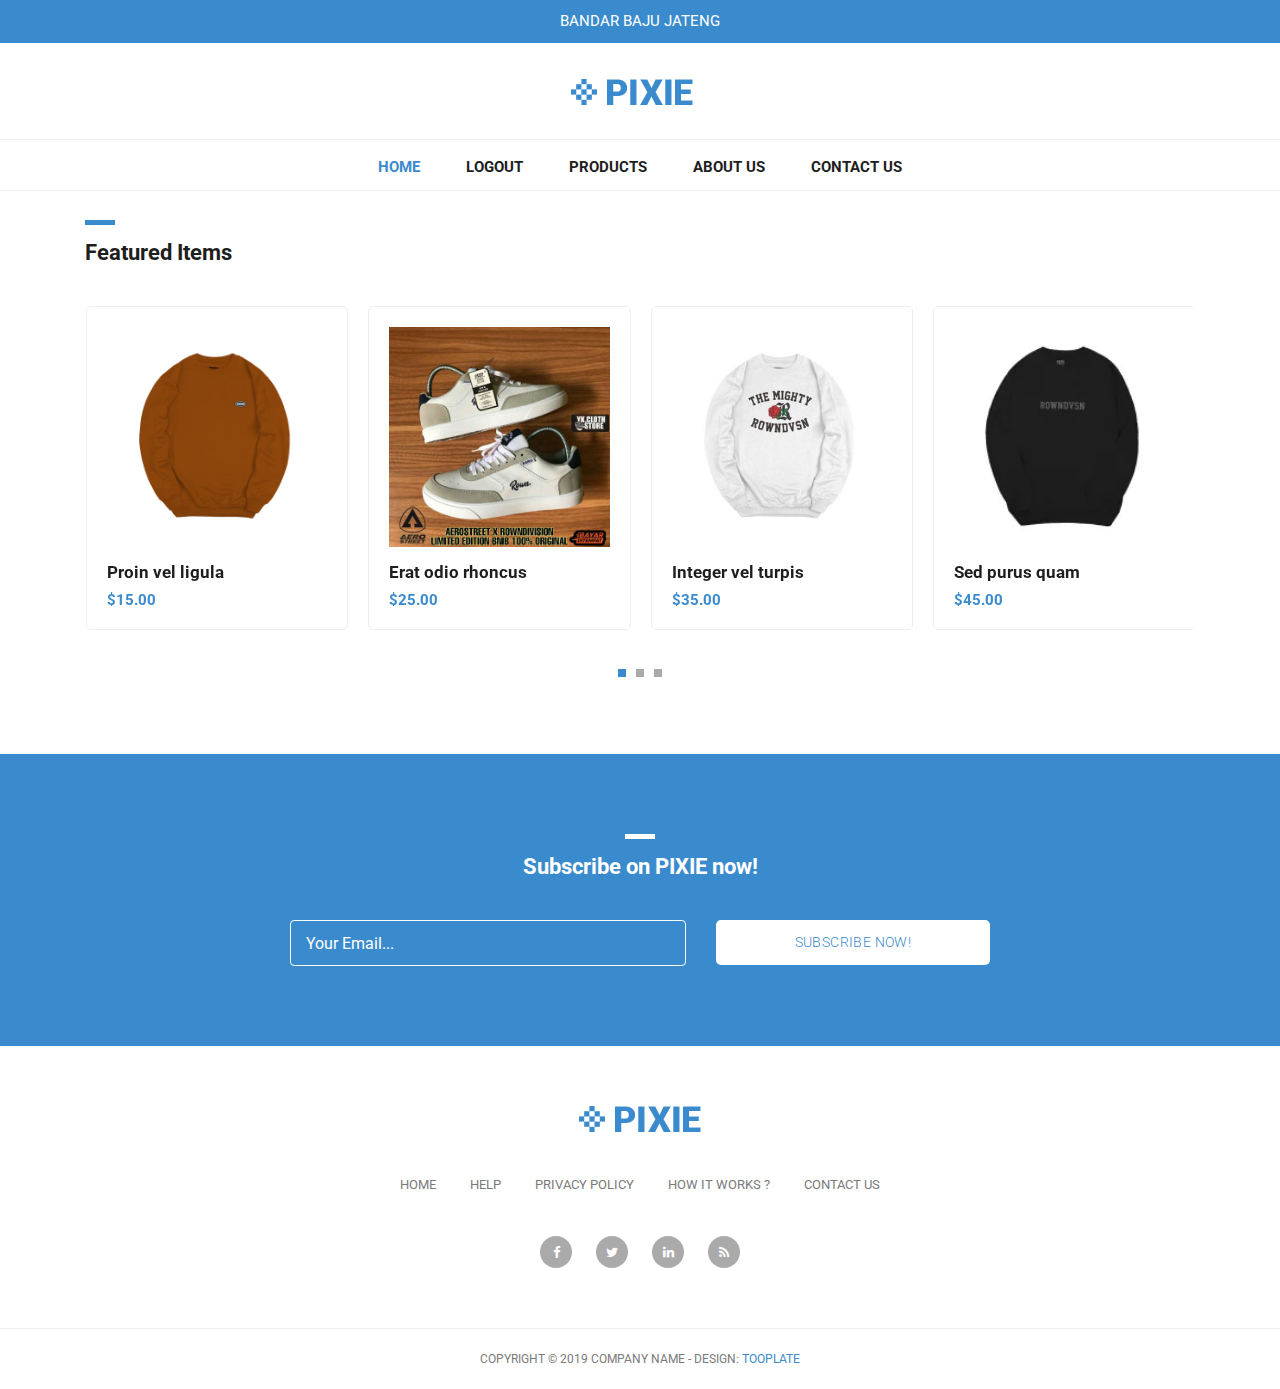
<file: latihan5/latihan kriptografi/index.html>
<!DOCTYPE html>
<html lang="en">

  <head>

    <meta charset="utf-8">
    <meta name="viewport" content="width=device-width, initial-scale=1, shrink-to-fit=no">
    <meta name="description" content="">
    <meta name="author" content="">
    <link href="https://fonts.googleapis.com/css?family=Roboto:100,300,400,500,700" rel="stylesheet">

    <title>Pixie - Ecommerce HTML5 Template</title>

    <!-- Bootstrap core CSS -->
    <link href="vendor/bootstrap/css/bootstrap.min.css" rel="stylesheet">


    <!-- Additional CSS Files -->
    <link rel="stylesheet" href="assets/css/fontawesome.css">
    <link rel="stylesheet" href="assets/css/tooplate-main.css">
    <link rel="stylesheet" href="assets/css/owl.css">
<!--
Tooplate 2114 Pixie
https://www.tooplate.com/view/2114-pixie
-->
  </head>

  <body>
    
    <!-- Pre Header -->
    <div id="pre-header">
      <div class="container">
        <div class="row">
          <div class="col-md-12">
            <span>BANDAR BAJU JATENG</span>
          </div>
        </div>
      </div>
    </div>

    <!-- Navigation -->
    <nav class="navbar navbar-expand-lg navbar-dark bg-dark static-top">
      <div class="container">
        <a class="navbar-brand" href="#"><img src="assets/images/header-logo.png" alt=""></a>
        <button class="navbar-toggler" type="button" data-toggle="collapse" data-target="#navbarResponsive" aria-controls="navbarResponsive" aria-expanded="false" aria-label="Toggle navigation">
          <span class="navbar-toggler-icon"></span>
        </button>
        <div class="collapse navbar-collapse" id="navbarResponsive">
          <ul class="navbar-nav ml-auto">
            <li class="nav-item active">
              <a class="nav-link" href="index.html">Home
                <span class="sr-only">(current)</span>
              </a>
            </li>
            <li class="nav-item">
              <a class="nav-link" href="logout.php">logout
                
              </a>
            </li>
            <li class="nav-item">
              <a class="nav-link" href="products.html">Products</a>
            </li>
            <li class="nav-item">
              <a class="nav-link" href="about.html">About Us</a>
            </li>
            <li class="nav-item">
              <a class="nav-link" href="contact.html">Contact Us</a>
            </li>
          </ul>
        </div>
      </div>
    </nav>

    <!-- Page Content -->
    
    
    <!-- Featured Starts Here -->
    <div class="featured-items">
      <div class="container">
        <div class="row">
          <div class="col-md-12">
            <div class="section-heading">
              <div class="line-dec"></div>
              <h1>Featured Items</h1>
            </div>
          </div>
          <div class="col-md-12">
            <div class="owl-carousel owl-theme">
              <a href="single-product.html">
                <div class="featured-item">
                  <img src="assets/images/Brooader-Tanned-16.06.009.22-1_480x480.webp" alt="Item 1">
                  <h4>Proin vel ligula</h4>
                  <h6>$15.00</h6>
                </div>
              </a>
              <a href="single-product.html">
                <div class="featured-item">
                  <img src="assets/images/SEPATU.jpg" alt="Item 2">
                  <h4>Erat odio rhoncus</h4>
                  <h6>$25.00</h6>
                </div>
              </a>
              <a href="single-product.html">
                <div class="featured-item">
                  <img src="assets/images/WERT.jpg" alt="Item 3">
                  <h4>Integer vel turpis</h4>
                  <h6>$35.00</h6>
                </div>
              </a>
              <a href="single-product.html">
                <div class="featured-item">
                  <img src="assets/images/ROUGNECK.webp" alt="Item 4">
                  <h4>Sed purus quam</h4>
                  <h6>$45.00</h6>
                </div>
              </a>
              <a href="single-product.html">
                <div class="featured-item">
                  <img src="assets/images/b4fe9cb444e638774def0570495d368f.jpg_720x720q80.jpg_.webp" alt="Item 5">
                  <h4>Morbi aliquet</h4>
                  <h6>$55.00</h6>
                </div>
              </a>
              <a href="single-product.html">
                <div class="featured-item">
                  <img src="assets/images/7c299a2a02ddb982942270bbf2b8c7c6.jpg" alt="Item 6">
                  <h4>Urna ac diam</h4>
                  <h6>$65.00</h6>
                </div>
              </a>
              <a href="single-product.html">
                <div class="featured-item">
                  <img src="assets/images/e5c037da268e2eb97599287cd484d338_tn.jpg" alt="Item 7">
                  <h4>Proin eget imperdiet</h4>
                  <h6>$75.00</h6>
                </div>
              </a>
              <a href="single-product.html">
                <div class="featured-item">
                  <img src="assets/images/2c308600f64410a74ce9e89244a5f45f.jpg" alt="Item 8">
                  <h4>Nullam risus nisl</h4>
                  <h6>$85.00</h6>
                </div>
              </a>
              <a href="single-product.html">
                <div class="featured-item">
                  <img src="assets/images/WDE.webp" alt="Item 9">
                  <h4>Cras tempus</h4>
                  <h6>$95.00</h6>
                </div>
              </a>
            </div>
          </div>
        </div>
      </div>
    </div>
    <!-- Featred Ends Here -->


    <!-- Subscribe Form Starts Here -->
    <div class="subscribe-form">
      <div class="container">
        <div class="row">
          <div class="col-md-12">
            <div class="section-heading">
              <div class="line-dec"></div>
              <h1>Subscribe on PIXIE now!</h1>
            </div>
          </div>
          <div class="col-md-8 offset-md-2">
            <div class="main-content">
        
              <div class="container">
                <form id="subscribe" action="" method="get">
                  <div class="row">
                    <div class="col-md-7">
                      <fieldset>
                        <input name="email" type="text" class="form-control" id="email" 
                        onfocus="if(this.value == 'Your Email...') { this.value = ''; }" 
                    	onBlur="if(this.value == '') { this.value = 'Your Email...';}"
                    	value="Your Email..." required="">
                      </fieldset>
                    </div>
                    <div class="col-md-5">
                      <fieldset>
                        <button type="submit" id="form-submit" class="button">Subscribe Now!</button>
                      </fieldset>
                    </div>
                  </div>
                </form>
              </div>
            </div>
          </div>
        </div>
      </div>
    </div>
    <!-- Subscribe Form Ends Here -->


    
    <!-- Footer Starts Here -->
    <div class="footer">
      <div class="container">
        <div class="row">
          <div class="col-md-12">
            <div class="logo">
              <img src="assets/images/header-logo.png" alt="">
            </div>
          </div>
          <div class="col-md-12">
            <div class="footer-menu">
              <ul>
                <li><a href="#">Home</a></li>
                <li><a href="#">Help</a></li>
                <li><a href="#">Privacy Policy</a></li>
                <li><a href="#">How It Works ?</a></li>
                <li><a href="#">Contact Us</a></li>
              </ul>
            </div>
          </div>
          <div class="col-md-12">
            <div class="social-icons">
              <ul>
                <li><a href="#"><i class="fa fa-facebook"></i></a></li>
                <li><a href="#"><i class="fa fa-twitter"></i></a></li>
                <li><a href="#"><i class="fa fa-linkedin"></i></a></li>
                <li><a href="#"><i class="fa fa-rss"></i></a></li>
              </ul>
            </div>
          </div>
        </div>
      </div>
    </div>
    <!-- Footer Ends Here -->


    <!-- Sub Footer Starts Here -->
    <div class="sub-footer">
      <div class="container">
        <div class="row">
          <div class="col-md-12">
            <div class="copyright-text">
              <p>Copyright &copy; 2019 Company Name 
                
                - Design: <a rel="nofollow" href="https://www.facebook.com/tooplate">Tooplate</a></p>
            </div>
          </div>
        </div>
      </div>
    </div>
    <!-- Sub Footer Ends Here -->


    <!-- Bootstrap core JavaScript -->
    <script src="vendor/jquery/jquery.min.js"></script>
    <script src="vendor/bootstrap/js/bootstrap.bundle.min.js"></script>


    <!-- Additional Scripts -->
    <script src="assets/js/custom.js"></script>
    <script src="assets/js/owl.js"></script>


    <script language = "text/Javascript"> 
      cleared[0] = cleared[1] = cleared[2] = 0; //set a cleared flag for each field
      function clearField(t){                   //declaring the array outside of the
      if(! cleared[t.id]){                      // function makes it static and global
          cleared[t.id] = 1;  // you could use true and false, but that's more typing
          t.value='';         // with more chance of typos
          t.style.color='#fff';
          }
      }
    </script>


  </body>

</html>
</file>
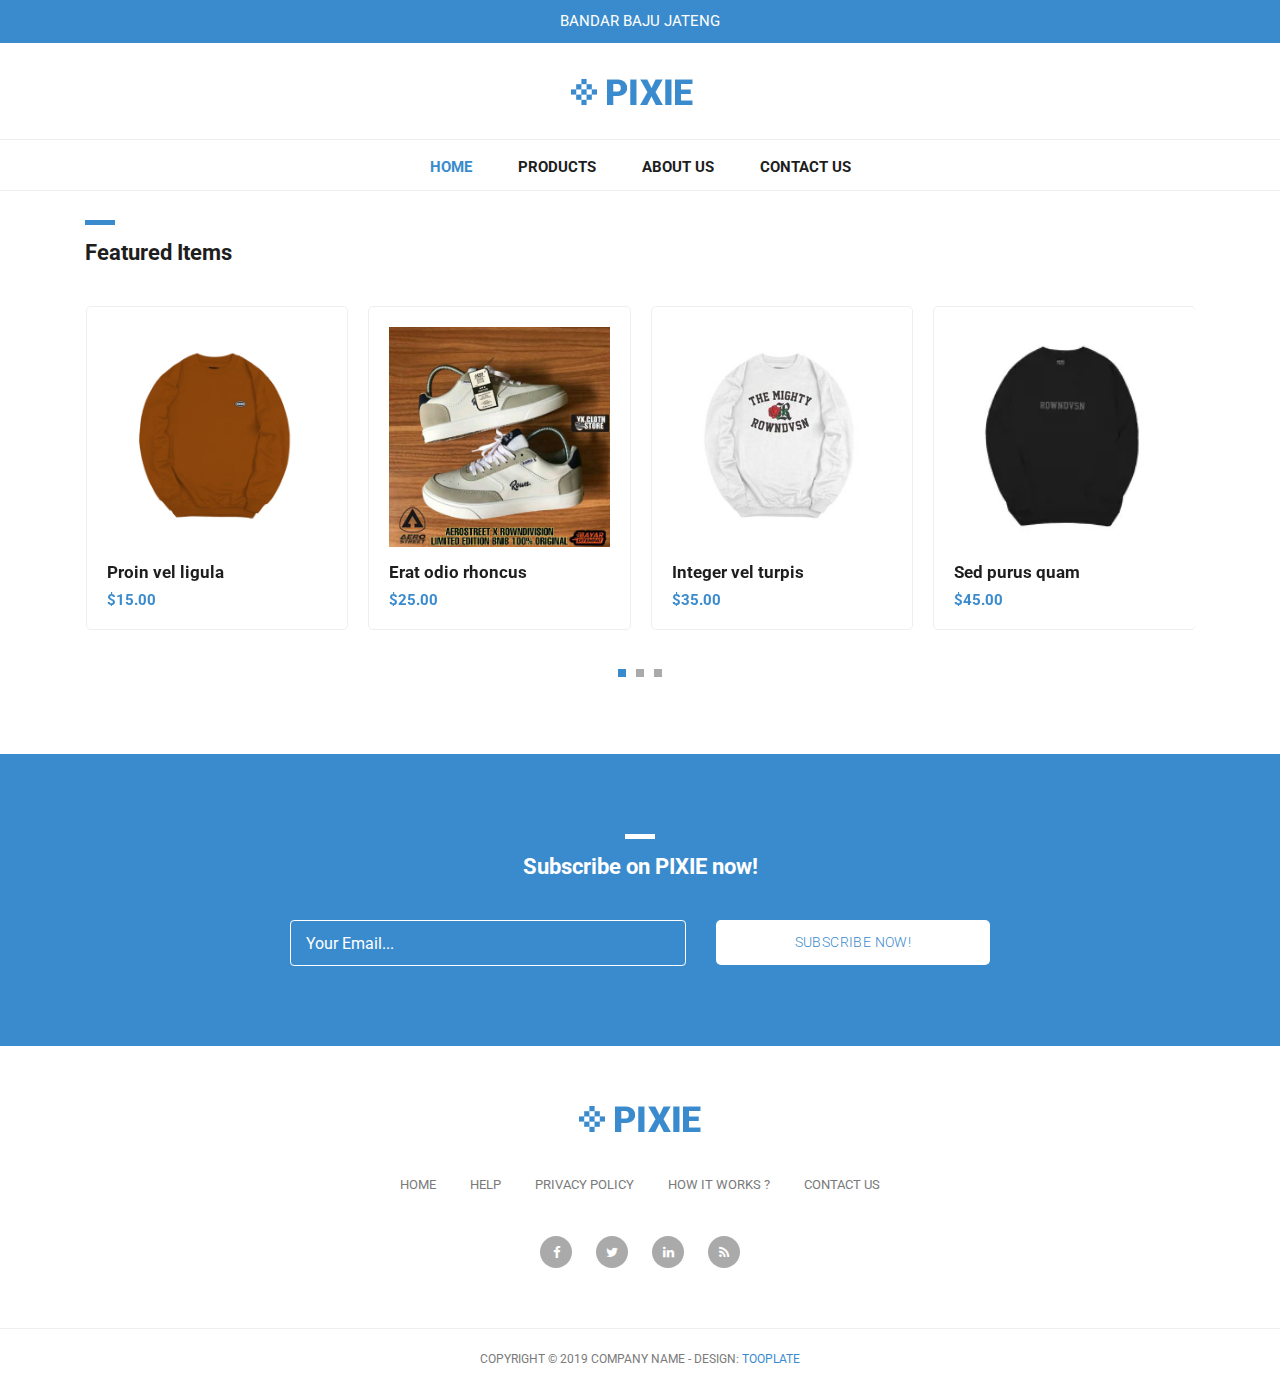
<file: pertemuan 1/ROWN/2144_pixie/index.html>
<!DOCTYPE html>
<html lang="en">

  <head>

    <meta charset="utf-8">
    <meta name="viewport" content="width=device-width, initial-scale=1, shrink-to-fit=no">
    <meta name="description" content="">
    <meta name="author" content="">
    <link href="https://fonts.googleapis.com/css?family=Roboto:100,300,400,500,700" rel="stylesheet">

    <title>Pixie - Ecommerce HTML5 Template</title>

    <!-- Bootstrap core CSS -->
    <link href="vendor/bootstrap/css/bootstrap.min.css" rel="stylesheet">


    <!-- Additional CSS Files -->
    <link rel="stylesheet" href="assets/css/fontawesome.css">
    <link rel="stylesheet" href="assets/css/tooplate-main.css">
    <link rel="stylesheet" href="assets/css/owl.css">
<!--
Tooplate 2114 Pixie
https://www.tooplate.com/view/2114-pixie
-->
  </head>

  <body>
    
    <!-- Pre Header -->
    <div id="pre-header">
      <div class="container">
        <div class="row">
          <div class="col-md-12">
            <span>BANDAR BAJU JATENG</span>
          </div>
        </div>
      </div>
    </div>

    <!-- Navigation -->
    <nav class="navbar navbar-expand-lg navbar-dark bg-dark static-top">
      <div class="container">
        <a class="navbar-brand" href="#"><img src="assets/images/header-logo.png" alt=""></a>
        <button class="navbar-toggler" type="button" data-toggle="collapse" data-target="#navbarResponsive" aria-controls="navbarResponsive" aria-expanded="false" aria-label="Toggle navigation">
          <span class="navbar-toggler-icon"></span>
        </button>
        <div class="collapse navbar-collapse" id="navbarResponsive">
          <ul class="navbar-nav ml-auto">
            <li class="nav-item active">
              <a class="nav-link" href="index.html">Home
                <span class="sr-only">(current)</span>
              </a>
            </li>
           
            </li>
            <li class="nav-item">
              <a class="nav-link" href="products.html">Products</a>
            </li>
            <li class="nav-item">
              <a class="nav-link" href="about.html">About Us</a>
            </li>
            <li class="nav-item">
              <a class="nav-link" href="contact.html">Contact Us</a>
            </li>
          </ul>
        </div>
      </div>
    </nav>

    <!-- Page Content -->
    
    
    <!-- Featured Starts Here -->
    <div class="featured-items">
      <div class="container">
        <div class="row">
          <div class="col-md-12">
            <div class="section-heading">
              <div class="line-dec"></div>
              <h1>Featured Items</h1>
            </div>
          </div>
          <div class="col-md-12">
            <div class="owl-carousel owl-theme">
              <a href="single-product.html">
                <div class="featured-item">
                  <img src="assets/images/Brooader-Tanned-16.06.009.22-1_480x480.webp" alt="Item 1">
                  <h4>Proin vel ligula</h4>
                  <h6>$15.00</h6>
                </div>
              </a>
              <a href="single-product.html">
                <div class="featured-item">
                  <img src="assets/images/SEPATU.jpg" alt="Item 2">
                  <h4>Erat odio rhoncus</h4>
                  <h6>$25.00</h6>
                </div>
              </a>
              <a href="single-product.html">
                <div class="featured-item">
                  <img src="assets/images/WERT.jpg" alt="Item 3">
                  <h4>Integer vel turpis</h4>
                  <h6>$35.00</h6>
                </div>
              </a>
              <a href="single-product.html">
                <div class="featured-item">
                  <img src="assets/images/ROUGNECK.webp" alt="Item 4">
                  <h4>Sed purus quam</h4>
                  <h6>$45.00</h6>
                </div>
              </a>
              <a href="single-product.html">
                <div class="featured-item">
                  <img src="assets/images/b4fe9cb444e638774def0570495d368f.jpg_720x720q80.jpg_.webp" alt="Item 5">
                  <h4>Morbi aliquet</h4>
                  <h6>$55.00</h6>
                </div>
              </a>
              <a href="single-product.html">
                <div class="featured-item">
                  <img src="assets/images/7c299a2a02ddb982942270bbf2b8c7c6.jpg" alt="Item 6">
                  <h4>Urna ac diam</h4>
                  <h6>$65.00</h6>
                </div>
              </a>
              <a href="single-product.html">
                <div class="featured-item">
                  <img src="assets/images/e5c037da268e2eb97599287cd484d338_tn.jpg" alt="Item 7">
                  <h4>Proin eget imperdiet</h4>
                  <h6>$75.00</h6>
                </div>
              </a>
              <a href="single-product.html">
                <div class="featured-item">
                  <img src="assets/images/2c308600f64410a74ce9e89244a5f45f.jpg" alt="Item 8">
                  <h4>Nullam risus nisl</h4>
                  <h6>$85.00</h6>
                </div>
              </a>
              <a href="single-product.html">
                <div class="featured-item">
                  <img src="assets/images/WDE.webp" alt="Item 9">
                  <h4>Cras tempus</h4>
                  <h6>$95.00</h6>
                </div>
              </a>
            </div>
          </div>
        </div>
      </div>
    </div>
    <!-- Featred Ends Here -->


    <!-- Subscribe Form Starts Here -->
    <div class="subscribe-form">
      <div class="container">
        <div class="row">
          <div class="col-md-12">
            <div class="section-heading">
              <div class="line-dec"></div>
              <h1>Subscribe on PIXIE now!</h1>
            </div>
          </div>
          <div class="col-md-8 offset-md-2">
            <div class="main-content">
        
              <div class="container">
                <form id="subscribe" action="" method="get">
                  <div class="row">
                    <div class="col-md-7">
                      <fieldset>
                        <input name="email" type="text" class="form-control" id="email" 
                        onfocus="if(this.value == 'Your Email...') { this.value = ''; }" 
                    	onBlur="if(this.value == '') { this.value = 'Your Email...';}"
                    	value="Your Email..." required="">
                      </fieldset>
                    </div>
                    <div class="col-md-5">
                      <fieldset>
                        <button type="submit" id="form-submit" class="button">Subscribe Now!</button>
                      </fieldset>
                    </div>
                  </div>
                </form>
              </div>
            </div>
          </div>
        </div>
      </div>
    </div>
    <!-- Subscribe Form Ends Here -->


    
    <!-- Footer Starts Here -->
    <div class="footer">
      <div class="container">
        <div class="row">
          <div class="col-md-12">
            <div class="logo">
              <img src="assets/images/header-logo.png" alt="">
            </div>
          </div>
          <div class="col-md-12">
            <div class="footer-menu">
              <ul>
                <li><a href="#">Home</a></li>
                <li><a href="#">Help</a></li>
                <li><a href="#">Privacy Policy</a></li>
                <li><a href="#">How It Works ?</a></li>
                <li><a href="#">Contact Us</a></li>
              </ul>
            </div>
          </div>
          <div class="col-md-12">
            <div class="social-icons">
              <ul>
                <li><a href="#"><i class="fa fa-facebook"></i></a></li>
                <li><a href="#"><i class="fa fa-twitter"></i></a></li>
                <li><a href="#"><i class="fa fa-linkedin"></i></a></li>
                <li><a href="#"><i class="fa fa-rss"></i></a></li>
              </ul>
            </div>
          </div>
        </div>
      </div>
    </div>
    <!-- Footer Ends Here -->


    <!-- Sub Footer Starts Here -->
    <div class="sub-footer">
      <div class="container">
        <div class="row">
          <div class="col-md-12">
            <div class="copyright-text">
              <p>Copyright &copy; 2019 Company Name 
                
                - Design: <a rel="nofollow" href="https://www.facebook.com/tooplate">Tooplate</a></p>
            </div>
          </div>
        </div>
      </div>
    </div>
    <!-- Sub Footer Ends Here -->


    <!-- Bootstrap core JavaScript -->
    <script src="vendor/jquery/jquery.min.js"></script>
    <script src="vendor/bootstrap/js/bootstrap.bundle.min.js"></script>


    <!-- Additional Scripts -->
    <script src="assets/js/custom.js"></script>
    <script src="assets/js/owl.js"></script>


    <script language = "text/Javascript"> 
      cleared[0] = cleared[1] = cleared[2] = 0; //set a cleared flag for each field
      function clearField(t){                   //declaring the array outside of the
      if(! cleared[t.id]){                      // function makes it static and global
          cleared[t.id] = 1;  // you could use true and false, but that's more typing
          t.value='';         // with more chance of typos
          t.style.color='#fff';
          }
      }
    </script>


  </body>

</html>
</file>
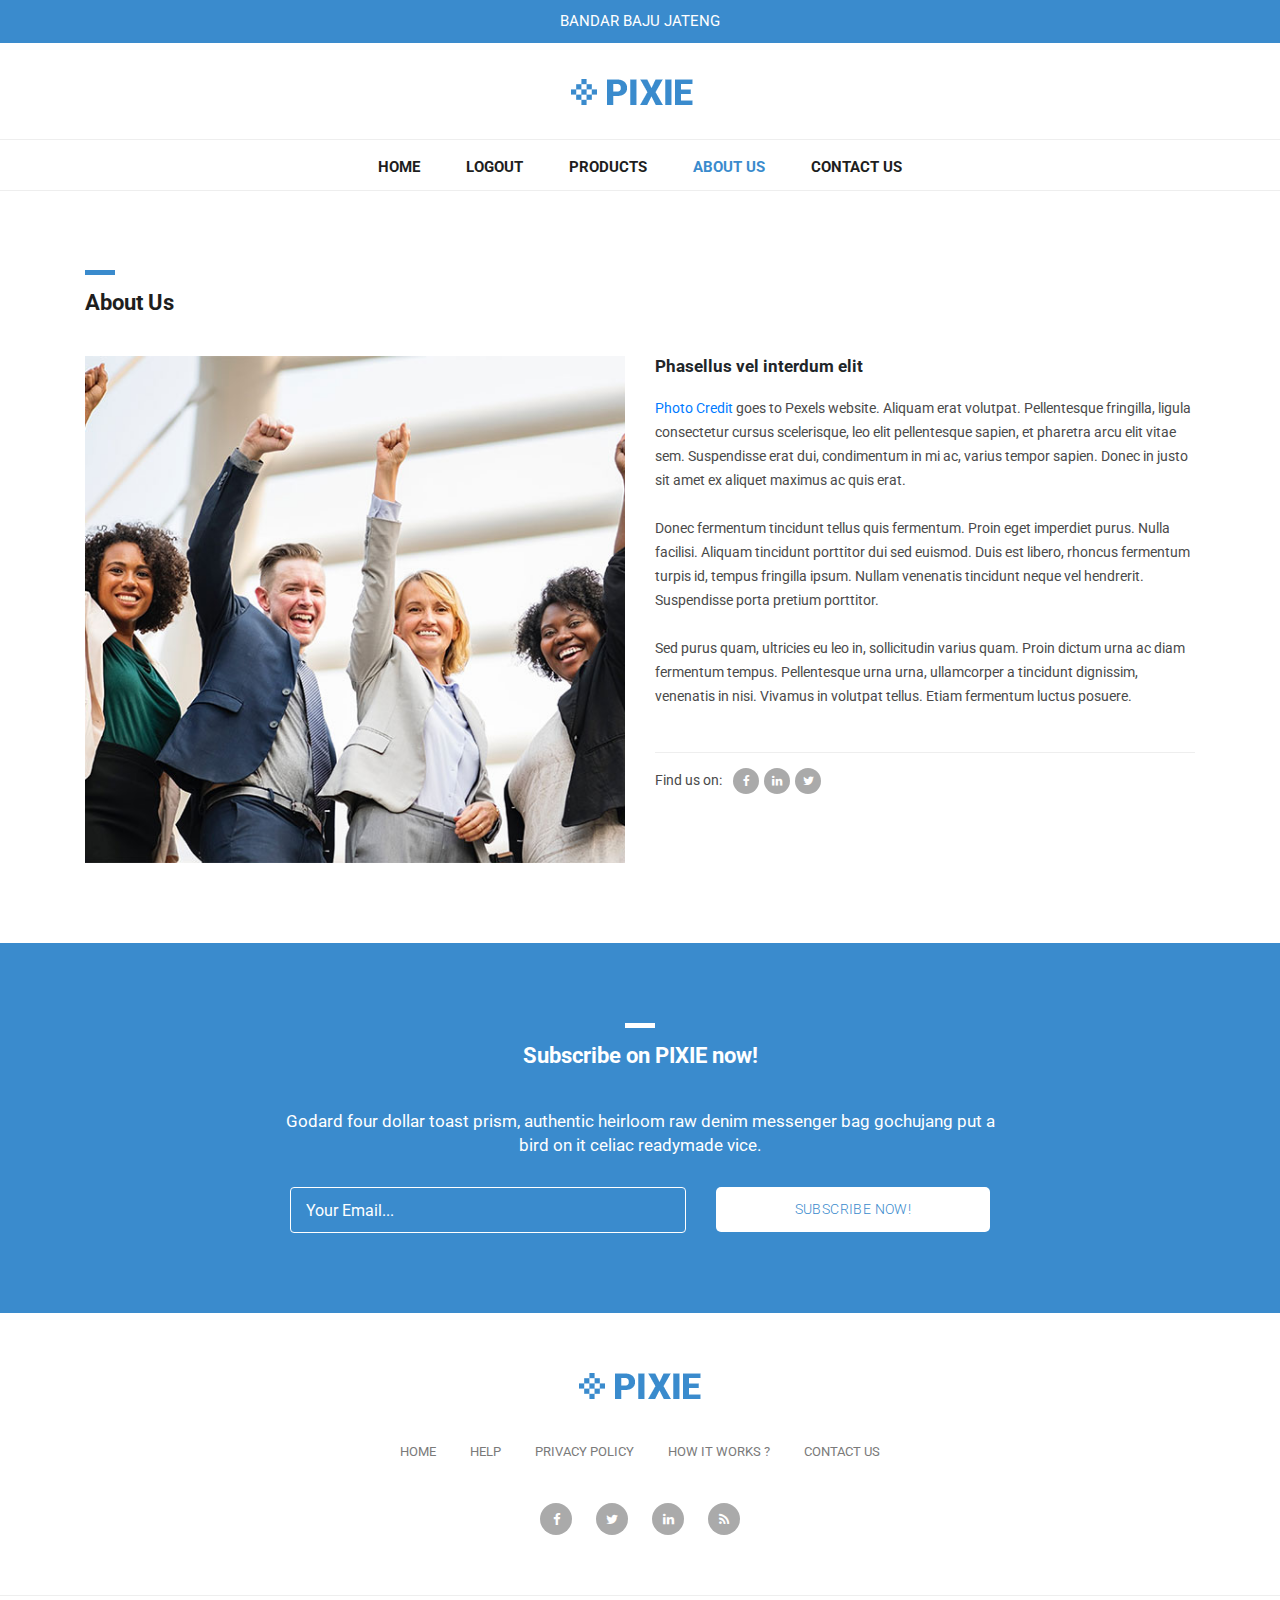
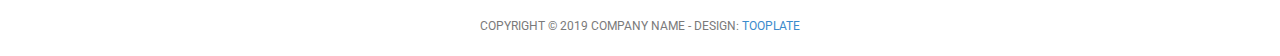
<file: latihan5/latihan kriptografi/about.html>
<!DOCTYPE html>
<html lang="en">

  <head>

    <meta charset="utf-8">
    <meta name="viewport" content="width=device-width, initial-scale=1, shrink-to-fit=no">
    <meta name="description" content="">
    <meta name="author" content="">
    <link href="https://fonts.googleapis.com/css?family=Roboto:100,300,400,500,700" rel="stylesheet">

    <title>Pixie Template - About Page</title>

    <!-- Bootstrap core CSS -->
    <link href="vendor/bootstrap/css/bootstrap.min.css" rel="stylesheet">


    <!-- Additional CSS Files -->
    <link rel="stylesheet" href="assets/css/fontawesome.css">
    <link rel="stylesheet" href="assets/css/tooplate-main.css">
    <link rel="stylesheet" href="assets/css/owl.css">
    <link rel="stylesheet" href="assets/css/flex-slider.css">
<!--
Tooplate 2114 Pixie
https://www.tooplate.com/view/2114-pixie
-->
  </head>

  <body>
    
    <!-- Pre Header -->
    <div id="pre-header">
      <div class="container">
        <div class="row">
          <div class="col-md-12">
            <span>BANDAR BAJU JATENG</span>
          </div>
        </div>
      </div>
    </div>

    <!-- Navigation -->
    <nav class="navbar navbar-expand-lg navbar-dark bg-dark static-top">
      <div class="container">
        <a class="navbar-brand" href="#"><img src="assets/images/header-logo.png" alt=""></a>
        <button class="navbar-toggler" type="button" data-toggle="collapse" data-target="#navbarResponsive" aria-controls="navbarResponsive" aria-expanded="false" aria-label="Toggle navigation">
          <span class="navbar-toggler-icon"></span>
        </button>
        <div class="collapse navbar-collapse" id="navbarResponsive">
          <ul class="navbar-nav ml-auto">
            <li class="nav-item">
              <a class="nav-link" href="index.html">Home</a>

            </li>
            <li class="nav-item">
              <a class="nav-link" href="logout.php">logout
                <span class="sr-only">(current)</span>
              </a>
            </li>
            <li class="nav-item">
              <a class="nav-link" href="products.html">Products
                <span class="sr-only">(current)</span>
              </a>
            </li>
            <li class="nav-item active">
              <a class="nav-link" href="about.html">About Us</a>
              <span class="sr-only">(current)</span>
            </li>
            <li class="nav-item">
              <a class="nav-link" href="contact.html">Contact Us</a>
            </li>
          </ul>
        </div>
      </div>
    </nav>

    <!-- Page Content -->
    <!-- About Page Starts Here -->
    <div class="about-page">
      <div class="container">
        <div class="row">
          <div class="col-md-12">
            <div class="section-heading">
              <div class="line-dec"></div>
              <h1>About Us</h1>
            </div>
          </div>
          <div class="col-md-6">
            <div class="left-image">
              <img src="assets/images/about-us.jpg" alt="">
            </div>
          </div>
          <div class="col-md-6">
            <div class="right-content">
              <h4>Phasellus vel interdum elit</h4>
              <p><a href="https://www.pexels.com/photo/group-of-people-raising-right-hand-1059120/">Photo Credit</a> goes to Pexels website. Aliquam erat volutpat. Pellentesque fringilla, ligula consectetur cursus scelerisque, leo elit pellentesque sapien, et pharetra arcu elit vitae sem. Suspendisse erat dui, condimentum in mi ac, varius tempor sapien. Donec in justo sit amet ex aliquet maximus ac quis erat.</p> 
              <br>
              <p>Donec fermentum tincidunt tellus quis fermentum. Proin eget imperdiet purus. Nulla facilisi. Aliquam tincidunt porttitor dui sed euismod. Duis est libero, rhoncus fermentum turpis id, tempus fringilla ipsum. Nullam venenatis tincidunt neque vel hendrerit. Suspendisse porta pretium porttitor.</p>
              <br>
              <p>Sed purus quam, ultricies eu leo in, sollicitudin varius quam. Proin dictum urna ac diam fermentum tempus. Pellentesque urna urna, ullamcorper a tincidunt dignissim, venenatis in nisi. Vivamus in volutpat tellus. Etiam fermentum luctus posuere.</p>
              <br>
             
              <div class="share">
                <h6>Find us on: <span><a href="#"><i class="fa fa-facebook"></i></a><a href="#"><i class="fa fa-linkedin"></i></a><a href="#"><i class="fa fa-twitter"></i></a></span></h6>
              </div>
            </div>
          </div>
        </div>
      </div>
    </div>
    <!-- About Page Ends Here -->

    <!-- Subscribe Form Starts Here -->
    <div class="subscribe-form">
      <div class="container">
        <div class="row">
          <div class="col-md-12">
            <div class="section-heading">
              <div class="line-dec"></div>
              <h1>Subscribe on PIXIE now!</h1>
            </div>
          </div>
          <div class="col-md-8 offset-md-2">
            <div class="main-content">
              <p>Godard four dollar toast prism, authentic heirloom raw denim messenger bag gochujang put a bird on it celiac readymade vice.</p>
              <div class="container">
                <form id="subscribe" action="" method="get">
                  <div class="row">
                    <div class="col-md-7">
                      <fieldset>
                        <input name="email" type="text" class="form-control" id="email" 
                        onfocus="if(this.value == 'Your Email...') { this.value = ''; }" 
                    	onBlur="if(this.value == '') { this.value = 'Your Email...';}"
                    	value="Your Email..." required="">
                      </fieldset>
                    </div>
                    <div class="col-md-5">
                      <fieldset>
                        <button type="submit" id="form-submit" class="button">Subscribe Now!</button>
                      </fieldset>
                    </div>
                  </div>
                </form>
              </div>
            </div>
          </div>
        </div>
      </div>
    </div>
    <!-- Subscribe Form Ends Here -->


    
    <!-- Footer Starts Here -->
    <div class="footer">
      <div class="container">
        <div class="row">
          <div class="col-md-12">
            <div class="logo">
              <img src="assets/images/header-logo.png" alt="">
            </div>
          </div>
          <div class="col-md-12">
            <div class="footer-menu">
              <ul>
                <li><a href="#">Home</a></li>
                <li><a href="#">Help</a></li>
                <li><a href="#">Privacy Policy</a></li>
                <li><a href="#">How It Works ?</a></li>
                <li><a href="#">Contact Us</a></li>
              </ul>
            </div>
          </div>
          <div class="col-md-12">
            <div class="social-icons">
              <ul>
                <li><a href="#"><i class="fa fa-facebook"></i></a></li>
                <li><a href="#"><i class="fa fa-twitter"></i></a></li>
                <li><a href="#"><i class="fa fa-linkedin"></i></a></li>
                <li><a href="#"><i class="fa fa-rss"></i></a></li>
              </ul>
            </div>
          </div>
        </div>
      </div>
    </div>
    <!-- Footer Ends Here -->


    <!-- Sub Footer Starts Here -->
    <div class="sub-footer">
      <div class="container">
        <div class="row">
          <div class="col-md-12">
            <div class="copyright-text">
              <p>Copyright &copy; 2019 Company Name 
                
                - Design: <a rel="nofollow" href="https://www.facebook.com/tooplate">Tooplate</a></p>
            </div>
          </div>
        </div>
      </div>
    </div>
    <!-- Sub Footer Ends Here -->


    <!-- Bootstrap core JavaScript -->
    <script src="vendor/jquery/jquery.min.js"></script>
    <script src="vendor/bootstrap/js/bootstrap.bundle.min.js"></script>


    <!-- Additional Scripts -->
    <script src="assets/js/custom.js"></script>
    <script src="assets/js/owl.js"></script>
    <script src="assets/js/isotope.js"></script>
    <script src="assets/js/flex-slider.js"></script>


    <script language = "text/Javascript"> 
      cleared[0] = cleared[1] = cleared[2] = 0; //set a cleared flag for each field
      function clearField(t){                   //declaring the array outside of the
      if(! cleared[t.id]){                      // function makes it static and global
          cleared[t.id] = 1;  // you could use true and false, but that's more typing
          t.value='';         // with more chance of typos
          t.style.color='#fff';
          }
      }
    </script>


  </body>

</html>
</file>
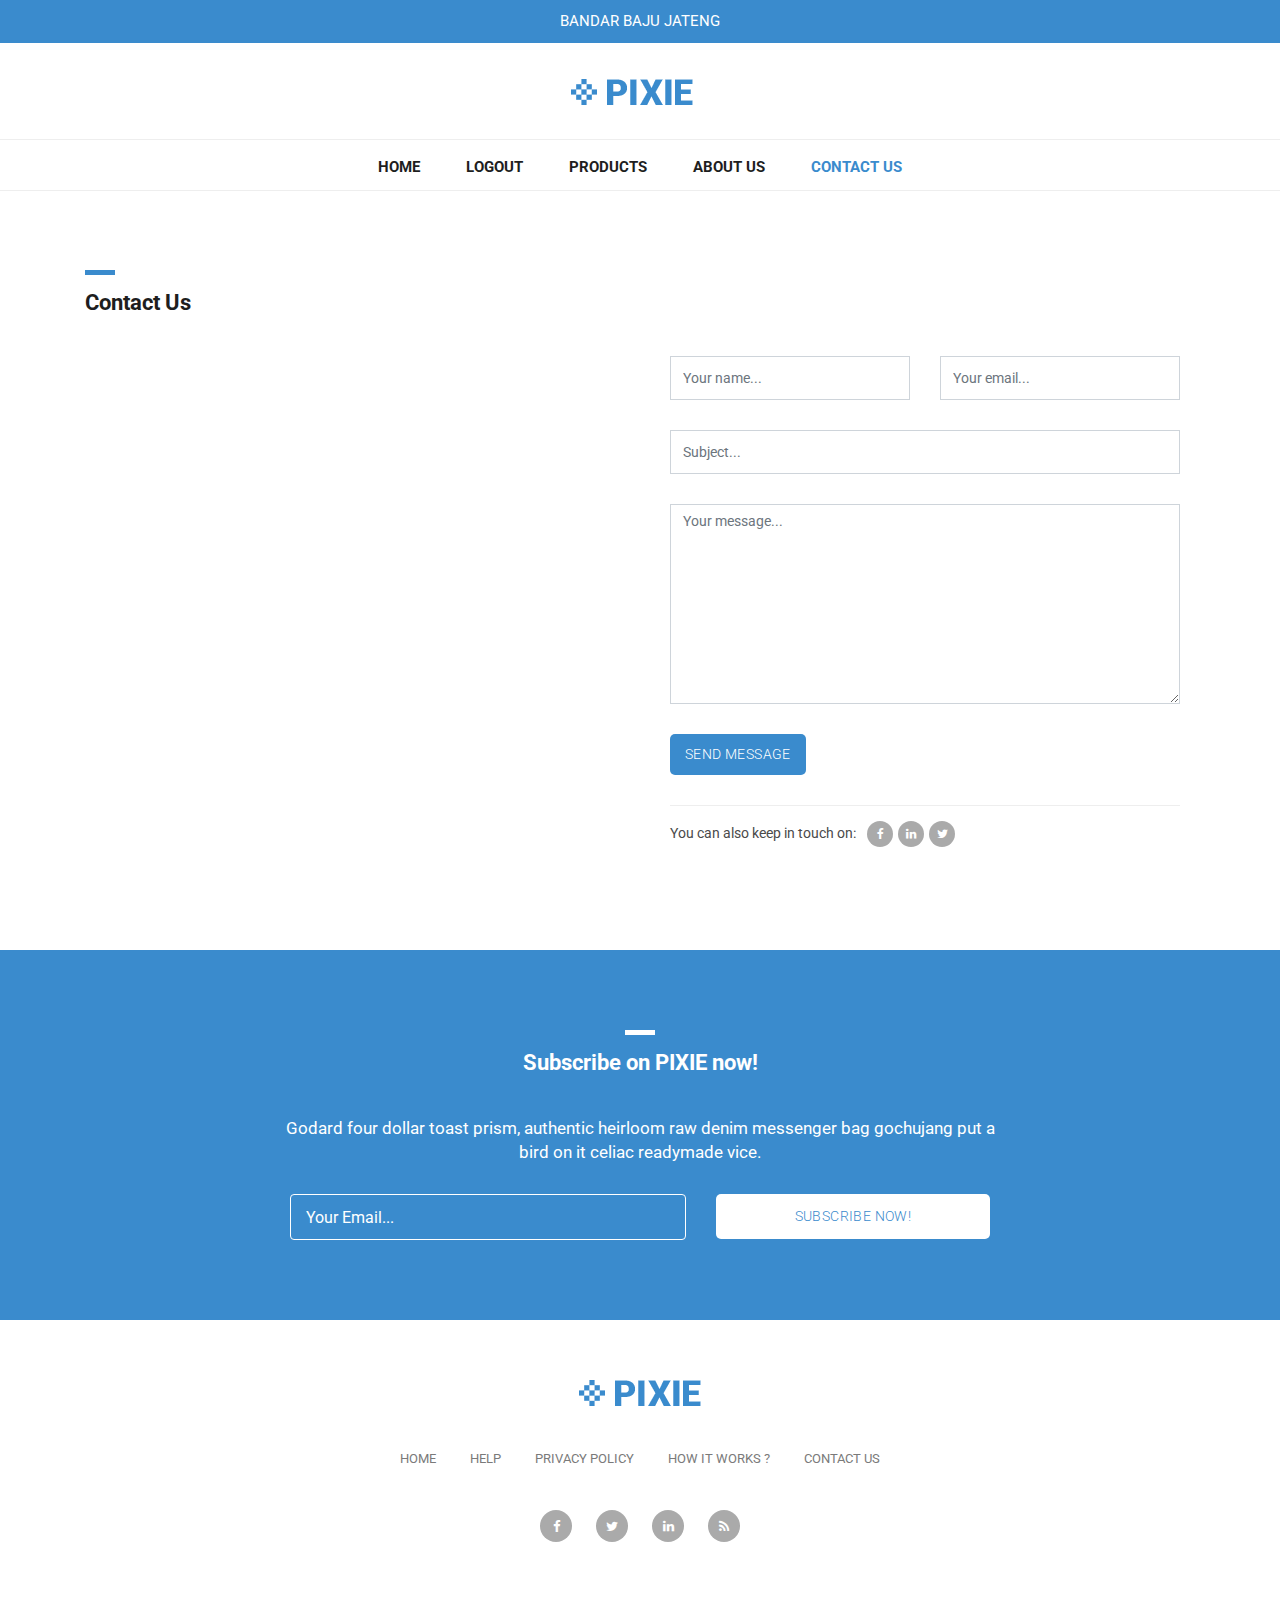
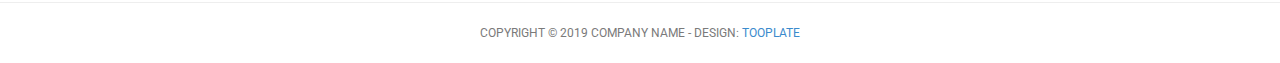
<file: latihan5/latihan kriptografi/contact.html>
<!DOCTYPE html>
<html lang="en">

  <head>

    <meta charset="utf-8">
    <meta name="viewport" content="width=device-width, initial-scale=1, shrink-to-fit=no">
    <meta name="description" content="">
    <meta name="author" content="">
    <link href="https://fonts.googleapis.com/css?family=Roboto:100,300,400,500,700" rel="stylesheet">

    <title>Pixie Template - Contact</title>

    <!-- Bootstrap core CSS -->
    <link href="vendor/bootstrap/css/bootstrap.min.css" rel="stylesheet">


    <!-- Additional CSS Files -->
    <link rel="stylesheet" href="assets/css/fontawesome.css">
    <link rel="stylesheet" href="assets/css/tooplate-main.css">
    <link rel="stylesheet" href="assets/css/owl.css">
    <link rel="stylesheet" href="assets/css/flex-slider.css">
<!--
Tooplate 2114 Pixie
https://www.tooplate.com/view/2114-pixie
-->
  </head>

  <body>
    
    <!-- Pre Header -->
    <div id="pre-header">
      <div class="container">
        <div class="row">
          <div class="col-md-12">
            <span>BANDAR BAJU JATENG</span>
          </div>
        </div>
      </div>
    </div>

    <!-- Navigation -->
    <nav class="navbar navbar-expand-lg navbar-dark bg-dark static-top">
      <div class="container">
        <a class="navbar-brand" href="#"><img src="assets/images/header-logo.png" alt=""></a>
        <button class="navbar-toggler" type="button" data-toggle="collapse" data-target="#navbarResponsive" aria-controls="navbarResponsive" aria-expanded="false" aria-label="Toggle navigation">
          <span class="navbar-toggler-icon"></span>
        </button>
        <div class="collapse navbar-collapse" id="navbarResponsive">
          <ul class="navbar-nav ml-auto">
            <li class="nav-item">
              <a class="nav-link" href="index.html">Home</a>
            </li>
            <li class="nav-item">
              <a class="nav-link" href="logout.php">logout
                
              </a>
            </li>
            <li class="nav-item">
              <a class="nav-link" href="products.html">Products
                <span class="sr-only">(current)</span>
              </a>
            </li>
            <li class="nav-item">
              <a class="nav-link" href="about.html">About Us</a>
            </li>
            <li class="nav-item active">
              <a class="nav-link" href="contact.html">Contact Us</a>
              <span class="sr-only">(current)</span>
            </li>
          </ul>
        </div>
      </div>
    </nav>

    <!-- Page Content -->
    <!-- About Page Starts Here -->
    <div class="contact-page">
      <div class="container">
        <div class="row">
          <div class="col-md-12">
            <div class="section-heading">
              <div class="line-dec"></div>
              <h1>Contact Us</h1>
            </div>
          </div>
          <div class="col-md-6">
            <div id="map">
            		<!-- How to change your own map point
                           1. Go to Google Maps
                           2. Click on your location point
                           3. Click "Share" and choose "Embed map" tab
                           4. Copy only URL and paste it within the src="" field below
                    -->

              <iframe src="https://www.google.com/maps/embed?pb=!1m18!1m12!1m3!1d1197183.8373802372!2d-1.9415093691103689!3d6.781986417238027!2m3!1f0!2f0!3f0!3m2!1i1024!2i768!4f13.1!3m3!1m2!1s0xfdb96f349e85efd%3A0xb8d1e0b88af1f0f5!2sKumasi+Central+Market!5e0!3m2!1sen!2sth!4v1532967884907" width="100%" height="500px" frameborder="0" style="border:0" allowfullscreen></iframe>
            </div>
          </div>
          <div class="col-md-6">
            <div class="right-content">
              <div class="container">
                <form id="contact" action="" method="post">
                  <div class="row">
                    <div class="col-md-6">
                      <fieldset>
                        <input name="name" type="text" class="form-control" id="name" placeholder="Your name..." required="">
                      </fieldset>
                    </div>
                    <div class="col-md-6">
                      <fieldset>
                        <input name="email" type="text" class="form-control" id="email" placeholder="Your email..." required="">
                      </fieldset>
                    </div>
                    <div class="col-md-12">
                      <fieldset>
                        <input name="subject" type="text" class="form-control" id="subject" placeholder="Subject..." required="">
                      </fieldset>
                    </div>
                    <div class="col-md-12">
                      <fieldset>
                        <textarea name="message" rows="6" class="form-control" id="message" placeholder="Your message..." required=""></textarea>
                      </fieldset>
                    </div>
                    <div class="col-md-12">
                      <fieldset>
                        <button type="submit" id="form-submit" class="button">Send Message</button>
                      </fieldset>
                    </div>
                    <div class="col-md-12">
                      <div class="share">
                        <h6>You can also keep in touch on: <span><a href="#"><i class="fa fa-facebook"></i></a><a href="#"><i class="fa fa-linkedin"></i></a><a href="#"><i class="fa fa-twitter"></i></a></span></h6>
                      </div>
                    </div>
                  </div>
                </form>
              </div>
            </div>
          </div>
        </div>
      </div>
    </div>
    <!-- About Page Ends Here -->

    <!-- Subscribe Form Starts Here -->
    <div class="subscribe-form">
      <div class="container">
        <div class="row">
          <div class="col-md-12">
            <div class="section-heading">
              <div class="line-dec"></div>
              <h1>Subscribe on PIXIE now!</h1>
            </div>
          </div>
          <div class="col-md-8 offset-md-2">
            <div class="main-content">
              <p>Godard four dollar toast prism, authentic heirloom raw denim messenger bag gochujang put a bird on it celiac readymade vice.</p>
              <div class="container">
                <form id="subscribe" action="" method="get">
                  <div class="row">
                    <div class="col-md-7">
                      <fieldset>
                        <input name="email" type="text" class="form-control" id="email" 
                        onfocus="if(this.value == 'Your Email...') { this.value = ''; }" 
                    	onBlur="if(this.value == '') { this.value = 'Your Email...';}"
                    	value="Your Email..." required="">
                      </fieldset>
                    </div>
                    <div class="col-md-5">
                      <fieldset>
                        <button type="submit" id="form-submit" class="button">Subscribe Now!</button>
                      </fieldset>
                    </div>
                  </div>
                </form>
              </div>
            </div>
          </div>
        </div>
      </div>
    </div>
    <!-- Subscribe Form Ends Here -->


    
    <!-- Footer Starts Here -->
    <div class="footer">
      <div class="container">
        <div class="row">
          <div class="col-md-12">
            <div class="logo">
              <img src="assets/images/header-logo.png" alt="">
            </div>
          </div>
          <div class="col-md-12">
            <div class="footer-menu">
              <ul>
                <li><a href="#">Home</a></li>
                <li><a href="#">Help</a></li>
                <li><a href="#">Privacy Policy</a></li>
                <li><a href="#">How It Works ?</a></li>
                <li><a href="#">Contact Us</a></li>
              </ul>
            </div>
          </div>
          <div class="col-md-12">
            <div class="social-icons">
              <ul>
                <li><a href="#"><i class="fa fa-facebook"></i></a></li>
                <li><a href="#"><i class="fa fa-twitter"></i></a></li>
                <li><a href="#"><i class="fa fa-linkedin"></i></a></li>
                <li><a href="#"><i class="fa fa-rss"></i></a></li>
              </ul>
            </div>
          </div>
        </div>
      </div>
    </div>
    <!-- Footer Ends Here -->


    <!-- Sub Footer Starts Here -->
    <div class="sub-footer">
      <div class="container">
        <div class="row">
          <div class="col-md-12">
            <div class="copyright-text">
              <p>Copyright &copy; 2019 Company Name 
                
                - Design: <a rel="nofollow" href="https://www.facebook.com/tooplate">Tooplate</a></p>
            </div>
          </div>
        </div>
      </div>
    </div>
    <!-- Sub Footer Ends Here -->


    <!-- Bootstrap core JavaScript -->
    <script src="vendor/jquery/jquery.min.js"></script>
    <script src="vendor/bootstrap/js/bootstrap.bundle.min.js"></script>


    <!-- Additional Scripts -->
    <script src="assets/js/custom.js"></script>
    <script src="assets/js/owl.js"></script>
    <script src="assets/js/isotope.js"></script>
    <script src="assets/js/flex-slider.js"></script>


    <script language = "text/Javascript"> 
      cleared[0] = cleared[1] = cleared[2] = 0; //set a cleared flag for each field
      function clearField(t){                   //declaring the array outside of the
      if(! cleared[t.id]){                      // function makes it static and global
          cleared[t.id] = 1;  // you could use true and false, but that's more typing
          t.value='';         // with more chance of typos
          t.style.color='#fff';
          }
      }
    </script>


  </body>

</html>
</file>
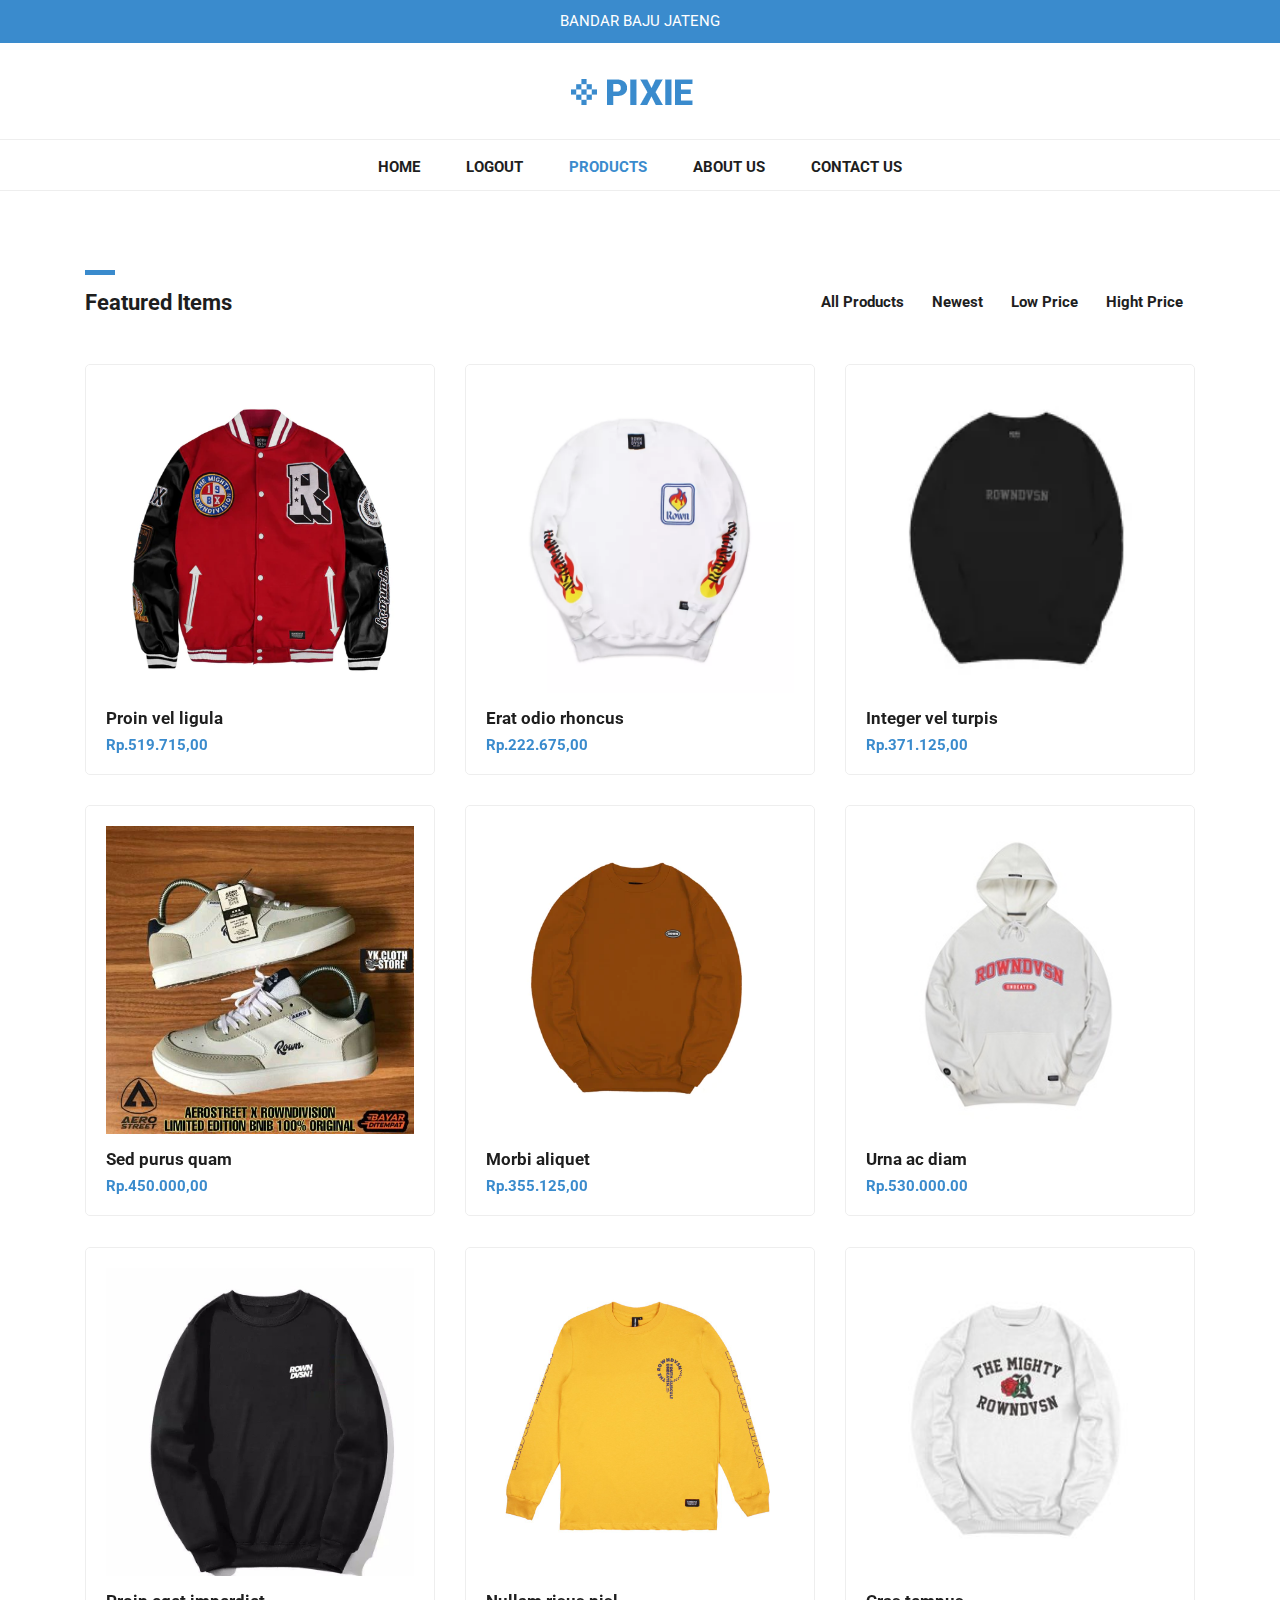
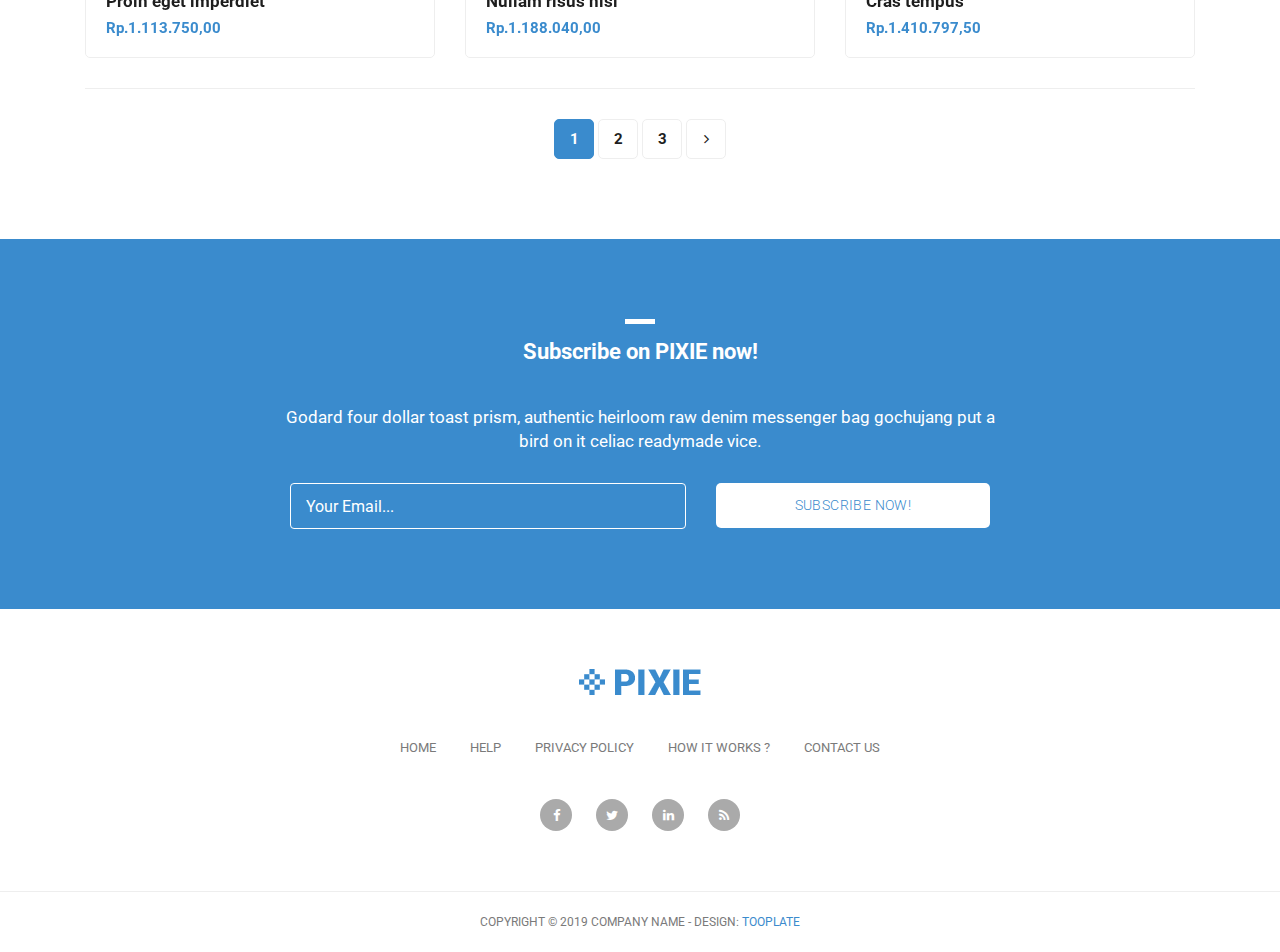
<file: latihan5/latihan kriptografi/products.html>
<!DOCTYPE html>
<html lang="en">

  <head>

    <meta charset="utf-8">
    <meta name="viewport" content="width=device-width, initial-scale=1, shrink-to-fit=no">
    <meta name="description" content="">
    <meta name="author" content="">
    <link href="https://fonts.googleapis.com/css?family=Roboto:100,300,400,500,700" rel="stylesheet">

    <title>Pixie - Products</title>

    <!-- Bootstrap core CSS -->
    <link href="vendor/bootstrap/css/bootstrap.min.css" rel="stylesheet">


    <!-- Additional CSS Files -->
    <link rel="stylesheet" href="assets/css/fontawesome.css">
    <link rel="stylesheet" href="assets/css/tooplate-main.css">
    <link rel="stylesheet" href="assets/css/owl.css">
<!--
Tooplate 2114 Pixie
https://www.tooplate.com/view/2114-pixie
-->
  </head>

  <body>
    
    <!-- Pre Header -->
    <div id="pre-header">
      <div class="container">
        <div class="row">
          <div class="col-md-12">
            <span>BANDAR BAJU JATENG</span>
          </div>
        </div>
      </div>
    </div>

    <!-- Navigation -->
    <nav class="navbar navbar-expand-lg navbar-dark bg-dark static-top">
      <div class="container">
        <a class="navbar-brand" href="#"><img src="assets/images/header-logo.png" alt=""></a>
        <button class="navbar-toggler" type="button" data-toggle="collapse" data-target="#navbarResponsive" aria-controls="navbarResponsive" aria-expanded="false" aria-label="Toggle navigation">
          <span class="navbar-toggler-icon"></span>
        </button>
        <div class="collapse navbar-collapse" id="navbarResponsive">
          <ul class="navbar-nav ml-auto">
            <li class="nav-item">
              <a class="nav-link" href="index.html">Home</a>
            </li>
            <li class="nav-item">
              <a class="nav-link" href="logout.php">logout
            
              </a>
            </li>
            <li class="nav-item active">
              <a class="nav-link" href="products.html">Products
                <span class="sr-only">(current)</span>
              </a>
            </li>
            <li class="nav-item">
              <a class="nav-link" href="about.html">About Us</a>
            </li>
            <li class="nav-item">
              <a class="nav-link" href="contact.html">Contact Us</a>
            </li>
          </ul>
        </div>
      </div>
    </nav>

    <!-- Page Content -->
    <!-- Items Starts Here -->
    <div class="featured-page">
      <div class="container">
        <div class="row">
          <div class="col-md-4 col-sm-12">
            <div class="section-heading">
              <div class="line-dec"></div>
              <h1>Featured Items</h1>
            </div>
          </div>
          <div class="col-md-8 col-sm-12">
            <div id="filters" class="button-group">
              <button class="btn btn-primary" data-filter="*">All Products</button>
              <button class="btn btn-primary" data-filter=".new">Newest</button>
              <button class="btn btn-primary" data-filter=".low">Low Price</button>
              <button class="btn btn-primary" data-filter=".high">Hight Price</button>
            </div>
          </div>
        </div>
      </div>
    </div>
  
    <div class="featured container no-gutter">

        <div class="row posts">
            <div id="1" class="item new col-md-4">
              <a href="single-product.html">
                <div class="featured-item">
                  <img src="assets/images/WDE.webp" alt="">
                  <h4>Proin vel ligula</h4>
                  <h6>Rp.519.715,00</h6>
                </div>
              </a>
            </div>
            <div id="2" class="item high col-md-4">
              <a href="single-product.html">
                <div class="featured-item">
                  <img src="assets/images/b4fe9cb444e638774def0570495d368f.jpg_720x720q80.jpg_.webp" alt="">
                  <h4>Erat odio rhoncus</h4>
                  <h6>Rp.222.675,00</h6>
                </div>
              </a>
            </div>
            <div id="3" class="item low col-md-4">
              <a href="single-product.html">
                <div class="featured-item">
                  <img src="assets/images/ROUGNECK.webp" alt="">
                  <h4>Integer vel turpis</h4>
                  <h6>Rp.371.125,00</h6>
                </div>
              </a>
            </div>
            <div id="4" class="item low col-md-4">
              <a href="single-product.html">
                <div class="featured-item">
                  <img src="assets/images/SEPATU.jpg" alt="">
                  <h4>Sed purus quam</h4>
                  <h6>Rp.450.000,00</h6>
                </div>
              </a>
            </div>
            <div id="5" class="item new high col-md-4">
              <a href="single-product.html">
                <div class="featured-item">
                  <img src="assets/images/Brooader-Tanned-16.06.009.22-1_480x480.webp" alt="">
                  <h4>Morbi aliquet</h4>
                  <h6>Rp.355.125,00</h6>
                </div>
              </a>
            </div>
            <div id="6" class="item new col-md-4">
              <a href="single-product.html">
                <div class="featured-item">
                  <img src="assets/images/e5c037da268e2eb97599287cd484d338_tn.jpg" alt="">
                  <h4>Urna ac diam</h4>
                  <h6>Rp.530.000.00</h6>
                </div>
              </a>
            </div>
            <div id="7" class="item new high col-md-4">
              <a href="single-product.html">
                <div class="featured-item">
                  <img src="assets/images/2c308600f64410a74ce9e89244a5f45f.jpg" alt="">
                  <h4>Proin eget imperdiet</h4>
                  <h6>Rp.1.113.750,00 </h6>
                </div>
              </a>
            </div>
            <div id="8" class="item low new col-md-4">
              <a href="single-product.html">
                <div class="featured-item">
                  <img src="assets/images/7c299a2a02ddb982942270bbf2b8c7c6.jpg" alt="">
                  <h4>Nullam risus nisl</h4>
                  <h6>Rp.1.188.040,00 </h6>
                </div>
              </a>
            </div>
            <div id="9" class="item new col-md-4">
              <a href="single-product.html">
                <div class="featured-item">
                  <img src="assets/images/WERT.jpg" alt="">
                  <h4>Cras tempus</h4>
                  <h6>Rp.1.410.797,50</h6>
                </div>
              </a>
            </div>
        </div>
    </div>

    <div class="page-navigation">
      <div class="container">
        <div class="row">
          <div class="col-md-12">
            <ul>
              <li class="current-page"><a href="#">1</a></li>
              <li><a href="#">2</a></li>
              <li><a href="#">3</a></li>
              <li><a href="#"><i class="fa fa-angle-right"></i></a></li>
            </ul>
          </div>
        </div>
      </div>
    </div>
    <!-- Featred Page Ends Here -->


    <!-- Subscribe Form Starts Here -->
    <div class="subscribe-form">
      <div class="container">
        <div class="row">
          <div class="col-md-12">
            <div class="section-heading">
              <div class="line-dec"></div>
              <h1>Subscribe on PIXIE now!</h1>
            </div>
          </div>
          <div class="col-md-8 offset-md-2">
            <div class="main-content">
              <p>Godard four dollar toast prism, authentic heirloom raw denim messenger bag gochujang put a bird on it celiac readymade vice.</p>
              <div class="container">
                <form id="subscribe" action="" method="get">
                  <div class="row">
                    <div class="col-md-7">
                      <fieldset>
                        <input name="email" type="text" class="form-control" id="email" 
                        onfocus="if(this.value == 'Your Email...') { this.value = ''; }" 
                    	onBlur="if(this.value == '') { this.value = 'Your Email...';}"
                    	value="Your Email..." required="">
                      </fieldset>
                    </div>
                    <div class="col-md-5">
                      <fieldset>
                        <button type="submit" id="form-submit" class="button">Subscribe Now!</button>
                      </fieldset>
                    </div>
                  </div>
                </form>
              </div>
            </div>
          </div>
        </div>
      </div>
    </div>
    <!-- Subscribe Form Ends Here -->


    
    <!-- Footer Starts Here -->
    <div class="footer">
      <div class="container">
        <div class="row">
          <div class="col-md-12">
            <div class="logo">
              <img src="assets/images/header-logo.png" alt="">
            </div>
          </div>
          <div class="col-md-12">
            <div class="footer-menu">
              <ul>
                <li><a href="#">Home</a></li>
                <li><a href="#">Help</a></li>
                <li><a href="#">Privacy Policy</a></li>
                <li><a href="#">How It Works ?</a></li>
                <li><a href="#">Contact Us</a></li>
              </ul>
            </div>
          </div>
          <div class="col-md-12">
            <div class="social-icons">
              <ul>
                <li><a href="#"><i class="fa fa-facebook"></i></a></li>
                <li><a href="#"><i class="fa fa-twitter"></i></a></li>
                <li><a href="#"><i class="fa fa-linkedin"></i></a></li>
                <li><a href="#"><i class="fa fa-rss"></i></a></li>
              </ul>
            </div>
          </div>
        </div>
      </div>
    </div>
    <!-- Footer Ends Here -->


    <!-- Sub Footer Starts Here -->
    <div class="sub-footer">
      <div class="container">
        <div class="row">
          <div class="col-md-12">
            <div class="copyright-text">
              <p>Copyright &copy; 2019 Company Name 
                
                - Design: <a rel="nofollow" href="https://www.facebook.com/tooplate">Tooplate</a></p>
            </div>
          </div>
        </div>
      </div>
    </div>
    <!-- Sub Footer Ends Here -->


    <!-- Bootstrap core JavaScript -->
    <script src="vendor/jquery/jquery.min.js"></script>
    <script src="vendor/bootstrap/js/bootstrap.bundle.min.js"></script>


    <!-- Additional Scripts -->
    <script src="assets/js/custom.js"></script>
    <script src="assets/js/owl.js"></script>
    <script src="assets/js/isotope.js"></script>


    <script language = "text/Javascript"> 
      cleared[0] = cleared[1] = cleared[2] = 0; //set a cleared flag for each field
      function clearField(t){                   //declaring the array outside of the
      if(! cleared[t.id]){                      // function makes it static and global
          cleared[t.id] = 1;  // you could use true and false, but that's more typing
          t.value='';         // with more chance of typos
          t.style.color='#fff';
          }
      }
    </script>


  </body>

</html>
</file>
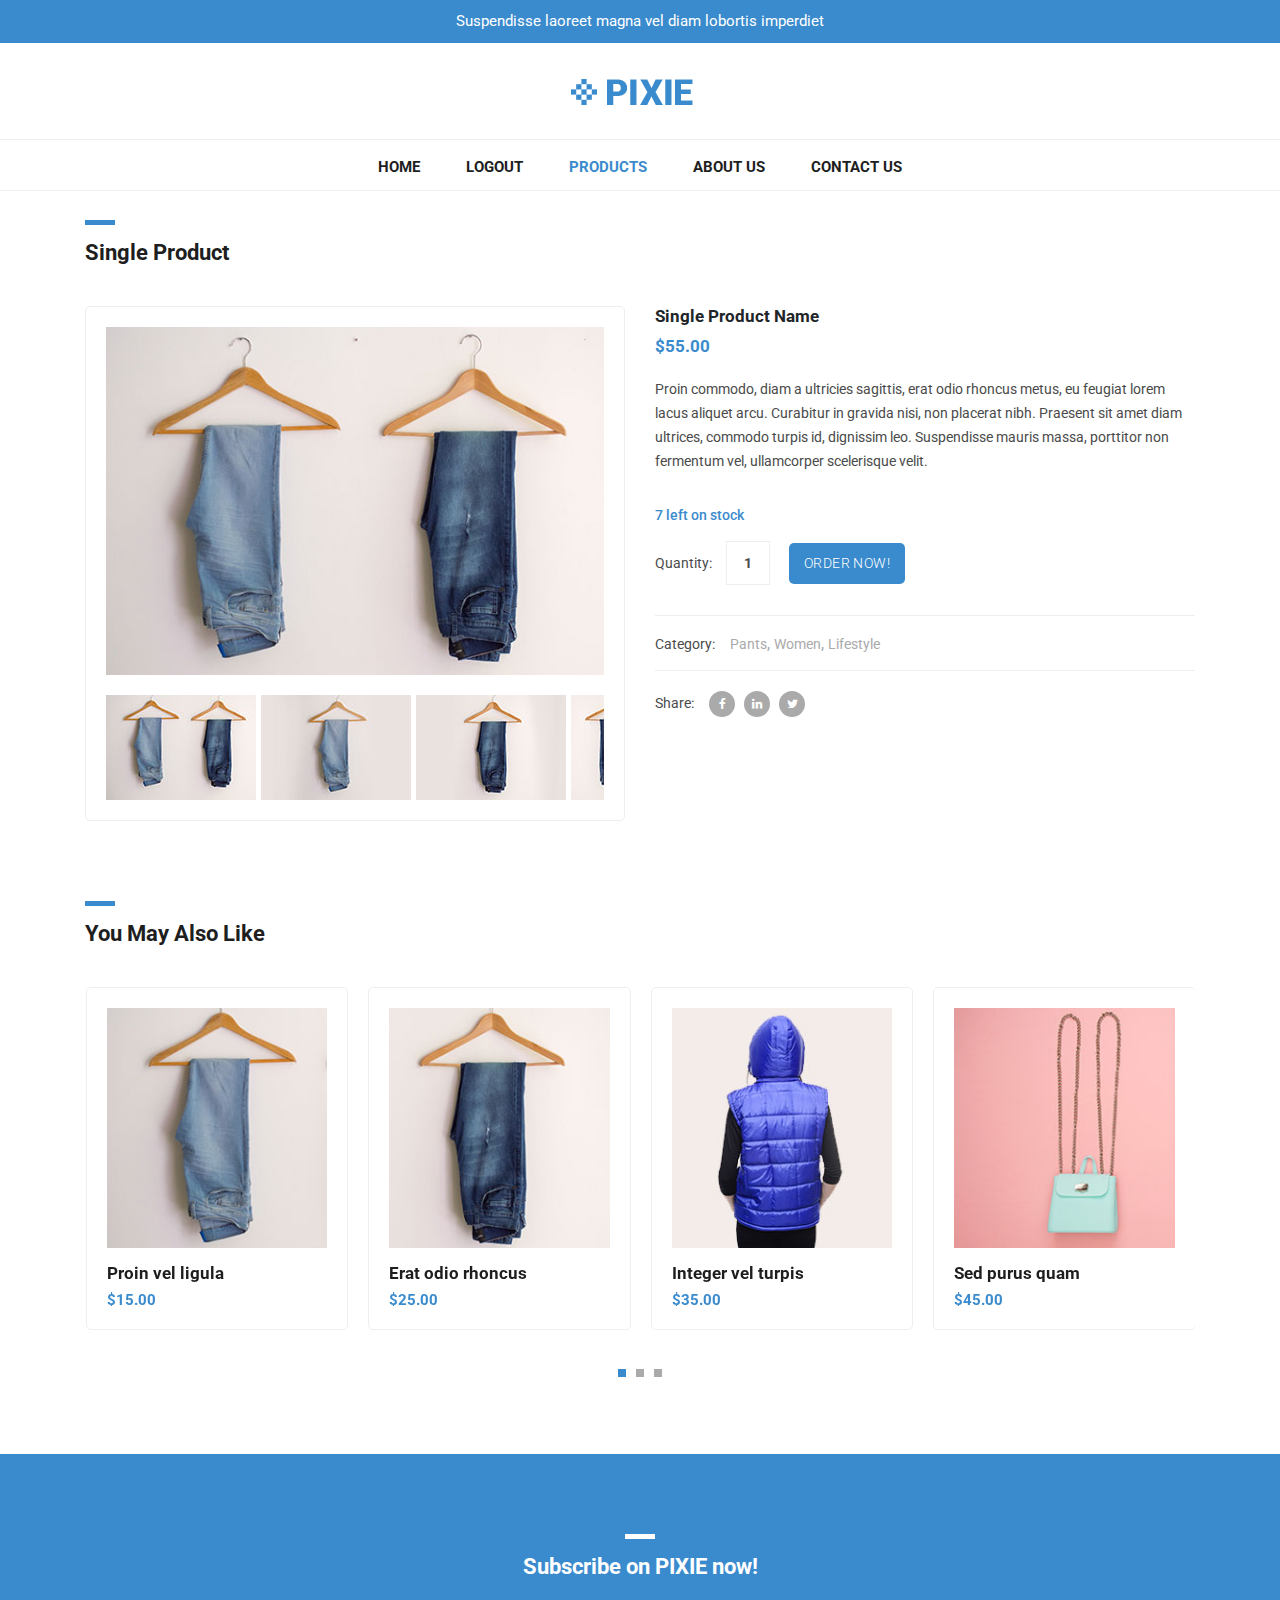
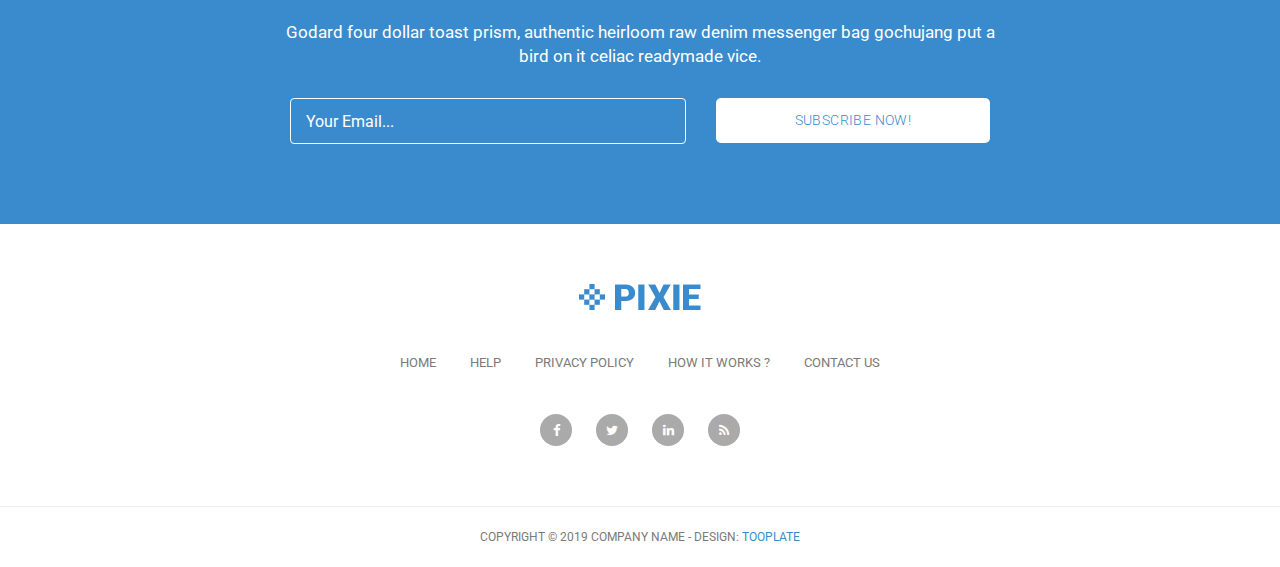
<file: latihan5/latihan kriptografi/single-product.html>
<!DOCTYPE html>
<html lang="en">

  <head>

    <meta charset="utf-8">
    <meta name="viewport" content="width=device-width, initial-scale=1, shrink-to-fit=no">
    <meta name="description" content="">
    <meta name="author" content="">
    <link href="https://fonts.googleapis.com/css?family=Roboto:100,300,400,500,700" rel="stylesheet">

    <title>Pixie - Product Detail</title>

    <!-- Bootstrap core CSS -->
    <link href="vendor/bootstrap/css/bootstrap.min.css" rel="stylesheet">


    <!-- Additional CSS Files -->
    <link rel="stylesheet" href="assets/css/fontawesome.css">
    <link rel="stylesheet" href="assets/css/tooplate-main.css">
    <link rel="stylesheet" href="assets/css/owl.css">
    <link rel="stylesheet" href="assets/css/flex-slider.css">
<!--
Tooplate 2114 Pixie
https://www.tooplate.com/view/2114-pixie
-->
  </head>

  <body>
    
    <!-- Pre Header -->
    <div id="pre-header">
      <div class="container">
        <div class="row">
          <div class="col-md-12">
            <span>Suspendisse laoreet magna vel diam lobortis imperdiet</span>
          </div>
        </div>
      </div>
    </div>

    <!-- Navigation -->
    <nav class="navbar navbar-expand-lg navbar-dark bg-dark static-top">
      <div class="container">
        <a class="navbar-brand" href="#"><img src="assets/images/header-logo.png" alt=""></a>
        <button class="navbar-toggler" type="button" data-toggle="collapse" data-target="#navbarResponsive" aria-controls="navbarResponsive" aria-expanded="false" aria-label="Toggle navigation">
          <span class="navbar-toggler-icon"></span>
        </button>
        <div class="collapse navbar-collapse" id="navbarResponsive">
          <ul class="navbar-nav ml-auto">
            <li class="nav-item">
              <a class="nav-link" href="index.html">Home</a>
            </li>
            <li class="nav-item">
              <a class="nav-link" href="logout.php">logout
                
              </a>
            </li>
            <li class="nav-item active">
              <a class="nav-link" href="products.html">Products
                <span class="sr-only">(current)</span>
              </a>
            </li>
            <li class="nav-item">
              <a class="nav-link" href="about.html">About Us</a>
            </li>
            <li class="nav-item">
              <a class="nav-link" href="contact.html">Contact Us</a>
            </li>
          </ul>
        </div>
      </div>
    </nav>

    <!-- Page Content -->
    <!-- Single Starts Here -->
    <div class="single-product">
      <div class="container">
        <div class="row">
          <div class="col-md-12">
            <div class="section-heading">
              <div class="line-dec"></div>
              <h1>Single Product</h1>
            </div>
          </div>
          <div class="col-md-6">
            <div class="product-slider">
              <div id="slider" class="flexslider">
                <ul class="slides">
                  <li>
                    <img src="assets/images/big-01.jpg" />
                  </li>
                  <li>
                    <img src="assets/images/big-02.jpg" />
                  </li>
                  <li>
                    <img src="assets/images/big-03.jpg" />
                  </li>
                  <li>
                    <img src="assets/images/big-04.jpg" />
                  </li>
                  <!-- items mirrored twice, total of 12 -->
                </ul>
              </div>
              <div id="carousel" class="flexslider">
                <ul class="slides">
                  <li>
                    <img src="assets/images/thumb-01.jpg" />
                  </li>
                  <li>
                    <img src="assets/images/thumb-02.jpg" />
                  </li>
                  <li>
                    <img src="assets/images/thumb-03.jpg" />
                  </li>
                  <li>
                    <img src="assets/images/thumb-04.jpg" />
                  </li>
                  <!-- items mirrored twice, total of 12 -->
                </ul>
              </div>
            </div>
          </div>
          <div class="col-md-6">
            <div class="right-content">
              <h4>Single Product Name</h4>
              <h6>$55.00</h6>
              <p>Proin commodo, diam a ultricies sagittis, erat odio rhoncus metus, eu feugiat lorem lacus aliquet arcu. Curabitur in gravida nisi, non placerat nibh. Praesent sit amet diam ultrices, commodo turpis id, dignissim leo. Suspendisse mauris massa, porttitor non fermentum vel, ullamcorper scelerisque velit. </p>
              <span>7 left on stock</span>
              <form action="" method="get">
                <label for="quantity">Quantity:</label>
                <input name="quantity" type="quantity" class="quantity-text" id="quantity" 
                	onfocus="if(this.value == '1') { this.value = ''; }" 
                    onBlur="if(this.value == '') { this.value = '1';}"
                    value="1">
                <input type="submit" class="button" value="Order Now!">
              </form>
              <div class="down-content">
                <div class="categories">
                  <h6>Category: <span><a href="#">Pants</a>,<a href="#">Women</a>,<a href="#">Lifestyle</a></span></h6>
                </div>
                <div class="share">
                  <h6>Share: <span><a href="#"><i class="fa fa-facebook"></i></a><a href="#"><i class="fa fa-linkedin"></i></a><a href="#"><i class="fa fa-twitter"></i></a></span></h6>
                </div>
              </div>
            </div>
          </div>
        </div>
      </div>
    </div>
    <!-- Single Page Ends Here -->


    <!-- Similar Starts Here -->
    <div class="featured-items">
      <div class="container">
        <div class="row">
          <div class="col-md-12">
            <div class="section-heading">
              <div class="line-dec"></div>
              <h1>You May Also Like</h1>
            </div>
          </div>
          <div class="col-md-12">
            <div class="owl-carousel owl-theme">
              <a href="single-product.html">
                <div class="featured-item">
                  <img src="assets/images/item-01.jpg" alt="Item 1">
                  <h4>Proin vel ligula</h4>
                  <h6>$15.00</h6>
                </div>
              </a>
              <a href="single-product.html">
                <div class="featured-item">
                  <img src="assets/images/item-02.jpg" alt="Item 2">
                  <h4>Erat odio rhoncus</h4>
                  <h6>$25.00</h6>
                </div>
              </a>
              <a href="single-product.html">
                <div class="featured-item">
                  <img src="assets/images/item-03.jpg" alt="Item 3">
                  <h4>Integer vel turpis</h4>
                  <h6>$35.00</h6>
                </div>
              </a>
              <a href="single-product.html">
                <div class="featured-item">
                  <img src="assets/images/item-04.jpg" alt="Item 4">
                  <h4>Sed purus quam</h4>
                  <h6>$45.00</h6>
                </div>
              </a>
              <a href="single-product.html">
                <div class="featured-item">
                  <img src="assets/images/item-05.jpg" alt="Item 5">
                  <h4>Morbi aliquet</h4>
                  <h6>$55.00</h6>
                </div>
              </a>
              <a href="single-product.html">
                <div class="featured-item">
                  <img src="assets/images/item-06.jpg" alt="Item 6">
                  <h4>Urna ac diam</h4>
                  <h6>$65.00</h6>
                </div>
              </a>
              <a href="single-product.html">
                <div class="featured-item">
                  <img src="assets/images/item-04.jpg" alt="Item 7">
                  <h4>Proin eget imperdiet</h4>
                  <h6>$75.00</h6>
                </div>
              </a>
              <a href="single-product.html">
                <div class="featured-item">
                  <img src="assets/images/item-05.jpg" alt="Item 8">
                  <h4>Nullam risus nisl</h4>
                  <h6>$85.00</h6>
                </div>
              </a>
              <a href="single-product.html">
                <div class="featured-item">
                  <img src="assets/images/item-06.jpg" alt="Item 9">
                  <h4>Cras tempus</h4>
                  <h6>$95.00</h6>
                </div>
              </a>
            </div>
          </div>
        </div>
      </div>
    </div>
    <!-- Similar Ends Here -->


    <!-- Subscribe Form Starts Here -->
    <div class="subscribe-form">
      <div class="container">
        <div class="row">
          <div class="col-md-12">
            <div class="section-heading">
              <div class="line-dec"></div>
              <h1>Subscribe on PIXIE now!</h1>
            </div>
          </div>
          <div class="col-md-8 offset-md-2">
            <div class="main-content">
              <p>Godard four dollar toast prism, authentic heirloom raw denim messenger bag gochujang put a bird on it celiac readymade vice.</p>
              <div class="container">
                <form id="subscribe" action="" method="get">
                  <div class="row">
                    <div class="col-md-7">
                      <fieldset>
                        <input name="email" type="text" class="form-control" id="email" 
                        onfocus="if(this.value == 'Your Email...') { this.value = ''; }" 
                    	onBlur="if(this.value == '') { this.value = 'Your Email...';}"
                    	value="Your Email..." required="">
                      </fieldset>
                    </div>
                    <div class="col-md-5">
                      <fieldset>
                        <button type="submit" id="form-submit" class="button">Subscribe Now!</button>
                      </fieldset>
                    </div>
                  </div>
                </form>
              </div>
            </div>
          </div>
        </div>
      </div>
    </div>
    <!-- Subscribe Form Ends Here -->


    
    <!-- Footer Starts Here -->
    <div class="footer">
      <div class="container">
        <div class="row">
          <div class="col-md-12">
            <div class="logo">
              <img src="assets/images/header-logo.png" alt="">
            </div>
          </div>
          <div class="col-md-12">
            <div class="footer-menu">
              <ul>
                <li><a href="#">Home</a></li>
                <li><a href="#">Help</a></li>
                <li><a href="#">Privacy Policy</a></li>
                <li><a href="#">How It Works ?</a></li>
                <li><a href="#">Contact Us</a></li>
              </ul>
            </div>
          </div>
          <div class="col-md-12">
            <div class="social-icons">
              <ul>
                <li><a href="#"><i class="fa fa-facebook"></i></a></li>
                <li><a href="#"><i class="fa fa-twitter"></i></a></li>
                <li><a href="#"><i class="fa fa-linkedin"></i></a></li>
                <li><a href="#"><i class="fa fa-rss"></i></a></li>
              </ul>
            </div>
          </div>
        </div>
      </div>
    </div>
    <!-- Footer Ends Here -->


    <!-- Sub Footer Starts Here -->
    <div class="sub-footer">
      <div class="container">
        <div class="row">
          <div class="col-md-12">
            <div class="copyright-text">
              <p>Copyright &copy; 2019 Company Name 
                
                - Design: <a rel="nofollow" href="https://www.facebook.com/tooplate">Tooplate</a></p>
            </div>
          </div>
        </div>
      </div>
    </div>
    <!-- Sub Footer Ends Here -->


    <!-- Bootstrap core JavaScript -->
    <script src="vendor/jquery/jquery.min.js"></script>
    <script src="vendor/bootstrap/js/bootstrap.bundle.min.js"></script>


    <!-- Additional Scripts -->
    <script src="assets/js/custom.js"></script>
    <script src="assets/js/owl.js"></script>
    <script src="assets/js/isotope.js"></script>
    <script src="assets/js/flex-slider.js"></script>


    <script language = "text/Javascript"> 
      cleared[0] = cleared[1] = cleared[2] = 0; //set a cleared flag for each field
      function clearField(t){                   //declaring the array outside of the
      if(! cleared[t.id]){                      // function makes it static and global
          cleared[t.id] = 1;  // you could use true and false, but that's more typing
          t.value='';         // with more chance of typos
          t.style.color='#fff';
          }
      }
    </script>


  </body>

</html>
</file>
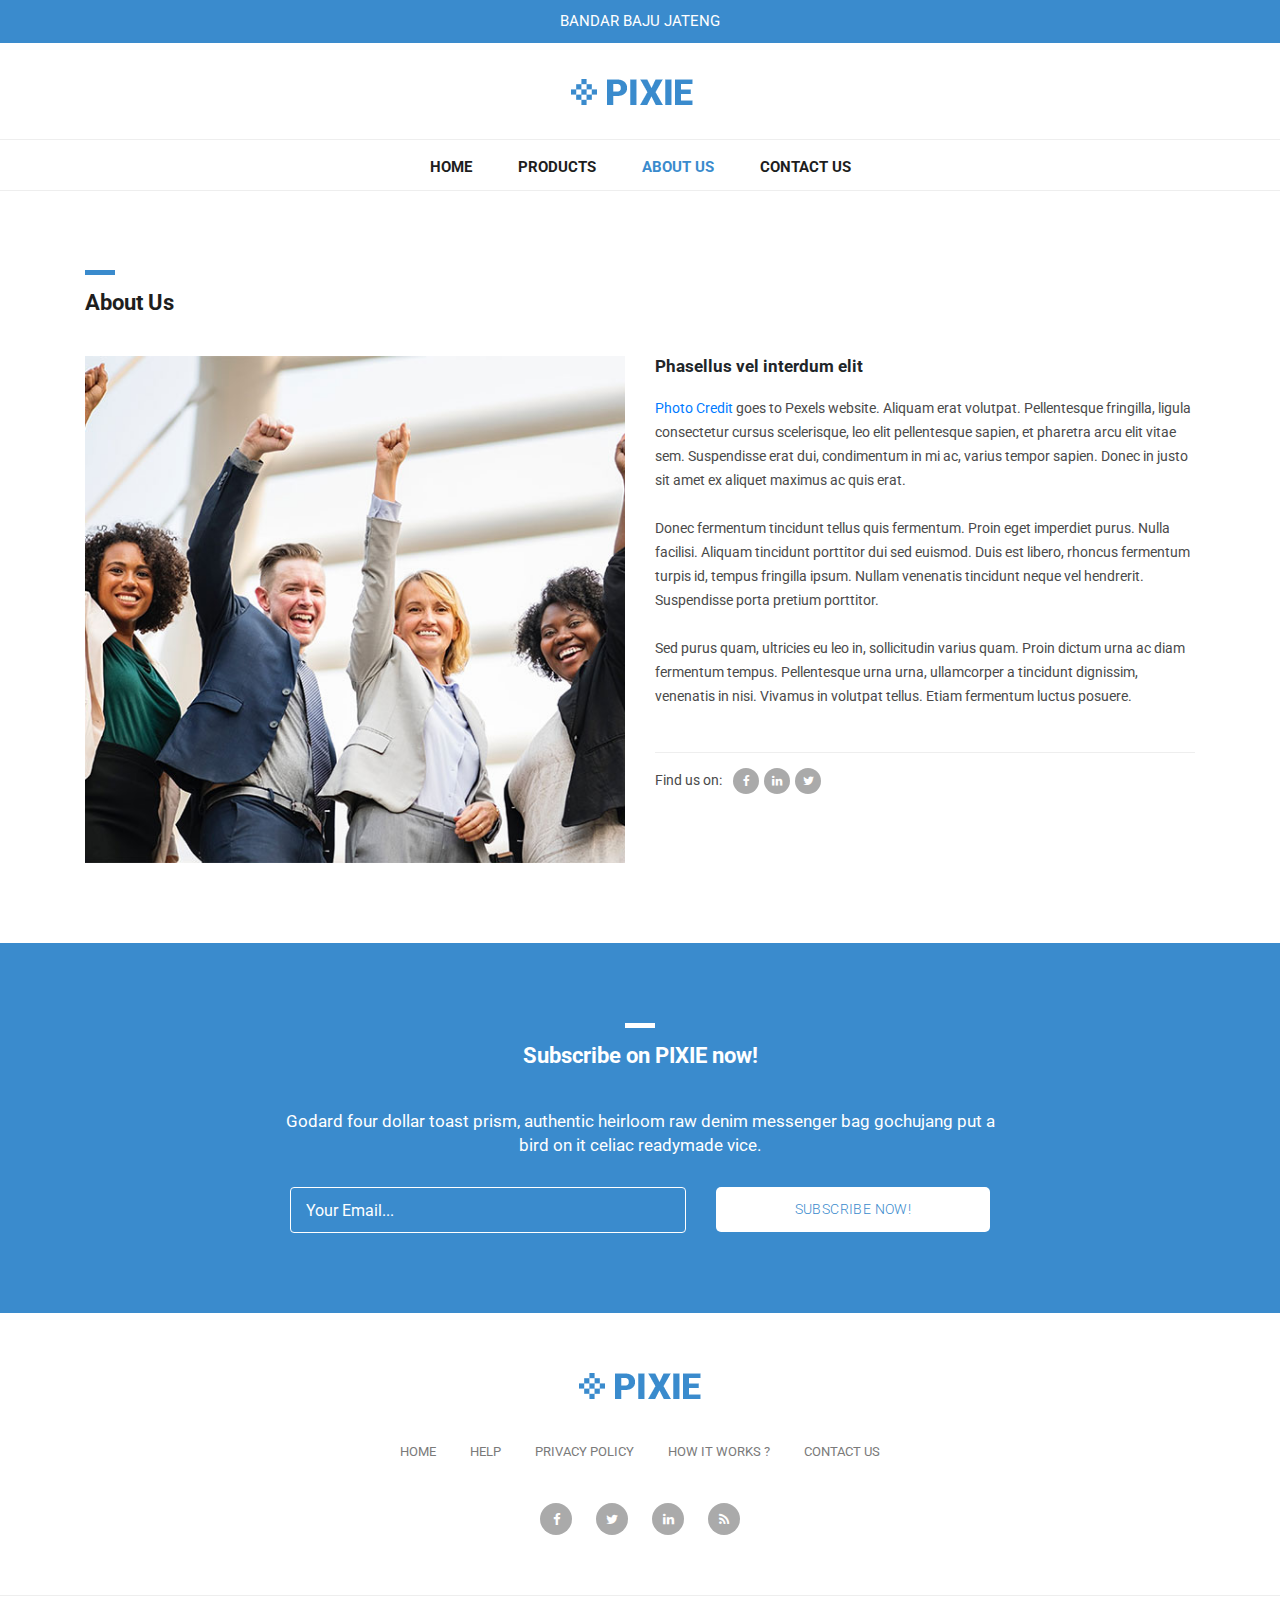
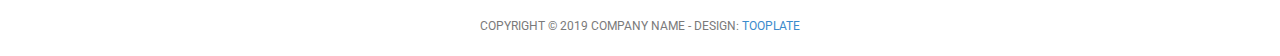
<file: pertemuan 1/ROWN/2144_pixie/about.html>
<!DOCTYPE html>
<html lang="en">

  <head>

    <meta charset="utf-8">
    <meta name="viewport" content="width=device-width, initial-scale=1, shrink-to-fit=no">
    <meta name="description" content="">
    <meta name="author" content="">
    <link href="https://fonts.googleapis.com/css?family=Roboto:100,300,400,500,700" rel="stylesheet">

    <title>Pixie Template - About Page</title>

    <!-- Bootstrap core CSS -->
    <link href="vendor/bootstrap/css/bootstrap.min.css" rel="stylesheet">


    <!-- Additional CSS Files -->
    <link rel="stylesheet" href="assets/css/fontawesome.css">
    <link rel="stylesheet" href="assets/css/tooplate-main.css">
    <link rel="stylesheet" href="assets/css/owl.css">
    <link rel="stylesheet" href="assets/css/flex-slider.css">
<!--
Tooplate 2114 Pixie
https://www.tooplate.com/view/2114-pixie
-->
  </head>

  <body>
    
    <!-- Pre Header -->
    <div id="pre-header">
      <div class="container">
        <div class="row">
          <div class="col-md-12">
            <span>BANDAR BAJU JATENG</span>
          </div>
        </div>
      </div>
    </div>

    <!-- Navigation -->
    <nav class="navbar navbar-expand-lg navbar-dark bg-dark static-top">
      <div class="container">
        <a class="navbar-brand" href="#"><img src="assets/images/header-logo.png" alt=""></a>
        <button class="navbar-toggler" type="button" data-toggle="collapse" data-target="#navbarResponsive" aria-controls="navbarResponsive" aria-expanded="false" aria-label="Toggle navigation">
          <span class="navbar-toggler-icon"></span>
        </button>
        <div class="collapse navbar-collapse" id="navbarResponsive">
          <ul class="navbar-nav ml-auto">
            <li class="nav-item">
              <a class="nav-link" href="index.html">Home</a>
            </li>
            <li class="nav-item">
              <a class="nav-link" href="products.html">Products
                <span class="sr-only">(current)</span>
              </a>
            </li>
            <li class="nav-item active">
              <a class="nav-link" href="about.html">About Us</a>
              <span class="sr-only">(current)</span>
            </li>
            <li class="nav-item">
              <a class="nav-link" href="contact.html">Contact Us</a>
            </li>
          </ul>
        </div>
      </div>
    </nav>

    <!-- Page Content -->
    <!-- About Page Starts Here -->
    <div class="about-page">
      <div class="container">
        <div class="row">
          <div class="col-md-12">
            <div class="section-heading">
              <div class="line-dec"></div>
              <h1>About Us</h1>
            </div>
          </div>
          <div class="col-md-6">
            <div class="left-image">
              <img src="assets/images/about-us.jpg" alt="">
            </div>
          </div>
          <div class="col-md-6">
            <div class="right-content">
              <h4>Phasellus vel interdum elit</h4>
              <p><a href="https://www.pexels.com/photo/group-of-people-raising-right-hand-1059120/">Photo Credit</a> goes to Pexels website. Aliquam erat volutpat. Pellentesque fringilla, ligula consectetur cursus scelerisque, leo elit pellentesque sapien, et pharetra arcu elit vitae sem. Suspendisse erat dui, condimentum in mi ac, varius tempor sapien. Donec in justo sit amet ex aliquet maximus ac quis erat.</p> 
              <br>
              <p>Donec fermentum tincidunt tellus quis fermentum. Proin eget imperdiet purus. Nulla facilisi. Aliquam tincidunt porttitor dui sed euismod. Duis est libero, rhoncus fermentum turpis id, tempus fringilla ipsum. Nullam venenatis tincidunt neque vel hendrerit. Suspendisse porta pretium porttitor.</p>
              <br>
              <p>Sed purus quam, ultricies eu leo in, sollicitudin varius quam. Proin dictum urna ac diam fermentum tempus. Pellentesque urna urna, ullamcorper a tincidunt dignissim, venenatis in nisi. Vivamus in volutpat tellus. Etiam fermentum luctus posuere.</p>
              <br>
             
              <div class="share">
                <h6>Find us on: <span><a href="#"><i class="fa fa-facebook"></i></a><a href="#"><i class="fa fa-linkedin"></i></a><a href="#"><i class="fa fa-twitter"></i></a></span></h6>
              </div>
            </div>
          </div>
        </div>
      </div>
    </div>
    <!-- About Page Ends Here -->

    <!-- Subscribe Form Starts Here -->
    <div class="subscribe-form">
      <div class="container">
        <div class="row">
          <div class="col-md-12">
            <div class="section-heading">
              <div class="line-dec"></div>
              <h1>Subscribe on PIXIE now!</h1>
            </div>
          </div>
          <div class="col-md-8 offset-md-2">
            <div class="main-content">
              <p>Godard four dollar toast prism, authentic heirloom raw denim messenger bag gochujang put a bird on it celiac readymade vice.</p>
              <div class="container">
                <form id="subscribe" action="" method="get">
                  <div class="row">
                    <div class="col-md-7">
                      <fieldset>
                        <input name="email" type="text" class="form-control" id="email" 
                        onfocus="if(this.value == 'Your Email...') { this.value = ''; }" 
                    	onBlur="if(this.value == '') { this.value = 'Your Email...';}"
                    	value="Your Email..." required="">
                      </fieldset>
                    </div>
                    <div class="col-md-5">
                      <fieldset>
                        <button type="submit" id="form-submit" class="button">Subscribe Now!</button>
                      </fieldset>
                    </div>
                  </div>
                </form>
              </div>
            </div>
          </div>
        </div>
      </div>
    </div>
    <!-- Subscribe Form Ends Here -->


    
    <!-- Footer Starts Here -->
    <div class="footer">
      <div class="container">
        <div class="row">
          <div class="col-md-12">
            <div class="logo">
              <img src="assets/images/header-logo.png" alt="">
            </div>
          </div>
          <div class="col-md-12">
            <div class="footer-menu">
              <ul>
                <li><a href="#">Home</a></li>
                <li><a href="#">Help</a></li>
                <li><a href="#">Privacy Policy</a></li>
                <li><a href="#">How It Works ?</a></li>
                <li><a href="#">Contact Us</a></li>
              </ul>
            </div>
          </div>
          <div class="col-md-12">
            <div class="social-icons">
              <ul>
                <li><a href="#"><i class="fa fa-facebook"></i></a></li>
                <li><a href="#"><i class="fa fa-twitter"></i></a></li>
                <li><a href="#"><i class="fa fa-linkedin"></i></a></li>
                <li><a href="#"><i class="fa fa-rss"></i></a></li>
              </ul>
            </div>
          </div>
        </div>
      </div>
    </div>
    <!-- Footer Ends Here -->


    <!-- Sub Footer Starts Here -->
    <div class="sub-footer">
      <div class="container">
        <div class="row">
          <div class="col-md-12">
            <div class="copyright-text">
              <p>Copyright &copy; 2019 Company Name 
                
                - Design: <a rel="nofollow" href="https://www.facebook.com/tooplate">Tooplate</a></p>
            </div>
          </div>
        </div>
      </div>
    </div>
    <!-- Sub Footer Ends Here -->


    <!-- Bootstrap core JavaScript -->
    <script src="vendor/jquery/jquery.min.js"></script>
    <script src="vendor/bootstrap/js/bootstrap.bundle.min.js"></script>


    <!-- Additional Scripts -->
    <script src="assets/js/custom.js"></script>
    <script src="assets/js/owl.js"></script>
    <script src="assets/js/isotope.js"></script>
    <script src="assets/js/flex-slider.js"></script>


    <script language = "text/Javascript"> 
      cleared[0] = cleared[1] = cleared[2] = 0; //set a cleared flag for each field
      function clearField(t){                   //declaring the array outside of the
      if(! cleared[t.id]){                      // function makes it static and global
          cleared[t.id] = 1;  // you could use true and false, but that's more typing
          t.value='';         // with more chance of typos
          t.style.color='#fff';
          }
      }
    </script>


  </body>

</html>
</file>
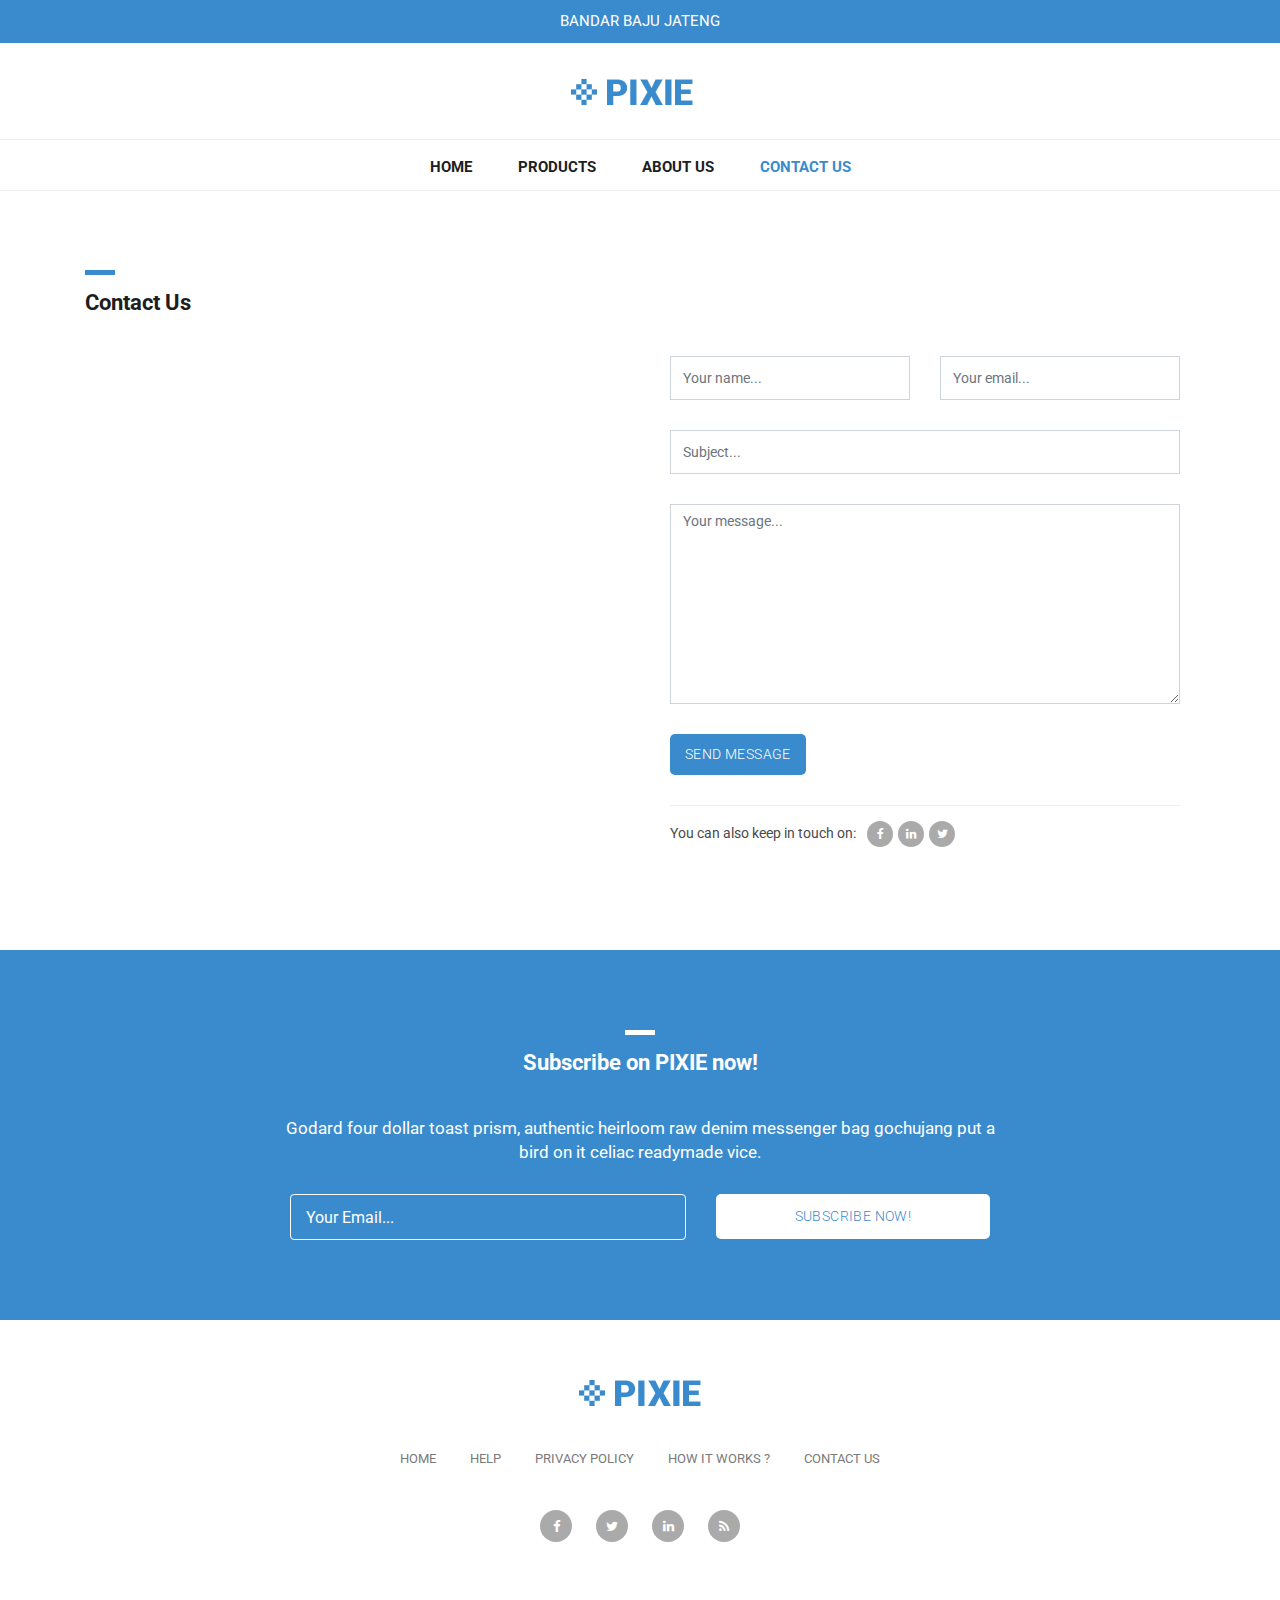
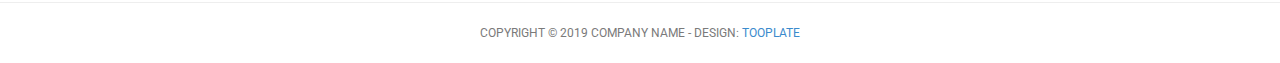
<file: pertemuan 1/ROWN/2144_pixie/contact.html>
<!DOCTYPE html>
<html lang="en">

  <head>

    <meta charset="utf-8">
    <meta name="viewport" content="width=device-width, initial-scale=1, shrink-to-fit=no">
    <meta name="description" content="">
    <meta name="author" content="">
    <link href="https://fonts.googleapis.com/css?family=Roboto:100,300,400,500,700" rel="stylesheet">

    <title>Pixie Template - Contact</title>

    <!-- Bootstrap core CSS -->
    <link href="vendor/bootstrap/css/bootstrap.min.css" rel="stylesheet">


    <!-- Additional CSS Files -->
    <link rel="stylesheet" href="assets/css/fontawesome.css">
    <link rel="stylesheet" href="assets/css/tooplate-main.css">
    <link rel="stylesheet" href="assets/css/owl.css">
    <link rel="stylesheet" href="assets/css/flex-slider.css">
<!--
Tooplate 2114 Pixie
https://www.tooplate.com/view/2114-pixie
-->
  </head>

  <body>
    
    <!-- Pre Header -->
    <div id="pre-header">
      <div class="container">
        <div class="row">
          <div class="col-md-12">
            <span>BANDAR BAJU JATENG</span>
          </div>
        </div>
      </div>
    </div>

    <!-- Navigation -->
    <nav class="navbar navbar-expand-lg navbar-dark bg-dark static-top">
      <div class="container">
        <a class="navbar-brand" href="#"><img src="assets/images/header-logo.png" alt=""></a>
        <button class="navbar-toggler" type="button" data-toggle="collapse" data-target="#navbarResponsive" aria-controls="navbarResponsive" aria-expanded="false" aria-label="Toggle navigation">
          <span class="navbar-toggler-icon"></span>
        </button>
        <div class="collapse navbar-collapse" id="navbarResponsive">
          <ul class="navbar-nav ml-auto">
            <li class="nav-item">
              <a class="nav-link" href="index.html">Home</a>
            </li>
            <li class="nav-item">
              <a class="nav-link" href="products.html">Products
                <span class="sr-only">(current)</span>
              </a>
            </li>
            <li class="nav-item">
              <a class="nav-link" href="about.html">About Us</a>
            </li>
            <li class="nav-item active">
              <a class="nav-link" href="contact.html">Contact Us</a>
              <span class="sr-only">(current)</span>
            </li>
          </ul>
        </div>
      </div>
    </nav>

    <!-- Page Content -->
    <!-- About Page Starts Here -->
    <div class="contact-page">
      <div class="container">
        <div class="row">
          <div class="col-md-12">
            <div class="section-heading">
              <div class="line-dec"></div>
              <h1>Contact Us</h1>
            </div>
          </div>
          <div class="col-md-6">
            <div id="map">
            		<!-- How to change your own map point
                           1. Go to Google Maps
                           2. Click on your location point
                           3. Click "Share" and choose "Embed map" tab
                           4. Copy only URL and paste it within the src="" field below
                    -->

              <iframe src="https://www.google.com/maps/embed?pb=!1m18!1m12!1m3!1d1197183.8373802372!2d-1.9415093691103689!3d6.781986417238027!2m3!1f0!2f0!3f0!3m2!1i1024!2i768!4f13.1!3m3!1m2!1s0xfdb96f349e85efd%3A0xb8d1e0b88af1f0f5!2sKumasi+Central+Market!5e0!3m2!1sen!2sth!4v1532967884907" width="100%" height="500px" frameborder="0" style="border:0" allowfullscreen></iframe>
            </div>
          </div>
          <div class="col-md-6">
            <div class="right-content">
              <div class="container">
                <form id="contact" action="" method="post">
                  <div class="row">
                    <div class="col-md-6">
                      <fieldset>
                        <input name="name" type="text" class="form-control" id="name" placeholder="Your name..." required="">
                      </fieldset>
                    </div>
                    <div class="col-md-6">
                      <fieldset>
                        <input name="email" type="text" class="form-control" id="email" placeholder="Your email..." required="">
                      </fieldset>
                    </div>
                    <div class="col-md-12">
                      <fieldset>
                        <input name="subject" type="text" class="form-control" id="subject" placeholder="Subject..." required="">
                      </fieldset>
                    </div>
                    <div class="col-md-12">
                      <fieldset>
                        <textarea name="message" rows="6" class="form-control" id="message" placeholder="Your message..." required=""></textarea>
                      </fieldset>
                    </div>
                    <div class="col-md-12">
                      <fieldset>
                        <button type="submit" id="form-submit" class="button">Send Message</button>
                      </fieldset>
                    </div>
                    <div class="col-md-12">
                      <div class="share">
                        <h6>You can also keep in touch on: <span><a href="#"><i class="fa fa-facebook"></i></a><a href="#"><i class="fa fa-linkedin"></i></a><a href="#"><i class="fa fa-twitter"></i></a></span></h6>
                      </div>
                    </div>
                  </div>
                </form>
              </div>
            </div>
          </div>
        </div>
      </div>
    </div>
    <!-- About Page Ends Here -->

    <!-- Subscribe Form Starts Here -->
    <div class="subscribe-form">
      <div class="container">
        <div class="row">
          <div class="col-md-12">
            <div class="section-heading">
              <div class="line-dec"></div>
              <h1>Subscribe on PIXIE now!</h1>
            </div>
          </div>
          <div class="col-md-8 offset-md-2">
            <div class="main-content">
              <p>Godard four dollar toast prism, authentic heirloom raw denim messenger bag gochujang put a bird on it celiac readymade vice.</p>
              <div class="container">
                <form id="subscribe" action="" method="get">
                  <div class="row">
                    <div class="col-md-7">
                      <fieldset>
                        <input name="email" type="text" class="form-control" id="email" 
                        onfocus="if(this.value == 'Your Email...') { this.value = ''; }" 
                    	onBlur="if(this.value == '') { this.value = 'Your Email...';}"
                    	value="Your Email..." required="">
                      </fieldset>
                    </div>
                    <div class="col-md-5">
                      <fieldset>
                        <button type="submit" id="form-submit" class="button">Subscribe Now!</button>
                      </fieldset>
                    </div>
                  </div>
                </form>
              </div>
            </div>
          </div>
        </div>
      </div>
    </div>
    <!-- Subscribe Form Ends Here -->


    
    <!-- Footer Starts Here -->
    <div class="footer">
      <div class="container">
        <div class="row">
          <div class="col-md-12">
            <div class="logo">
              <img src="assets/images/header-logo.png" alt="">
            </div>
          </div>
          <div class="col-md-12">
            <div class="footer-menu">
              <ul>
                <li><a href="#">Home</a></li>
                <li><a href="#">Help</a></li>
                <li><a href="#">Privacy Policy</a></li>
                <li><a href="#">How It Works ?</a></li>
                <li><a href="#">Contact Us</a></li>
              </ul>
            </div>
          </div>
          <div class="col-md-12">
            <div class="social-icons">
              <ul>
                <li><a href="#"><i class="fa fa-facebook"></i></a></li>
                <li><a href="#"><i class="fa fa-twitter"></i></a></li>
                <li><a href="#"><i class="fa fa-linkedin"></i></a></li>
                <li><a href="#"><i class="fa fa-rss"></i></a></li>
              </ul>
            </div>
          </div>
        </div>
      </div>
    </div>
    <!-- Footer Ends Here -->


    <!-- Sub Footer Starts Here -->
    <div class="sub-footer">
      <div class="container">
        <div class="row">
          <div class="col-md-12">
            <div class="copyright-text">
              <p>Copyright &copy; 2019 Company Name 
                
                - Design: <a rel="nofollow" href="https://www.facebook.com/tooplate">Tooplate</a></p>
            </div>
          </div>
        </div>
      </div>
    </div>
    <!-- Sub Footer Ends Here -->


    <!-- Bootstrap core JavaScript -->
    <script src="vendor/jquery/jquery.min.js"></script>
    <script src="vendor/bootstrap/js/bootstrap.bundle.min.js"></script>


    <!-- Additional Scripts -->
    <script src="assets/js/custom.js"></script>
    <script src="assets/js/owl.js"></script>
    <script src="assets/js/isotope.js"></script>
    <script src="assets/js/flex-slider.js"></script>


    <script language = "text/Javascript"> 
      cleared[0] = cleared[1] = cleared[2] = 0; //set a cleared flag for each field
      function clearField(t){                   //declaring the array outside of the
      if(! cleared[t.id]){                      // function makes it static and global
          cleared[t.id] = 1;  // you could use true and false, but that's more typing
          t.value='';         // with more chance of typos
          t.style.color='#fff';
          }
      }
    </script>


  </body>

</html>
</file>
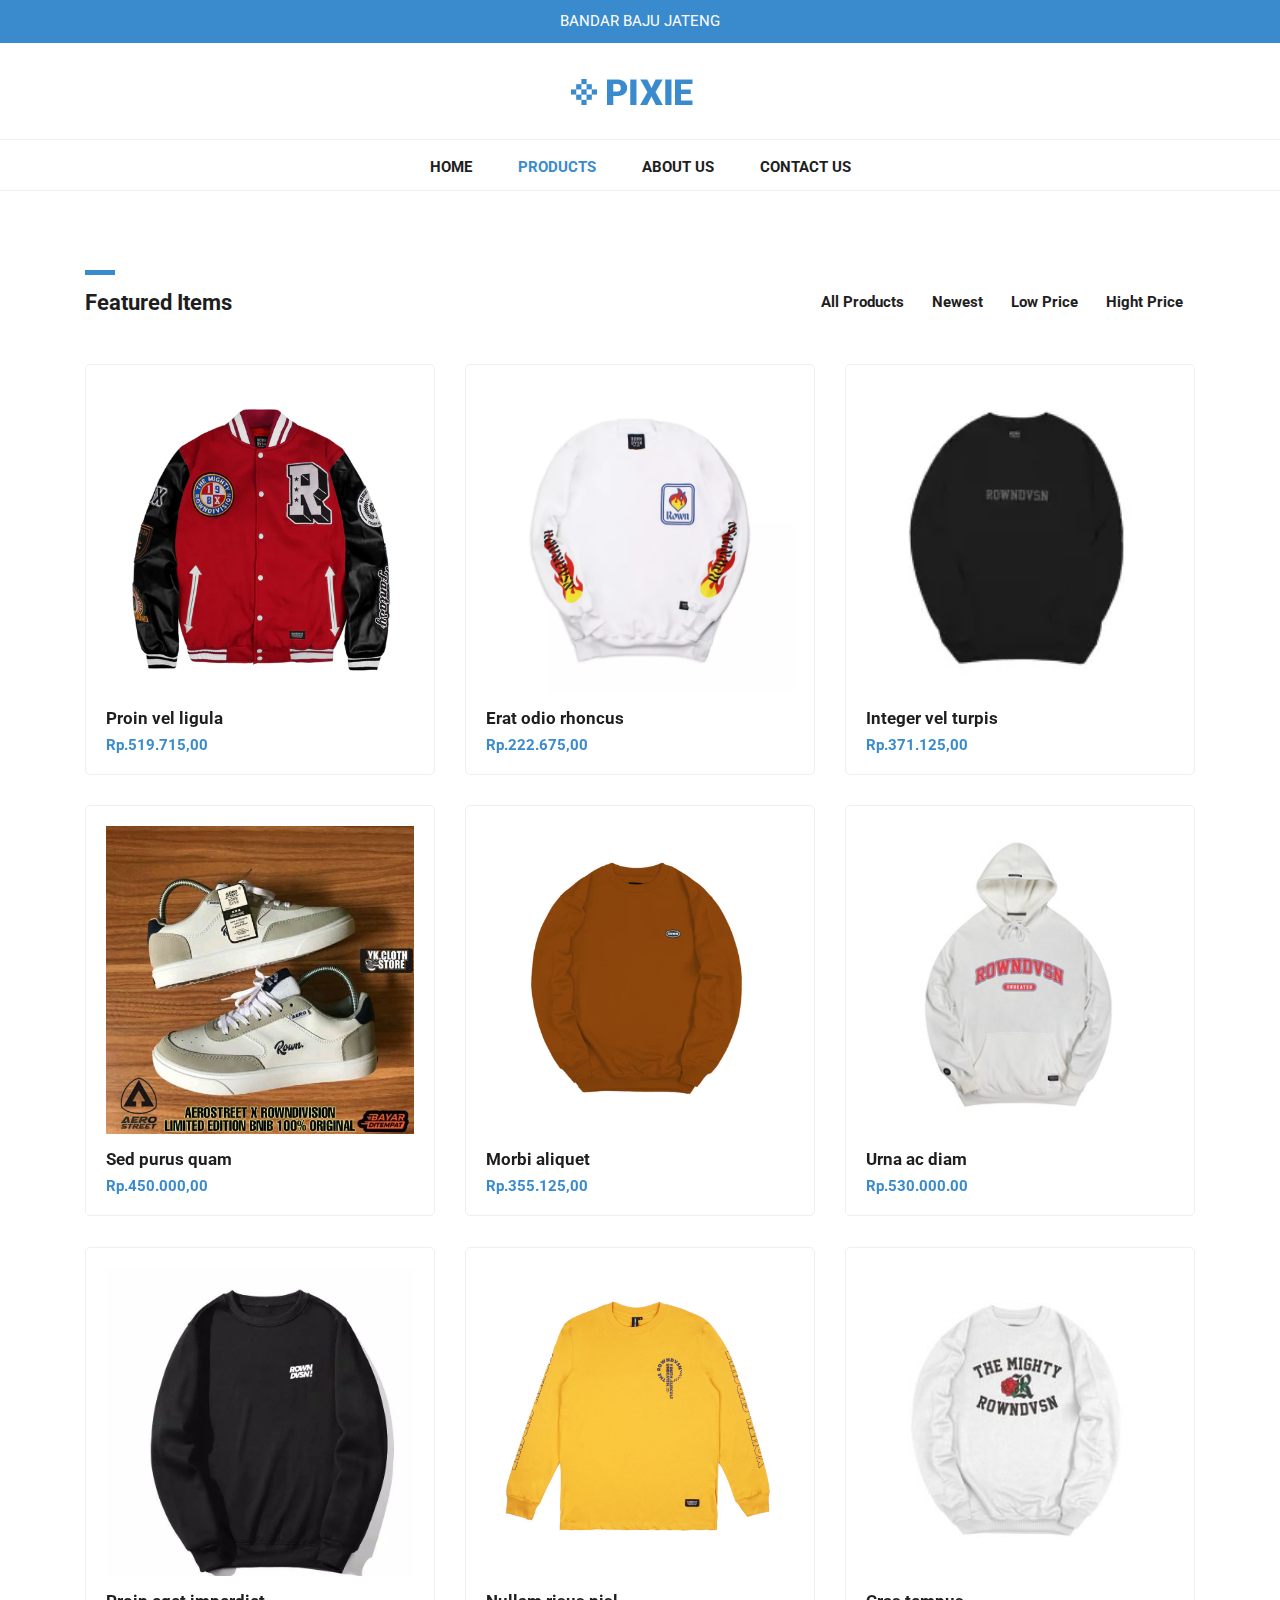
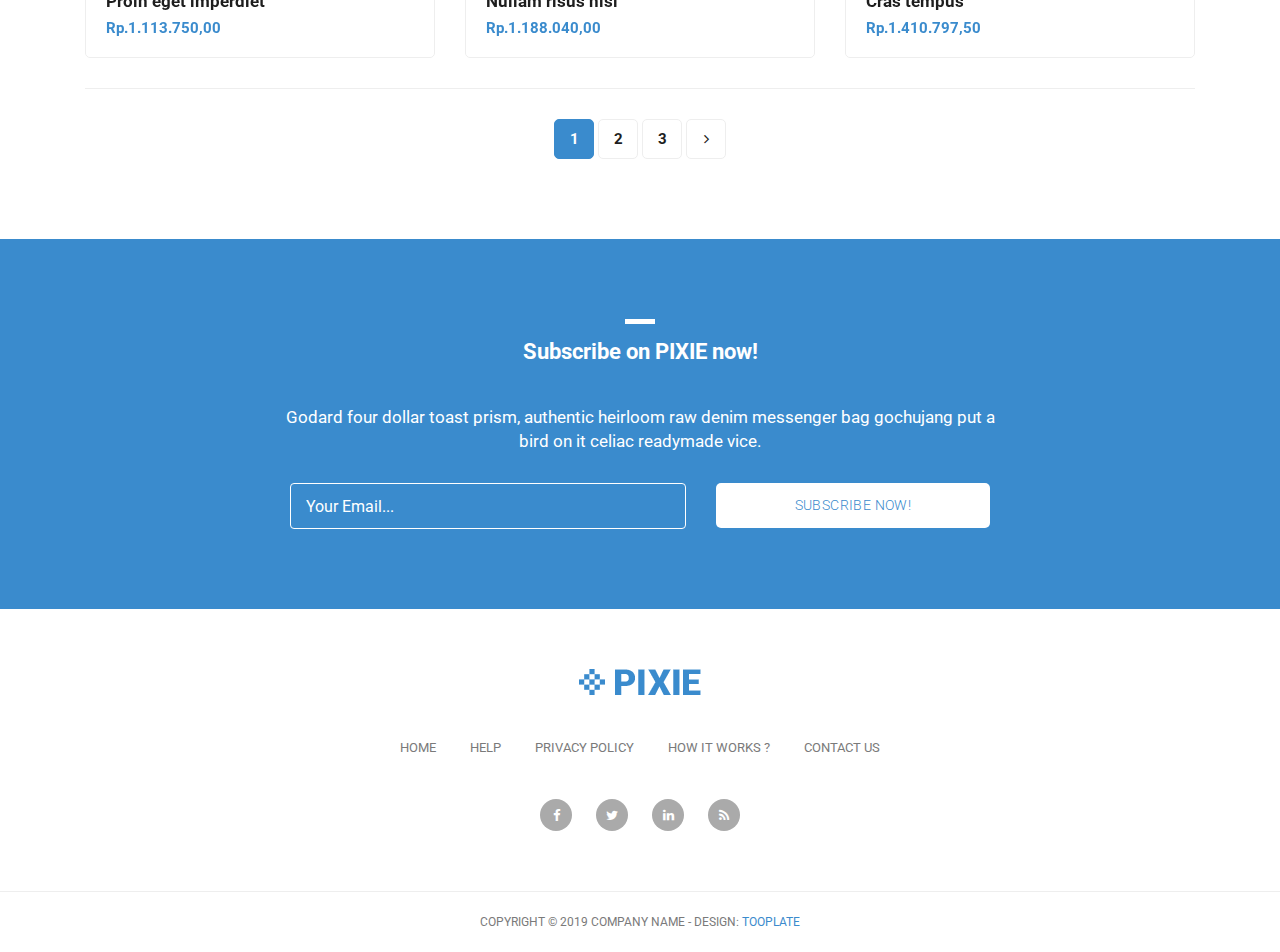
<file: pertemuan 1/ROWN/2144_pixie/products.html>
<!DOCTYPE html>
<html lang="en">

  <head>

    <meta charset="utf-8">
    <meta name="viewport" content="width=device-width, initial-scale=1, shrink-to-fit=no">
    <meta name="description" content="">
    <meta name="author" content="">
    <link href="https://fonts.googleapis.com/css?family=Roboto:100,300,400,500,700" rel="stylesheet">

    <title>Pixie - Products</title>

    <!-- Bootstrap core CSS -->
    <link href="vendor/bootstrap/css/bootstrap.min.css" rel="stylesheet">


    <!-- Additional CSS Files -->
    <link rel="stylesheet" href="assets/css/fontawesome.css">
    <link rel="stylesheet" href="assets/css/tooplate-main.css">
    <link rel="stylesheet" href="assets/css/owl.css">
<!--
Tooplate 2114 Pixie
https://www.tooplate.com/view/2114-pixie
-->
  </head>

  <body>
    
    <!-- Pre Header -->
    <div id="pre-header">
      <div class="container">
        <div class="row">
          <div class="col-md-12">
            <span>BANDAR BAJU JATENG</span>
          </div>
        </div>
      </div>
    </div>

    <!-- Navigation -->
    <nav class="navbar navbar-expand-lg navbar-dark bg-dark static-top">
      <div class="container">
        <a class="navbar-brand" href="#"><img src="assets/images/header-logo.png" alt=""></a>
        <button class="navbar-toggler" type="button" data-toggle="collapse" data-target="#navbarResponsive" aria-controls="navbarResponsive" aria-expanded="false" aria-label="Toggle navigation">
          <span class="navbar-toggler-icon"></span>
        </button>
        <div class="collapse navbar-collapse" id="navbarResponsive">
          <ul class="navbar-nav ml-auto">
            <li class="nav-item">
              <a class="nav-link" href="index.html">Home</a>
            </li>
            <li class="nav-item active">
              <a class="nav-link" href="products.html">Products
                <span class="sr-only">(current)</span>
              </a>
            </li>
            <li class="nav-item">
              <a class="nav-link" href="about.html">About Us</a>
            </li>
            <li class="nav-item">
              <a class="nav-link" href="contact.html">Contact Us</a>
            </li>
          </ul>
        </div>
      </div>
    </nav>

    <!-- Page Content -->
    <!-- Items Starts Here -->
    <div class="featured-page">
      <div class="container">
        <div class="row">
          <div class="col-md-4 col-sm-12">
            <div class="section-heading">
              <div class="line-dec"></div>
              <h1>Featured Items</h1>
            </div>
          </div>
          <div class="col-md-8 col-sm-12">
            <div id="filters" class="button-group">
              <button class="btn btn-primary" data-filter="*">All Products</button>
              <button class="btn btn-primary" data-filter=".new">Newest</button>
              <button class="btn btn-primary" data-filter=".low">Low Price</button>
              <button class="btn btn-primary" data-filter=".high">Hight Price</button>
            </div>
          </div>
        </div>
      </div>
    </div>
  
    <div class="featured container no-gutter">

        <div class="row posts">
            <div id="1" class="item new col-md-4">
              <a href="single-product.html">
                <div class="featured-item">
                  <img src="assets/images/WDE.webp" alt="">
                  <h4>Proin vel ligula</h4>
                  <h6>Rp.519.715,00</h6>
                </div>
              </a>
            </div>
            <div id="2" class="item high col-md-4">
              <a href="single-product.html">
                <div class="featured-item">
                  <img src="assets/images/b4fe9cb444e638774def0570495d368f.jpg_720x720q80.jpg_.webp" alt="">
                  <h4>Erat odio rhoncus</h4>
                  <h6>Rp.222.675,00</h6>
                </div>
              </a>
            </div>
            <div id="3" class="item low col-md-4">
              <a href="single-product.html">
                <div class="featured-item">
                  <img src="assets/images/ROUGNECK.webp" alt="">
                  <h4>Integer vel turpis</h4>
                  <h6>Rp.371.125,00</h6>
                </div>
              </a>
            </div>
            <div id="4" class="item low col-md-4">
              <a href="single-product.html">
                <div class="featured-item">
                  <img src="assets/images/SEPATU.jpg" alt="">
                  <h4>Sed purus quam</h4>
                  <h6>Rp.450.000,00</h6>
                </div>
              </a>
            </div>
            <div id="5" class="item new high col-md-4">
              <a href="single-product.html">
                <div class="featured-item">
                  <img src="assets/images/Brooader-Tanned-16.06.009.22-1_480x480.webp" alt="">
                  <h4>Morbi aliquet</h4>
                  <h6>Rp.355.125,00</h6>
                </div>
              </a>
            </div>
            <div id="6" class="item new col-md-4">
              <a href="single-product.html">
                <div class="featured-item">
                  <img src="assets/images/e5c037da268e2eb97599287cd484d338_tn.jpg" alt="">
                  <h4>Urna ac diam</h4>
                  <h6>Rp.530.000.00</h6>
                </div>
              </a>
            </div>
            <div id="7" class="item new high col-md-4">
              <a href="single-product.html">
                <div class="featured-item">
                  <img src="assets/images/2c308600f64410a74ce9e89244a5f45f.jpg" alt="">
                  <h4>Proin eget imperdiet</h4>
                  <h6>Rp.1.113.750,00 </h6>
                </div>
              </a>
            </div>
            <div id="8" class="item low new col-md-4">
              <a href="single-product.html">
                <div class="featured-item">
                  <img src="assets/images/7c299a2a02ddb982942270bbf2b8c7c6.jpg" alt="">
                  <h4>Nullam risus nisl</h4>
                  <h6>Rp.1.188.040,00 </h6>
                </div>
              </a>
            </div>
            <div id="9" class="item new col-md-4">
              <a href="single-product.html">
                <div class="featured-item">
                  <img src="assets/images/WERT.jpg" alt="">
                  <h4>Cras tempus</h4>
                  <h6>Rp.1.410.797,50</h6>
                </div>
              </a>
            </div>
        </div>
    </div>

    <div class="page-navigation">
      <div class="container">
        <div class="row">
          <div class="col-md-12">
            <ul>
              <li class="current-page"><a href="#">1</a></li>
              <li><a href="#">2</a></li>
              <li><a href="#">3</a></li>
              <li><a href="#"><i class="fa fa-angle-right"></i></a></li>
            </ul>
          </div>
        </div>
      </div>
    </div>
    <!-- Featred Page Ends Here -->


    <!-- Subscribe Form Starts Here -->
    <div class="subscribe-form">
      <div class="container">
        <div class="row">
          <div class="col-md-12">
            <div class="section-heading">
              <div class="line-dec"></div>
              <h1>Subscribe on PIXIE now!</h1>
            </div>
          </div>
          <div class="col-md-8 offset-md-2">
            <div class="main-content">
              <p>Godard four dollar toast prism, authentic heirloom raw denim messenger bag gochujang put a bird on it celiac readymade vice.</p>
              <div class="container">
                <form id="subscribe" action="" method="get">
                  <div class="row">
                    <div class="col-md-7">
                      <fieldset>
                        <input name="email" type="text" class="form-control" id="email" 
                        onfocus="if(this.value == 'Your Email...') { this.value = ''; }" 
                    	onBlur="if(this.value == '') { this.value = 'Your Email...';}"
                    	value="Your Email..." required="">
                      </fieldset>
                    </div>
                    <div class="col-md-5">
                      <fieldset>
                        <button type="submit" id="form-submit" class="button">Subscribe Now!</button>
                      </fieldset>
                    </div>
                  </div>
                </form>
              </div>
            </div>
          </div>
        </div>
      </div>
    </div>
    <!-- Subscribe Form Ends Here -->


    
    <!-- Footer Starts Here -->
    <div class="footer">
      <div class="container">
        <div class="row">
          <div class="col-md-12">
            <div class="logo">
              <img src="assets/images/header-logo.png" alt="">
            </div>
          </div>
          <div class="col-md-12">
            <div class="footer-menu">
              <ul>
                <li><a href="#">Home</a></li>
                <li><a href="#">Help</a></li>
                <li><a href="#">Privacy Policy</a></li>
                <li><a href="#">How It Works ?</a></li>
                <li><a href="#">Contact Us</a></li>
              </ul>
            </div>
          </div>
          <div class="col-md-12">
            <div class="social-icons">
              <ul>
                <li><a href="#"><i class="fa fa-facebook"></i></a></li>
                <li><a href="#"><i class="fa fa-twitter"></i></a></li>
                <li><a href="#"><i class="fa fa-linkedin"></i></a></li>
                <li><a href="#"><i class="fa fa-rss"></i></a></li>
              </ul>
            </div>
          </div>
        </div>
      </div>
    </div>
    <!-- Footer Ends Here -->


    <!-- Sub Footer Starts Here -->
    <div class="sub-footer">
      <div class="container">
        <div class="row">
          <div class="col-md-12">
            <div class="copyright-text">
              <p>Copyright &copy; 2019 Company Name 
                
                - Design: <a rel="nofollow" href="https://www.facebook.com/tooplate">Tooplate</a></p>
            </div>
          </div>
        </div>
      </div>
    </div>
    <!-- Sub Footer Ends Here -->


    <!-- Bootstrap core JavaScript -->
    <script src="vendor/jquery/jquery.min.js"></script>
    <script src="vendor/bootstrap/js/bootstrap.bundle.min.js"></script>


    <!-- Additional Scripts -->
    <script src="assets/js/custom.js"></script>
    <script src="assets/js/owl.js"></script>
    <script src="assets/js/isotope.js"></script>


    <script language = "text/Javascript"> 
      cleared[0] = cleared[1] = cleared[2] = 0; //set a cleared flag for each field
      function clearField(t){                   //declaring the array outside of the
      if(! cleared[t.id]){                      // function makes it static and global
          cleared[t.id] = 1;  // you could use true and false, but that's more typing
          t.value='';         // with more chance of typos
          t.style.color='#fff';
          }
      }
    </script>


  </body>

</html>
</file>
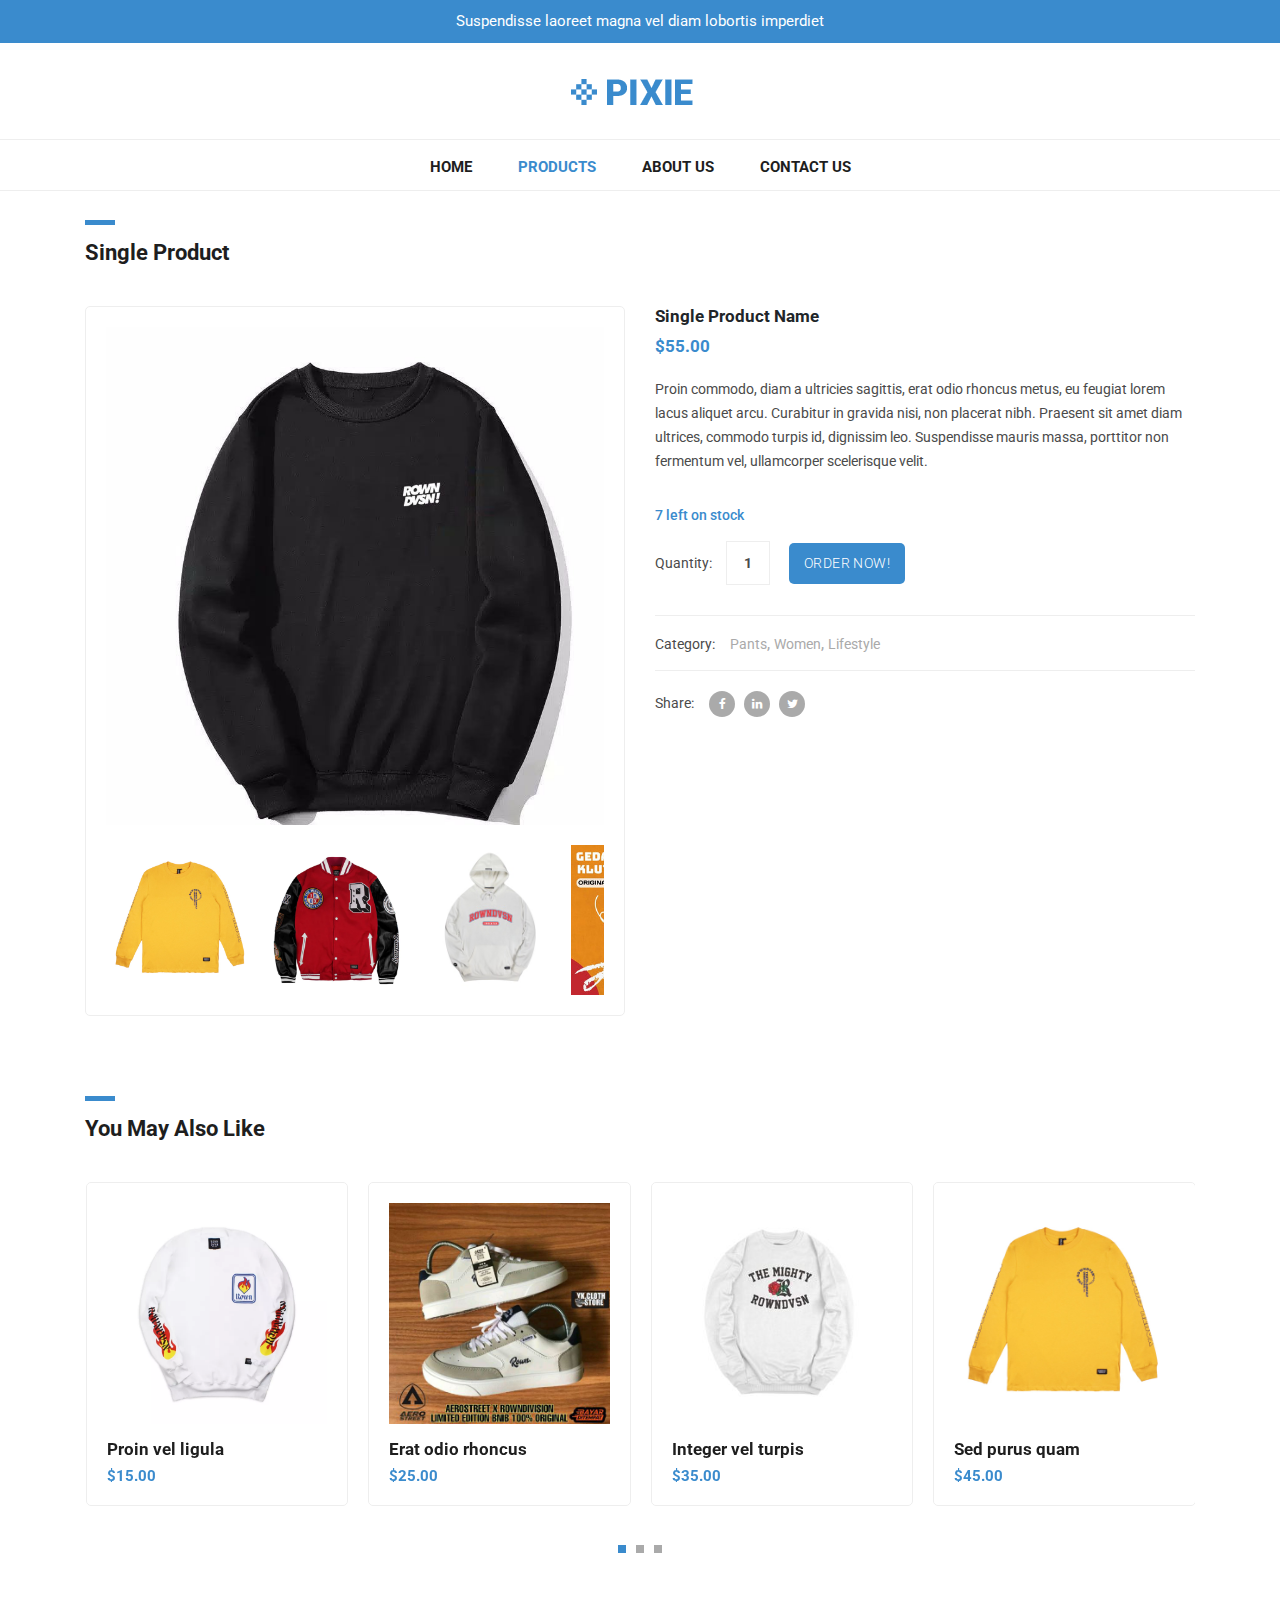
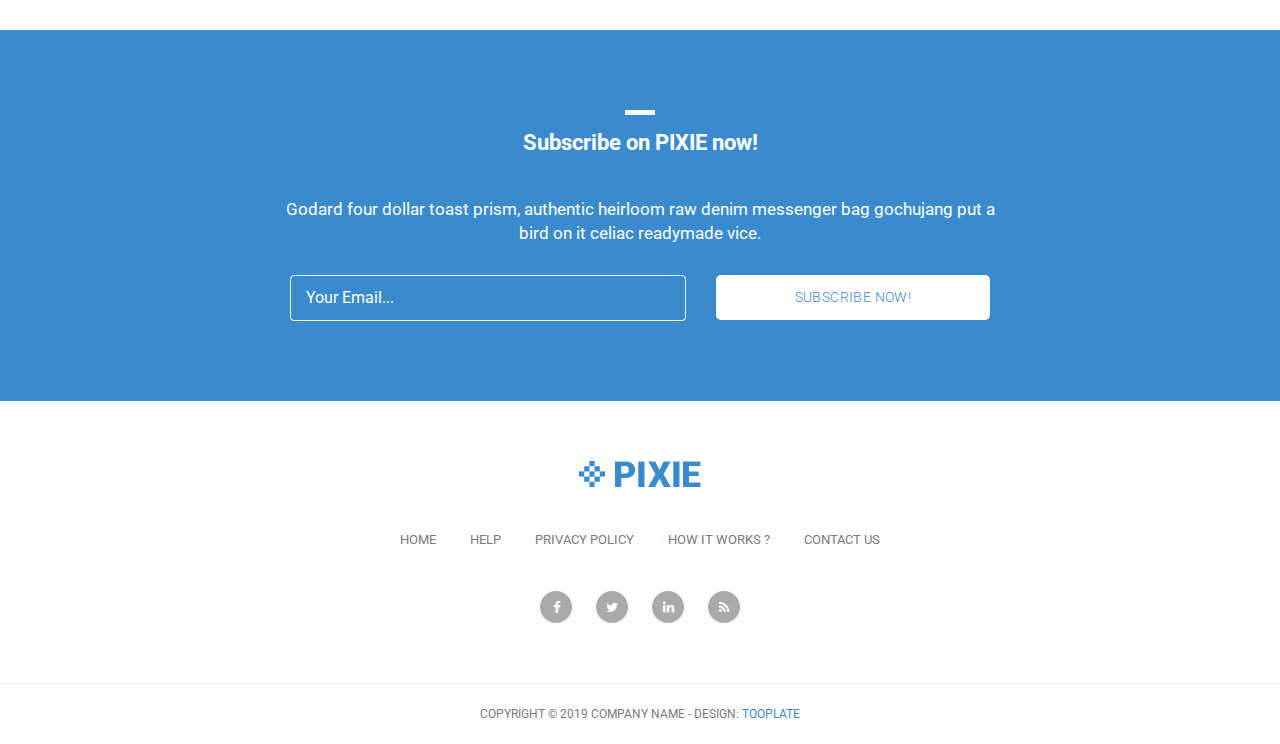
<file: pertemuan 1/ROWN/2144_pixie/single-product.html>
<!DOCTYPE html>
<html lang="en">

  <head>

    <meta charset="utf-8">
    <meta name="viewport" content="width=device-width, initial-scale=1, shrink-to-fit=no">
    <meta name="description" content="">
    <meta name="author" content="">
    <link href="https://fonts.googleapis.com/css?family=Roboto:100,300,400,500,700" rel="stylesheet">

    <title>Pixie - Product Detail</title>

    <!-- Bootstrap core CSS -->
    <link href="vendor/bootstrap/css/bootstrap.min.css" rel="stylesheet">


    <!-- Additional CSS Files -->
    <link rel="stylesheet" href="assets/css/fontawesome.css">
    <link rel="stylesheet" href="assets/css/tooplate-main.css">
    <link rel="stylesheet" href="assets/css/owl.css">
    <link rel="stylesheet" href="assets/css/flex-slider.css">
<!--
Tooplate 2114 Pixie
https://www.tooplate.com/view/2114-pixie
-->
  </head>

  <body>
    
    <!-- Pre Header -->
    <div id="pre-header">
      <div class="container">
        <div class="row">
          <div class="col-md-12">
            <span>Suspendisse laoreet magna vel diam lobortis imperdiet</span>
          </div>
        </div>
      </div>
    </div>

    <!-- Navigation -->
    <nav class="navbar navbar-expand-lg navbar-dark bg-dark static-top">
      <div class="container">
        <a class="navbar-brand" href="#"><img src="assets/images/header-logo.png" alt=""></a>
        <button class="navbar-toggler" type="button" data-toggle="collapse" data-target="#navbarResponsive" aria-controls="navbarResponsive" aria-expanded="false" aria-label="Toggle navigation">
          <span class="navbar-toggler-icon"></span>
        </button>
        <div class="collapse navbar-collapse" id="navbarResponsive">
          <ul class="navbar-nav ml-auto">
            <li class="nav-item">
              <a class="nav-link" href="index.html">Home</a>
            </li>
            <li class="nav-item active">
              <a class="nav-link" href="products.html">Products
                <span class="sr-only">(current)</span>
              </a>
            </li>
            <li class="nav-item">
              <a class="nav-link" href="about.html">About Us</a>
            </li>
            <li class="nav-item">
              <a class="nav-link" href="contact.html">Contact Us</a>
            </li>
          </ul>
        </div>
      </div>
    </nav>

    <!-- Page Content -->
    <!-- Single Starts Here -->
    <div class="single-product">
      <div class="container">
        <div class="row">
          <div class="col-md-12">
            <div class="section-heading">
              <div class="line-dec"></div>
              <h1>Single Product</h1>
            </div>
          </div>
          <div class="col-md-6">
            <div class="product-slider">
              <div id="slider" class="flexslider">
                <ul class="slides">
                  <li>
                    <img src="assets/images/2c308600f64410a74ce9e89244a5f45f.jpg" />
                  </li>
                  <li>
                    <img src="assets/images/Brooader-Tanned-16.06.009.22-1_480x480.webp" />
                  </li>
                  <li>
                    <img src="assets/images/874389239ae8573c33f24560dfb7dc0b71325ca2_0.jpg" />
                  </li>
                  <li>
                    <img src="assets/images/ROUGNECK.webp" />
                  </li>
                  <!-- items mirrored twice, total of 12 -->
                </ul>
              </div>
              <div id="carousel" class="flexslider">
                <ul class="slides">
                  <li>
                    <img src="assets/images/7c299a2a02ddb982942270bbf2b8c7c6.jpg" />
                  </li>
                  <li>
                    <img src="assets/images/WDE.webp" />
                  </li>
                  <li>
                    <img src="assets/images/e5c037da268e2eb97599287cd484d338_tn.jpg" />
                  </li>
                  <li>
                    <img src="assets/images/dffbc2ea-bc6e-47cf-9bf1-20080b3e8a9e.jpg" />
                  </li>
                  <!-- items mirrored twice, total of 12 -->
                </ul>
              </div>
            </div>
          </div>
          <div class="col-md-6">
            <div class="right-content">
              <h4>Single Product Name</h4>
              <h6>$55.00</h6>
              <p>Proin commodo, diam a ultricies sagittis, erat odio rhoncus metus, eu feugiat lorem lacus aliquet arcu. Curabitur in gravida nisi, non placerat nibh. Praesent sit amet diam ultrices, commodo turpis id, dignissim leo. Suspendisse mauris massa, porttitor non fermentum vel, ullamcorper scelerisque velit. </p>
              <span>7 left on stock</span>
              <form action="" method="get">
                <label for="quantity">Quantity:</label>
                <input name="quantity" type="quantity" class="quantity-text" id="quantity" 
                	onfocus="if(this.value == '1') { this.value = ''; }" 
                    onBlur="if(this.value == '') { this.value = '1';}"
                    value="1">
                <input type="submit" class="button" value="Order Now!">
              </form>
              <div class="down-content">
                <div class="categories">
                  <h6>Category: <span><a href="#">Pants</a>,<a href="#">Women</a>,<a href="#">Lifestyle</a></span></h6>
                </div>
                <div class="share">
                  <h6>Share: <span><a href="#"><i class="fa fa-facebook"></i></a><a href="#"><i class="fa fa-linkedin"></i></a><a href="#"><i class="fa fa-twitter"></i></a></span></h6>
                </div>
              </div>
            </div>
          </div>
        </div>
      </div>
    </div>
    <!-- Single Page Ends Here -->


    <!-- Similar Starts Here -->
    <div class="featured-items">
      <div class="container">
        <div class="row">
          <div class="col-md-12">
            <div class="section-heading">
              <div class="line-dec"></div>
              <h1>You May Also Like</h1>
            </div>
          </div>
          <div class="col-md-12">
            <div class="owl-carousel owl-theme">
              <a href="single-product.html">
                <div class="featured-item">
                  <img src="assets/images/b4fe9cb444e638774def0570495d368f.jpg_720x720q80.jpg_.webp" alt="Item 1">
                  <h4>Proin vel ligula</h4>
                  <h6>$15.00</h6>
                </div>
              </a>
              <a href="single-product.html">
                <div class="featured-item">
                  <img src="assets/images/SEPATU.jpg" alt="Item 2">
                  <h4>Erat odio rhoncus</h4>
                  <h6>$25.00</h6>
                </div>
              </a>
              <a href="single-product.html">
                <div class="featured-item">
                  <img src="assets/images/WERT.jpg" alt="Item 3">
                  <h4>Integer vel turpis</h4>
                  <h6>$35.00</h6>
                </div>
              </a>
              <a href="single-product.html">
                <div class="featured-item">
                  <img src="assets/images/7c299a2a02ddb982942270bbf2b8c7c6.jpg" alt="Item 4">
                  <h4>Sed purus quam</h4>
                  <h6>$45.00</h6>
                </div>
              </a>
              <a href="single-product.html">
                <div class="featured-item">
                  <img src="assets/images/2c308600f64410a74ce9e89244a5f45f.jpg" alt="Item 5">
                  <h4>Morbi aliquet</h4>
                  <h6>$55.00</h6>
                </div>
              </a>
              <a href="single-product.html">
                <div class="featured-item">
                  <img src="assets/images/e5c037da268e2eb97599287cd484d338_tn.jpg" alt="Item 6">
                  <h4>Urna ac diam</h4>
                  <h6>$65.00</h6>
                </div>
              </a>
              <a href="single-product.html">
                <div class="featured-item">
                  <img src="assets/images/Brooader-Tanned-16.06.009.22-1_480x480.webp" alt="Item 7">
                  <h4>Proin eget imperdiet</h4>
                  <h6>$75.00</h6>
                </div>
              </a>
              <a href="single-product.html">
                <div class="featured-item">
                  <img src="assets/images/ROUGNECK.webp" alt="Item 8">
                  <h4>Nullam risus nisl</h4>
                  <h6>$85.00</h6>
                </div>
              </a>
              <a href="single-product.html">
                <div class="featured-item">
                  <img src="assets/images/WDE.webp" alt="Item 9">
                  <h4>Cras tempus</h4>
                  <h6>$95.00</h6>
                </div>
              </a>
            </div>
          </div>
        </div>
      </div>
    </div>
    <!-- Similar Ends Here -->


    <!-- Subscribe Form Starts Here -->
    <div class="subscribe-form">
      <div class="container">
        <div class="row">
          <div class="col-md-12">
            <div class="section-heading">
              <div class="line-dec"></div>
              <h1>Subscribe on PIXIE now!</h1>
            </div>
          </div>
          <div class="col-md-8 offset-md-2">
            <div class="main-content">
              <p>Godard four dollar toast prism, authentic heirloom raw denim messenger bag gochujang put a bird on it celiac readymade vice.</p>
              <div class="container">
                <form id="subscribe" action="" method="get">
                  <div class="row">
                    <div class="col-md-7">
                      <fieldset>
                        <input name="email" type="text" class="form-control" id="email" 
                        onfocus="if(this.value == 'Your Email...') { this.value = ''; }" 
                    	onBlur="if(this.value == '') { this.value = 'Your Email...';}"
                    	value="Your Email..." required="">
                      </fieldset>
                    </div>
                    <div class="col-md-5">
                      <fieldset>
                        <button type="submit" id="form-submit" class="button">Subscribe Now!</button>
                      </fieldset>
                    </div>
                  </div>
                </form>
              </div>
            </div>
          </div>
        </div>
      </div>
    </div>
    <!-- Subscribe Form Ends Here -->


    
    <!-- Footer Starts Here -->
    <div class="footer">
      <div class="container">
        <div class="row">
          <div class="col-md-12">
            <div class="logo">
              <img src="assets/images/header-logo.png" alt="">
            </div>
          </div>
          <div class="col-md-12">
            <div class="footer-menu">
              <ul>
                <li><a href="#">Home</a></li>
                <li><a href="#">Help</a></li>
                <li><a href="#">Privacy Policy</a></li>
                <li><a href="#">How It Works ?</a></li>
                <li><a href="#">Contact Us</a></li>
              </ul>
            </div>
          </div>
          <div class="col-md-12">
            <div class="social-icons">
              <ul>
                <li><a href="#"><i class="fa fa-facebook"></i></a></li>
                <li><a href="#"><i class="fa fa-twitter"></i></a></li>
                <li><a href="#"><i class="fa fa-linkedin"></i></a></li>
                <li><a href="#"><i class="fa fa-rss"></i></a></li>
              </ul>
            </div>
          </div>
        </div>
      </div>
    </div>
    <!-- Footer Ends Here -->


    <!-- Sub Footer Starts Here -->
    <div class="sub-footer">
      <div class="container">
        <div class="row">
          <div class="col-md-12">
            <div class="copyright-text">
              <p>Copyright &copy; 2019 Company Name 
                
                - Design: <a rel="nofollow" href="https://www.facebook.com/tooplate">Tooplate</a></p>
            </div>
          </div>
        </div>
      </div>
    </div>
    <!-- Sub Footer Ends Here -->


    <!-- Bootstrap core JavaScript -->
    <script src="vendor/jquery/jquery.min.js"></script>
    <script src="vendor/bootstrap/js/bootstrap.bundle.min.js"></script>


    <!-- Additional Scripts -->
    <script src="assets/js/custom.js"></script>
    <script src="assets/js/owl.js"></script>
    <script src="assets/js/isotope.js"></script>
    <script src="assets/js/flex-slider.js"></script>


    <script language = "text/Javascript"> 
      cleared[0] = cleared[1] = cleared[2] = 0; //set a cleared flag for each field
      function clearField(t){                   //declaring the array outside of the
      if(! cleared[t.id]){                      // function makes it static and global
          cleared[t.id] = 1;  // you could use true and false, but that's more typing
          t.value='';         // with more chance of typos
          t.style.color='#fff';
          }
      }
    </script>


  </body>

</html>
</file>
<file: latihan5/latihan kriptografi/assets/css/tooplate-main.css>
/* 

Tooplate 2114 Pixie

https://www.tooplate.com/view/2114-pixie

*/

body {
	font-family: 'Roboto', sans-serif;
	transition: all 0.5s;
}
p {
	margin-bottom: 0px;
	font-size: 14px;
	color: #4a4a4a;
	line-height: 24px;
}
a {
	text-decoration: none!important;
}

.copyright-text {
	text-transform: uppercase;
}

.main-button a {
	background-color: #3a8bcd;
	border-radius: 5px;
	padding: 10px 15px;
	display: inline-block;
	color: #fff;
	font-size: 14px;
	text-transform: uppercase;
	font-weight: 300;
	letter-spacing: 0.4px;
	text-decoration: none;
	transition: all 0.5s;
}
.main-button a:hover {
	opacity: 0.7;
}
.section-heading {
	margin-top: 80px;
	margin-bottom: 40px;
}
.section-heading .line-dec {
	width: 30px;
	height: 5px;
	background-color: #3a8bcd;
}
.section-heading h1 {
	font-size: 22px;
	font-weight: 700;
	color: #1e1e1e;
	margin-top: 15px;
}

/* Pre Header Style */
#pre-header {
	background-color: #3a8bcd;
	text-align: center;
}
#pre-header span {
	color: #fff;
	font-size: 15px;
	padding: 10px 0px;
	display: inline-block;
}

/* Header Style */
.navbar .navbar-brand {
	text-align: center;
	width: 100%;
	position: relative;
	padding: 25px 0px;
}
.bg-dark {
	background-color: #fff!important;
	border-bottom: 1px solid #eee;
}
#navbarResponsive {
	z-index: 999;
	position: absolute;
	left: 50%;
	top: 105px;
	transform: translateX(-50%);
}
.navbar-dark .navbar-nav .nav-item {
	margin: 0px 15px;
}
.navbar-dark .navbar-nav .nav-link {
	text-transform: uppercase;
	font-size: 15px;
	font-weight: 700;
	color: #1e1e1e;
	transition: all 0.5s;
}
.navbar-dark .navbar-nav .nav-link:hover,
.navbar-dark .navbar-nav .active>.nav-link,
.navbar-dark .navbar-nav .nav-link.active,
.navbar-dark .navbar-nav .nav-link.show,
.navbar-dark .navbar-nav .show>.nav-link {
	color: #3a8bcd;
}
.navbar:after {
	width: 100%;
	height: 1px;
	background-color: #eee;
	content: '';
	position: absolute;
	left: 0;
	bottom: -52px;
}
.navbar-dark .navbar-toggler-icon {
	background-image: none;
}
.navbar-dark .navbar-toggler {
	border-color: #3a8bcd;
	background-color: #3a8bcd;	
	height: 50px;
	outline: none;
}
.navbar-dark .navbar-toggler-icon:after {
	content: '\f0c9';
	color: #FFF;
	font-size: 22px;
	line-height: 30px;
	font-family: 'FontAwesome';
}
/* Banner Style */
.banner {
	margin-top: 50px;
	background-image: url(../images/banner-bg.jpg);
	background-size: cover;
	background-repeat: no-repeat;
	padding: 150px 0px;
	background-position: center center;
}
.banner .caption {
	background-color: rgba(250,250,250,0.9);
	padding: 30px;
	max-width: 450px;
}
.banner .caption h2 {
	margin-top: 0px;
	margin-bottom: 15px;
	font-size: 24px;
	font-weight: 700;
	color: #1e1e1e;
}
.banner .caption .line-dec {
	width: 30px;
	height: 5px;
	background-color: #3a8bcd;
}
.banner .caption p {
	margin-top: 15px;
	margin-bottom: 20px;
}

/* Featured Style */
.featured-items {
	margin-bottom: 70px;
}
.featured-item {
	border-radius: 5px;
	border: 1px solid #eee;
	padding: 20px;
	transition: all 0.5s;
}
.featured-item:hover {
	opacity: 0.9;
}
.featured-item img {
	width: 100%;
}
.featured-item h4 {
	font-size: 17px;
	font-weight: 700;
	color: #1e1e1e;
	margin-top: 15px;
	transition: all 0.5s;
}
.featured-item:hover h4 {
	color: #3a8bcd;
}
.featured-item h6 {
	color: #3a8bcd;
	font-size: 15px;
	font-weight: 700;
	margin-bottom: 0px;
}
.owl-theme .owl-dots {
	text-align: center;
	margin-top: 30px;
}
.owl-theme .owl-dots .owl-dot {
	outline: none;
}
.owl-theme .owl-dots .active span {
	background-color: #3a8bcd!important;
}
.owl-theme .owl-dots .owl-dot span {
	background-color: #aaa;
	width: 8px;
	height: 8px;
	display: inline-block;
	margin: 0px 5px;
	outline: none;
}



/* Subscribe Style */
.subscribe-form {
	background-color: #3a8bcd;
	padding: 80px 0px;
	text-align: center;
}
.subscribe-form .section-heading  {
	margin-top: 0px;
}
.subscribe-form .section-heading h1 {
	color: #fff;
}
.subscribe-form .section-heading .line-dec {
	background-color: #fff;
	margin: 0 auto;
}
.subscribe-form .main-content p {
	font-size: 17px;
	color: #fff;
	margin-bottom: 30px;
}
.subscribe-form .main-content form  {
	color: #fff;
	display: inline;
}
.subscribe-form .main-content form input {
	display: inline;
}
.subscribe-form .main-content form input {
	width: 100%;
	height: 46px;
	border: 1px solid #fff;
	background-color: transparent;
	padding-left: 15px;
	color: #fff;
	outline: none;
}
.subscribe-form .main-content form button:focus {
	color: #fff!important;
}
.subscribe-form .main-content form button {
	width: 100%;
	height: 45px;
	cursor: pointer;
	background-color: #fff;
	outline: none;
	border-radius: 5px;
	padding: 10px 15px;
	display: inline-block;
	color: #3a8bcd;
	font-size: 14px;
	text-transform: uppercase;
	font-weight: 300;
	letter-spacing: 0.4px;
	text-decoration: none;
	transition: all 0.5s;
	box-shadow: none;
	border: none;
}


/* Footer Style */
.footer {
	text-align: center;
}
.footer ul {
	padding: 0px;
	margin: 0px;
}
.footer ul li {
	list-style: none;
	display: inline-block;
}
.footer .logo img {
	max-width: 100%;
	margin-top: 60px;
	margin-bottom: 40px;
}
.footer .footer-menu {
	margin-bottom: 40px;
}
.footer .footer-menu ul li {
	margin: 0px 15px;
}
.footer .footer-menu a {
	font-size: 13px;
	color: #7a7a7a;
	text-transform: uppercase;
	transition: all 0.5s;
}
.footer .footer-menu a:hover {
	color: #3a8bcd;
	text-decoration: none;
}
.footer .social-icons {
	margin-bottom: 60px;
}
.footer .social-icons ul li {
	margin: 0px 10px;
}
.footer .social-icons a {
	width: 32px;
	height: 32px;
	color: #fff;
	background-color: #aaa;
	text-align: center;
	display: inline-block;
	line-height: 33px;
	border-radius: 50%;
	font-size: 13px;
	transition: all 0.5s;
}
.footer .social-icons a:hover {
	background-color: #3a8bcd;
}

/* Sub Footer Style */
.sub-footer {
	border-top: 1px solid #eee;
	text-align: center;
}
.sub-footer p {
	font-size: 12px;
	color: #7a7a7a;
	line-height: 60px;
}
.sub-footer a {
	color: #3a8bcd;
	text-decoration: none;
}

/* Featured Page Style */
.featured-page {
	margin-top: 130px;
	margin-bottom: 40px;
}
.featured-page .section-heading {
	margin-top: 0px;
	margin-bottom: 0px;
}
.featured-page #filters {
	margin-top: 15px;
	text-align: right;
}
.featured .featured-item {
	margin-bottom: 30px;
	text-decoration: none;
}
.featured .featured-item h4 {
	transition: all 0.5s;
}
.featured .featured-item:hover h4 {
	color: #3a8bcd;
}
#filter button {
	outline: none;
}
#filter .btn-primary.focus,
.btn-primary:focus {
	color: #3a8bcd!important;
	box-shadow: none!important;
}
#filters .btn-primary {
	color: #1e1e1e;
	border: none;
	font-size: 15px;
	font-weight: 700;
	background-color: transparent;
}
/* Isotope Transitions
------------------------------- */
.isotope,
.isotope .item {
  -webkit-transition-duration: 0.8s;
     -moz-transition-duration: 0.8s;
      -ms-transition-duration: 0.8s;
       -o-transition-duration: 0.8s;
          transition-duration: 0.8s;
}

.isotope {
  -webkit-transition-property: height, width;
     -moz-transition-property: height, width;
      -ms-transition-property: height, width;
       -o-transition-property: height, width;
          transition-property: height, width;
}

.isotope .item {
  -webkit-transition-property: -webkit-transform, opacity;
     -moz-transition-property:    -moz-transform, opacity;
      -ms-transition-property:     -ms-transform, opacity;
       -o-transition-property:         top, left, opacity;
          transition-property:         transform, opacity;
}

.page-navigation ul {
	text-align: center;
	border-top: 1px solid #eee;
	padding: 30px  0px 0px 0px;
	margin: 0px 0px 80px 0px;
}
.page-navigation ul li {
	display: inline-block;
}
.page-navigation ul li a {
	width: 40px;
	height: 40px;
	display: inline-block;
	text-align: center;
	line-height: 38px;
	border: 1px solid #eee;
	border-radius: 5px;
	font-weight: 700;
	color: #1e1e1e;
	font-size: 15px;
	text-decoration: none;
	transition: all 0.5s;
}
.page-navigation ul li a:hover,
.page-navigation ul li.current-page a {
	background-color: #3a8bcd;
	border-color: #3a8bcd;
	color: #fff;
}



/* Single Product Style */
.single-product .product-slider {
	padding: 20px;
	border: 1px solid #eee!important;
	border-radius: 5px;
}
.flexslider {
	border: none!important;
}
#carousel {
	margin-top: 20px;
}
#carousel .slides li {
	width: 150px!important;
}
.single-product .right-content h4 {
	font-size: 17px;
	font-weight: 700;
	margin-top: 0px;
}
.single-product .right-content h6 {
	color: #3a8bcd;
	font-size: 17px;
	font-weight: 700;
	margin-top: 10px;
}
.single-product .right-content p {
	margin-top: 20px;
	margin-bottom: 30px;
}
.single-product .right-content span {
	font-size: 14px;
	color: #3a8bcd;
	font-weight: 500;
	display: inline-block;
	margin-bottom: 15px;
}
.single-product .right-content label {
	font-size: 14px;
	color: #4a4a4a;
}
.single-product .right-content .quantity-text {
	margin-left: 10px;
	width: 44px;
	height: 44px;
	line-height: 42px;
	font-size: 14px;
	font-weight: 700;
	color: #4a4a4a;
	display: inline-block;
	text-align: center;
	outline: none;
	border: 1px solid #eee;
}
.single-product .right-content .button {
	margin-left: 15px;
	cursor: pointer;
	background-color: #3a8bcd;
	outline: none;
	border-radius: 5px;
	padding: 10px 15px;
	display: inline-block;
	color: #fff;
	font-size: 14px;
	text-transform: uppercase;
	font-weight: 300;
	letter-spacing: 0.4px;
	text-decoration: none;
	transition: all 0.5s;
	box-shadow: none;
	border: none;
}
.single-product .right-content .down-content span {
	margin-bottom: 0px;
	display: inline-block;
	margin-left: 8px;
	color: #aaa;
}
.single-product .right-content .down-content span a {
	color: #aaa;
	font-weight: 400;
	margin-left: 4px;
	transition: all 0.5s;
}
.single-product .right-content .down-content span a:hover {
	color: #3a8bcd;
}
.single-product .right-content .down-content span a:hover i {
	background-color: #3a8bcd;
}
.single-product .right-content .down-content span a i {
	transition: all 0.5s;
	background-color: #aaa;
	width: 26px;
	height: 26px;
	display: inline-block;
	text-align: center;
	line-height: 26px;
	border-radius: 50%;
	color: #fff;
	font-size: 12px;
	margin-right: 5px;
}
.single-product .right-content .down-content .categories {
	border-top: 1px solid #eee;
	margin-top: 30px;
	padding: 10px 0px;
}
.single-product .right-content .down-content .share {
	border-top: 1px solid #eee;
	padding: 10px 0px;
}
.single-product .right-content .down-content h6 {
	font-size: 14px;
	color: #4a4a4a;
	font-weight: 400;
}



/* About Us Style */
.about-page {
	margin-top: 50px;
    margin-bottom: 80px;
}
.about-page .right-content h4 {
	font-size: 17px;
	font-weight: 700;
	margin-top: 0px;
	margin-bottom: 20px;
}
.about-page .left-image img {
	max-width: 100%;
}
.about-page .right-content span {
	display: inline-block;
	margin-left: 8px;
}
.about-page .right-content span a i {
	transition: all 0.5s;
	background-color: #aaa;
	width: 26px;
	height: 26px;
	display: inline-block;
	text-align: center;
	line-height: 26px;
	border-radius: 50%;
	color: #fff;
	font-size: 12px;
	margin-right: 5px;
}
.about-page .right-content .share {
	margin-top: 20px;
	border-top: 1px solid #eee;
	padding: 15px 0px;
}
.about-page .right-content h6 {
	font-size: 14px;
	color: #4a4a4a;
	font-weight: 400;
}
.about-page .right-content span a:hover i {
	background-color: #3a8bcd;
}




/* Contact Page Style */
.contact-page {
	margin-top: 50px;
    margin-bottom: 80px;
}
.contact-page .right-content input,
.contact-page .right-content textarea {
	border-radius: 0px;
	outline: none;
	box-shadow: none;
	font-size: 14px;
	margin-bottom: 30px;
}
.contact-page .right-content input {
	height: 44px;
	line-height: 44px;
}
.contact-page .right-content textarea {
	height: 200px;
	max-height: 280px;
}
.contact-page .right-content span {
	display: inline-block;
	margin-left: 8px;
}
.contact-page .right-content span a i {
	transition: all 0.5s;
	background-color: #aaa;
	width: 26px;
	height: 26px;
	display: inline-block;
	text-align: center;
	line-height: 26px;
	border-radius: 50%;
	color: #fff;
	font-size: 12px;
	margin-right: 5px;
}
.contact-page .right-content .share {
	margin-top: 30px;
	border-top: 1px solid #eee;
	padding: 15px 0px;
}
.contact-page .right-content h6 {
	font-size: 14px;
	color: #4a4a4a;
	font-weight: 400;
}
.contact-page .right-content span a:hover i {
	background-color: #3a8bcd;
}
.contact-page .right-content .button {
	cursor: pointer;
	background-color: #3a8bcd;
	outline: none;
	border-radius: 5px;
	padding: 10px 15px;
	display: inline-block;
	color: #fff;
	font-size: 14px;
	text-transform: uppercase;
	font-weight: 300;
	letter-spacing: 0.4px;
	text-decoration: none;
	transition: all 0.5s;
	box-shadow: none;
	border: none;
}






/* Responsive Style */
@media (max-width: 991px) {

	.banner {
		border-top: none;
		margin-top: 0px;
	}
	.navbar .navbar-brand {
		width: auto;
	}
	.navbar:after {
		display: none;
	}
	#navbarResponsive {
	    z-index: 99999;
	    position: absolute;
	    top: 96px;
	    width: 100%;
	    text-align: center;
	    background-color: rgba(250,250,250,0.95);
	    box-shadow: 0px 10px 10px rgba(0,0,0,0.1);
	}
	.navbar-dark .navbar-nav .nav-item {
		border-bottom: 1px solid #eee;
	}
	.navbar-dark .navbar-nav .nav-item:last-child {
		border-bottom: none;
	}
	.navbar-dark .navbar-nav .nav-link {
		padding: 15px 0px;
	}
	.featured-page #filters {
		text-align: right;
	} 
	.single-product .right-content {
		margin-top: 30px;
	}
	.about-page .right-content {
		margin-top: 30px;
	}
	.contact-page .right-content {
		margin-top: 30px;
	}
	.contact-page .right-content .col-md-6,
	.contact-page .right-content .col-md-12 {
		padding: 0px;
	}
	.featured-page {
		margin-top: 80px;
	}
	.about-page,
	.contact-page {
		margin-top: 0px;
	}

}

@media (max-width: 767px) {

	.subscribe-form .main-content form input.button {
		margin-top: 20px;
	}
	.featured-page #filters {
		margin-top: 15px;
		text-align: left;
	} 

}
</file>
<file: pertemuan 1/ROWN/2144_pixie/assets/css/tooplate-main.css>
/* 

Tooplate 2114 Pixie

https://www.tooplate.com/view/2114-pixie

*/

body {
	font-family: 'Roboto', sans-serif;
	transition: all 0.5s;
}
p {
	margin-bottom: 0px;
	font-size: 14px;
	color: #4a4a4a;
	line-height: 24px;
}
a {
	text-decoration: none!important;
}

.copyright-text {
	text-transform: uppercase;
}

.main-button a {
	background-color: #3a8bcd;
	border-radius: 5px;
	padding: 10px 15px;
	display: inline-block;
	color: #fff;
	font-size: 14px;
	text-transform: uppercase;
	font-weight: 300;
	letter-spacing: 0.4px;
	text-decoration: none;
	transition: all 0.5s;
}
.main-button a:hover {
	opacity: 0.7;
}
.section-heading {
	margin-top: 80px;
	margin-bottom: 40px;
}
.section-heading .line-dec {
	width: 30px;
	height: 5px;
	background-color: #3a8bcd;
}
.section-heading h1 {
	font-size: 22px;
	font-weight: 700;
	color: #1e1e1e;
	margin-top: 15px;
}

/* Pre Header Style */
#pre-header {
	background-color: #3a8bcd;
	text-align: center;
}
#pre-header span {
	color: #fff;
	font-size: 15px;
	padding: 10px 0px;
	display: inline-block;
}

/* Header Style */
.navbar .navbar-brand {
	text-align: center;
	width: 100%;
	position: relative;
	padding: 25px 0px;
}
.bg-dark {
	background-color: #fff!important;
	border-bottom: 1px solid #eee;
}
#navbarResponsive {
	z-index: 999;
	position: absolute;
	left: 50%;
	top: 105px;
	transform: translateX(-50%);
}
.navbar-dark .navbar-nav .nav-item {
	margin: 0px 15px;
}
.navbar-dark .navbar-nav .nav-link {
	text-transform: uppercase;
	font-size: 15px;
	font-weight: 700;
	color: #1e1e1e;
	transition: all 0.5s;
}
.navbar-dark .navbar-nav .nav-link:hover,
.navbar-dark .navbar-nav .active>.nav-link,
.navbar-dark .navbar-nav .nav-link.active,
.navbar-dark .navbar-nav .nav-link.show,
.navbar-dark .navbar-nav .show>.nav-link {
	color: #3a8bcd;
}
.navbar:after {
	width: 100%;
	height: 1px;
	background-color: #eee;
	content: '';
	position: absolute;
	left: 0;
	bottom: -52px;
}
.navbar-dark .navbar-toggler-icon {
	background-image: none;
}
.navbar-dark .navbar-toggler {
	border-color: #3a8bcd;
	background-color: #3a8bcd;	
	height: 50px;
	outline: none;
}
.navbar-dark .navbar-toggler-icon:after {
	content: '\f0c9';
	color: #FFF;
	font-size: 22px;
	line-height: 30px;
	font-family: 'FontAwesome';
}
/* Banner Style */
.banner {
	margin-top: 50px;
	background-image: url(../images/banner-bg.jpg);
	background-size: cover;
	background-repeat: no-repeat;
	padding: 150px 0px;
	background-position: center center;
}
.banner .caption {
	background-color: rgba(250,250,250,0.9);
	padding: 30px;
	max-width: 450px;
}
.banner .caption h2 {
	margin-top: 0px;
	margin-bottom: 15px;
	font-size: 24px;
	font-weight: 700;
	color: #1e1e1e;
}
.banner .caption .line-dec {
	width: 30px;
	height: 5px;
	background-color: #3a8bcd;
}
.banner .caption p {
	margin-top: 15px;
	margin-bottom: 20px;
}

/* Featured Style */
.featured-items {
	margin-bottom: 70px;
}
.featured-item {
	border-radius: 5px;
	border: 1px solid #eee;
	padding: 20px;
	transition: all 0.5s;
}
.featured-item:hover {
	opacity: 0.9;
}
.featured-item img {
	width: 100%;
}
.featured-item h4 {
	font-size: 17px;
	font-weight: 700;
	color: #1e1e1e;
	margin-top: 15px;
	transition: all 0.5s;
}
.featured-item:hover h4 {
	color: #3a8bcd;
}
.featured-item h6 {
	color: #3a8bcd;
	font-size: 15px;
	font-weight: 700;
	margin-bottom: 0px;
}
.owl-theme .owl-dots {
	text-align: center;
	margin-top: 30px;
}
.owl-theme .owl-dots .owl-dot {
	outline: none;
}
.owl-theme .owl-dots .active span {
	background-color: #3a8bcd!important;
}
.owl-theme .owl-dots .owl-dot span {
	background-color: #aaa;
	width: 8px;
	height: 8px;
	display: inline-block;
	margin: 0px 5px;
	outline: none;
}



/* Subscribe Style */
.subscribe-form {
	background-color: #3a8bcd;
	padding: 80px 0px;
	text-align: center;
}
.subscribe-form .section-heading  {
	margin-top: 0px;
}
.subscribe-form .section-heading h1 {
	color: #fff;
}
.subscribe-form .section-heading .line-dec {
	background-color: #fff;
	margin: 0 auto;
}
.subscribe-form .main-content p {
	font-size: 17px;
	color: #fff;
	margin-bottom: 30px;
}
.subscribe-form .main-content form  {
	color: #fff;
	display: inline;
}
.subscribe-form .main-content form input {
	display: inline;
}
.subscribe-form .main-content form input {
	width: 100%;
	height: 46px;
	border: 1px solid #fff;
	background-color: transparent;
	padding-left: 15px;
	color: #fff;
	outline: none;
}
.subscribe-form .main-content form button:focus {
	color: #fff!important;
}
.subscribe-form .main-content form button {
	width: 100%;
	height: 45px;
	cursor: pointer;
	background-color: #fff;
	outline: none;
	border-radius: 5px;
	padding: 10px 15px;
	display: inline-block;
	color: #3a8bcd;
	font-size: 14px;
	text-transform: uppercase;
	font-weight: 300;
	letter-spacing: 0.4px;
	text-decoration: none;
	transition: all 0.5s;
	box-shadow: none;
	border: none;
}


/* Footer Style */
.footer {
	text-align: center;
}
.footer ul {
	padding: 0px;
	margin: 0px;
}
.footer ul li {
	list-style: none;
	display: inline-block;
}
.footer .logo img {
	max-width: 100%;
	margin-top: 60px;
	margin-bottom: 40px;
}
.footer .footer-menu {
	margin-bottom: 40px;
}
.footer .footer-menu ul li {
	margin: 0px 15px;
}
.footer .footer-menu a {
	font-size: 13px;
	color: #7a7a7a;
	text-transform: uppercase;
	transition: all 0.5s;
}
.footer .footer-menu a:hover {
	color: #3a8bcd;
	text-decoration: none;
}
.footer .social-icons {
	margin-bottom: 60px;
}
.footer .social-icons ul li {
	margin: 0px 10px;
}
.footer .social-icons a {
	width: 32px;
	height: 32px;
	color: #fff;
	background-color: #aaa;
	text-align: center;
	display: inline-block;
	line-height: 33px;
	border-radius: 50%;
	font-size: 13px;
	transition: all 0.5s;
}
.footer .social-icons a:hover {
	background-color: #3a8bcd;
}

/* Sub Footer Style */
.sub-footer {
	border-top: 1px solid #eee;
	text-align: center;
}
.sub-footer p {
	font-size: 12px;
	color: #7a7a7a;
	line-height: 60px;
}
.sub-footer a {
	color: #3a8bcd;
	text-decoration: none;
}

/* Featured Page Style */
.featured-page {
	margin-top: 130px;
	margin-bottom: 40px;
}
.featured-page .section-heading {
	margin-top: 0px;
	margin-bottom: 0px;
}
.featured-page #filters {
	margin-top: 15px;
	text-align: right;
}
.featured .featured-item {
	margin-bottom: 30px;
	text-decoration: none;
}
.featured .featured-item h4 {
	transition: all 0.5s;
}
.featured .featured-item:hover h4 {
	color: #3a8bcd;
}
#filter button {
	outline: none;
}
#filter .btn-primary.focus,
.btn-primary:focus {
	color: #3a8bcd!important;
	box-shadow: none!important;
}
#filters .btn-primary {
	color: #1e1e1e;
	border: none;
	font-size: 15px;
	font-weight: 700;
	background-color: transparent;
}
/* Isotope Transitions
------------------------------- */
.isotope,
.isotope .item {
  -webkit-transition-duration: 0.8s;
     -moz-transition-duration: 0.8s;
      -ms-transition-duration: 0.8s;
       -o-transition-duration: 0.8s;
          transition-duration: 0.8s;
}

.isotope {
  -webkit-transition-property: height, width;
     -moz-transition-property: height, width;
      -ms-transition-property: height, width;
       -o-transition-property: height, width;
          transition-property: height, width;
}

.isotope .item {
  -webkit-transition-property: -webkit-transform, opacity;
     -moz-transition-property:    -moz-transform, opacity;
      -ms-transition-property:     -ms-transform, opacity;
       -o-transition-property:         top, left, opacity;
          transition-property:         transform, opacity;
}

.page-navigation ul {
	text-align: center;
	border-top: 1px solid #eee;
	padding: 30px  0px 0px 0px;
	margin: 0px 0px 80px 0px;
}
.page-navigation ul li {
	display: inline-block;
}
.page-navigation ul li a {
	width: 40px;
	height: 40px;
	display: inline-block;
	text-align: center;
	line-height: 38px;
	border: 1px solid #eee;
	border-radius: 5px;
	font-weight: 700;
	color: #1e1e1e;
	font-size: 15px;
	text-decoration: none;
	transition: all 0.5s;
}
.page-navigation ul li a:hover,
.page-navigation ul li.current-page a {
	background-color: #3a8bcd;
	border-color: #3a8bcd;
	color: #fff;
}



/* Single Product Style */
.single-product .product-slider {
	padding: 20px;
	border: 1px solid #eee!important;
	border-radius: 5px;
}
.flexslider {
	border: none!important;
}
#carousel {
	margin-top: 20px;
}
#carousel .slides li {
	width: 150px!important;
}
.single-product .right-content h4 {
	font-size: 17px;
	font-weight: 700;
	margin-top: 0px;
}
.single-product .right-content h6 {
	color: #3a8bcd;
	font-size: 17px;
	font-weight: 700;
	margin-top: 10px;
}
.single-product .right-content p {
	margin-top: 20px;
	margin-bottom: 30px;
}
.single-product .right-content span {
	font-size: 14px;
	color: #3a8bcd;
	font-weight: 500;
	display: inline-block;
	margin-bottom: 15px;
}
.single-product .right-content label {
	font-size: 14px;
	color: #4a4a4a;
}
.single-product .right-content .quantity-text {
	margin-left: 10px;
	width: 44px;
	height: 44px;
	line-height: 42px;
	font-size: 14px;
	font-weight: 700;
	color: #4a4a4a;
	display: inline-block;
	text-align: center;
	outline: none;
	border: 1px solid #eee;
}
.single-product .right-content .button {
	margin-left: 15px;
	cursor: pointer;
	background-color: #3a8bcd;
	outline: none;
	border-radius: 5px;
	padding: 10px 15px;
	display: inline-block;
	color: #fff;
	font-size: 14px;
	text-transform: uppercase;
	font-weight: 300;
	letter-spacing: 0.4px;
	text-decoration: none;
	transition: all 0.5s;
	box-shadow: none;
	border: none;
}
.single-product .right-content .down-content span {
	margin-bottom: 0px;
	display: inline-block;
	margin-left: 8px;
	color: #aaa;
}
.single-product .right-content .down-content span a {
	color: #aaa;
	font-weight: 400;
	margin-left: 4px;
	transition: all 0.5s;
}
.single-product .right-content .down-content span a:hover {
	color: #3a8bcd;
}
.single-product .right-content .down-content span a:hover i {
	background-color: #3a8bcd;
}
.single-product .right-content .down-content span a i {
	transition: all 0.5s;
	background-color: #aaa;
	width: 26px;
	height: 26px;
	display: inline-block;
	text-align: center;
	line-height: 26px;
	border-radius: 50%;
	color: #fff;
	font-size: 12px;
	margin-right: 5px;
}
.single-product .right-content .down-content .categories {
	border-top: 1px solid #eee;
	margin-top: 30px;
	padding: 10px 0px;
}
.single-product .right-content .down-content .share {
	border-top: 1px solid #eee;
	padding: 10px 0px;
}
.single-product .right-content .down-content h6 {
	font-size: 14px;
	color: #4a4a4a;
	font-weight: 400;
}



/* About Us Style */
.about-page {
	margin-top: 50px;
    margin-bottom: 80px;
}
.about-page .right-content h4 {
	font-size: 17px;
	font-weight: 700;
	margin-top: 0px;
	margin-bottom: 20px;
}
.about-page .left-image img {
	max-width: 100%;
}
.about-page .right-content span {
	display: inline-block;
	margin-left: 8px;
}
.about-page .right-content span a i {
	transition: all 0.5s;
	background-color: #aaa;
	width: 26px;
	height: 26px;
	display: inline-block;
	text-align: center;
	line-height: 26px;
	border-radius: 50%;
	color: #fff;
	font-size: 12px;
	margin-right: 5px;
}
.about-page .right-content .share {
	margin-top: 20px;
	border-top: 1px solid #eee;
	padding: 15px 0px;
}
.about-page .right-content h6 {
	font-size: 14px;
	color: #4a4a4a;
	font-weight: 400;
}
.about-page .right-content span a:hover i {
	background-color: #3a8bcd;
}




/* Contact Page Style */
.contact-page {
	margin-top: 50px;
    margin-bottom: 80px;
}
.contact-page .right-content input,
.contact-page .right-content textarea {
	border-radius: 0px;
	outline: none;
	box-shadow: none;
	font-size: 14px;
	margin-bottom: 30px;
}
.contact-page .right-content input {
	height: 44px;
	line-height: 44px;
}
.contact-page .right-content textarea {
	height: 200px;
	max-height: 280px;
}
.contact-page .right-content span {
	display: inline-block;
	margin-left: 8px;
}
.contact-page .right-content span a i {
	transition: all 0.5s;
	background-color: #aaa;
	width: 26px;
	height: 26px;
	display: inline-block;
	text-align: center;
	line-height: 26px;
	border-radius: 50%;
	color: #fff;
	font-size: 12px;
	margin-right: 5px;
}
.contact-page .right-content .share {
	margin-top: 30px;
	border-top: 1px solid #eee;
	padding: 15px 0px;
}
.contact-page .right-content h6 {
	font-size: 14px;
	color: #4a4a4a;
	font-weight: 400;
}
.contact-page .right-content span a:hover i {
	background-color: #3a8bcd;
}
.contact-page .right-content .button {
	cursor: pointer;
	background-color: #3a8bcd;
	outline: none;
	border-radius: 5px;
	padding: 10px 15px;
	display: inline-block;
	color: #fff;
	font-size: 14px;
	text-transform: uppercase;
	font-weight: 300;
	letter-spacing: 0.4px;
	text-decoration: none;
	transition: all 0.5s;
	box-shadow: none;
	border: none;
}






/* Responsive Style */
@media (max-width: 991px) {

	.banner {
		border-top: none;
		margin-top: 0px;
	}
	.navbar .navbar-brand {
		width: auto;
	}
	.navbar:after {
		display: none;
	}
	#navbarResponsive {
	    z-index: 99999;
	    position: absolute;
	    top: 96px;
	    width: 100%;
	    text-align: center;
	    background-color: rgba(250,250,250,0.95);
	    box-shadow: 0px 10px 10px rgba(0,0,0,0.1);
	}
	.navbar-dark .navbar-nav .nav-item {
		border-bottom: 1px solid #eee;
	}
	.navbar-dark .navbar-nav .nav-item:last-child {
		border-bottom: none;
	}
	.navbar-dark .navbar-nav .nav-link {
		padding: 15px 0px;
	}
	.featured-page #filters {
		text-align: right;
	} 
	.single-product .right-content {
		margin-top: 30px;
	}
	.about-page .right-content {
		margin-top: 30px;
	}
	.contact-page .right-content {
		margin-top: 30px;
	}
	.contact-page .right-content .col-md-6,
	.contact-page .right-content .col-md-12 {
		padding: 0px;
	}
	.featured-page {
		margin-top: 80px;
	}
	.about-page,
	.contact-page {
		margin-top: 0px;
	}

}

@media (max-width: 767px) {

	.subscribe-form .main-content form input.button {
		margin-top: 20px;
	}
	.featured-page #filters {
		margin-top: 15px;
		text-align: left;
	} 

}
</file>
<file: latihan5/latihan kriptografi/assets/css/flex-slider.css>
/*
 * jQuery FlexSlider v2.7.1
 * http://www.woothemes.com/flexslider/
 *
 * Copyright 2012 WooThemes
 * Free to use under the GPLv2 and later license.
 * http://www.gnu.org/licenses/gpl-2.0.html
 *
 * Contributing author: Tyler Smith (@mbmufffin)
 *
 */
/* ====================================================================================================================
 * FONT-FACE
 * ====================================================================================================================*/
@font-face {
  font-family: 'flexslider-icon';
  src: url('../fonts/flexslider-icon.eot');
  src: url('../fonts/flexslider-icon.eot?#iefix') format('embedded-opentype'), url('../fonts/flexslider-icon.woff') format('woff'), url('../fonts/flexslider-icon.ttf') format('truetype'), url('../fonts/flexslider-icon.svg#flexslider-icon') format('svg');
  font-weight: normal;
  font-style: normal;
}
/* ====================================================================================================================
 * RESETS
 * ====================================================================================================================*/
.flex-container a:hover,
.flex-slider a:hover {
  outline: none;
}
.slides,
.slides > li,
.flex-control-nav,
.flex-direction-nav {
  margin: 0;
  padding: 0;
  list-style: none;
}
.flex-pauseplay span {
  text-transform: capitalize;
}
/* ====================================================================================================================
 * BASE STYLES
 * ====================================================================================================================*/
.flexslider {
  margin: 0;
  padding: 0;
}
.flexslider .slides > li {
  display: none;
  -webkit-backface-visibility: hidden;
}
.flexslider .slides img {
  width: 100%;
  display: block;
}
.flexslider .slides:after {
  content: "\0020";
  display: block;
  clear: both;
  visibility: hidden;
  line-height: 0;
  height: 0;
}
html[xmlns] .flexslider .slides {
  display: block;
}
* html .flexslider .slides {
  height: 1%;
}
.no-js .flexslider .slides > li:first-child {
  display: block;
}
/* ====================================================================================================================
 * DEFAULT THEME
 * ====================================================================================================================*/
.flexslider {
  margin: 0;
  background: #fff;
  border: 4px solid #fff;
  position: relative;
  zoom: 1;
  -webkit-border-radius: 4px;
  -moz-border-radius: 4px;
  border-radius: 4px;
  -webkit-box-shadow: '' 0 1px 4px rgba(0, 0, 0, 0.2);
  -moz-box-shadow: '' 0 1px 4px rgba(0, 0, 0, 0.2);
  -o-box-shadow: '' 0 1px 4px rgba(0, 0, 0, 0.2);
  box-shadow: '' 0 1px 4px rgba(0, 0, 0, 0.2);
}
.flexslider .slides {
  zoom: 1;
}
.flexslider .slides img {
  height: auto;
  -moz-user-select: none;
}
.flex-viewport {
  max-height: 2000px;
  -webkit-transition: all 1s ease;
  -moz-transition: all 1s ease;
  -ms-transition: all 1s ease;
  -o-transition: all 1s ease;
  transition: all 1s ease;
}
.loading .flex-viewport {
  max-height: 300px;
}
@-moz-document url-prefix() {
  .loading .flex-viewport {
    max-height: none;
  }
}
.carousel li {
  margin-right: 5px;
}
.flex-direction-nav {
  *height: 0;
}
.flex-direction-nav a {
  text-decoration: none;
  display: block;
  width: 40px;
  height: 40px;
  line-height: 40px;
  margin: -20px 0 0;
  position: absolute;
  top: 50%;
  z-index: 10;
  overflow: hidden;
  opacity: 0;
  cursor: pointer;
  color: rgba(0, 0, 0, 0.8);
  text-shadow: 1px 1px 0 rgba(255, 255, 255, 0.3);
  -webkit-transition: all 0.3s ease-in-out;
  -moz-transition: all 0.3s ease-in-out;
  -ms-transition: all 0.3s ease-in-out;
  -o-transition: all 0.3s ease-in-out;
  transition: all 0.3s ease-in-out;
}
.flex-direction-nav a:before {
  font-family: "flexslider-icon";
  font-size: 26px;
  display: inline-block;
  content: '\f001';
  color: rgba(0, 0, 0, 0.8);
  text-shadow: 1px 1px 0 rgba(255, 255, 255, 0.3);
}
.flex-direction-nav a.flex-next:before {
  content: '\f002';
}
.flex-direction-nav .flex-prev {
  left: -50px;
}
.flex-direction-nav .flex-next {
  right: -50px;
  text-align: right;
}
.flexslider:hover .flex-direction-nav .flex-prev {
  opacity: 0.7;
  left: 10px;
}
.flexslider:hover .flex-direction-nav .flex-prev:hover {
  opacity: 1;
}
.flexslider:hover .flex-direction-nav .flex-next {
  opacity: 0.7;
  right: 10px;
}
.flexslider:hover .flex-direction-nav .flex-next:hover {
  opacity: 1;
}
.flex-direction-nav .flex-disabled {
  opacity: 0!important;
  filter: alpha(opacity=0);
  cursor: default;
  z-index: -1;
}
.flex-pauseplay a {
  display: block;
  width: 20px;
  height: 20px;
  position: absolute;
  bottom: 5px;
  left: 10px;
  opacity: 0.8;
  z-index: 10;
  overflow: hidden;
  cursor: pointer;
  color: #000;
}
.flex-pauseplay a:before {
  font-family: "flexslider-icon";
  font-size: 20px;
  display: inline-block;
  content: '\f004';
}
.flex-pauseplay a:hover {
  opacity: 1;
}
.flex-pauseplay a.flex-play:before {
  content: '\f003';
}
.flex-control-nav {
  width: 100%;
  position: absolute;
  bottom: -40px;
  text-align: center;
}
.flex-control-nav li {
  margin: 0 6px;
  display: inline-block;
  zoom: 1;
  *display: inline;
}
.flex-control-paging li a {
  width: 11px;
  height: 11px;
  display: block;
  background: #666;
  background: rgba(0, 0, 0, 0.5);
  cursor: pointer;
  text-indent: -9999px;
  -webkit-box-shadow: inset 0 0 3px rgba(0, 0, 0, 0.3);
  -moz-box-shadow: inset 0 0 3px rgba(0, 0, 0, 0.3);
  -o-box-shadow: inset 0 0 3px rgba(0, 0, 0, 0.3);
  box-shadow: inset 0 0 3px rgba(0, 0, 0, 0.3);
  -webkit-border-radius: 20px;
  -moz-border-radius: 20px;
  border-radius: 20px;
}
.flex-control-paging li a:hover {
  background: #333;
  background: rgba(0, 0, 0, 0.7);
}
.flex-control-paging li a.flex-active {
  background: #000;
  background: rgba(0, 0, 0, 0.9);
  cursor: default;
}
.flex-control-thumbs {
  margin: 5px 0 0;
  position: static;
  overflow: hidden;
}
.flex-control-thumbs li {
  width: 25%;
  float: left;
  margin: 0;
}
.flex-control-thumbs img {
  width: 100%;
  height: auto;
  display: block;
  opacity: .7;
  cursor: pointer;
  -moz-user-select: none;
  -webkit-transition: all 1s ease;
  -moz-transition: all 1s ease;
  -ms-transition: all 1s ease;
  -o-transition: all 1s ease;
  transition: all 1s ease;
}
.flex-control-thumbs img:hover {
  opacity: 1;
}
.flex-control-thumbs .flex-active {
  opacity: 1;
  cursor: default;
}
/* ====================================================================================================================
 * RESPONSIVE
 * ====================================================================================================================*/
@media screen and (max-width: 860px) {
  .flex-direction-nav .flex-prev {
    opacity: 1;
    left: 10px;
  }
  .flex-direction-nav .flex-next {
    opacity: 1;
    right: 10px;
  }
}
</file>
<file: pertemuan 1/ROWN/2144_pixie/assets/css/flex-slider.css>
/*
 * jQuery FlexSlider v2.7.1
 * http://www.woothemes.com/flexslider/
 *
 * Copyright 2012 WooThemes
 * Free to use under the GPLv2 and later license.
 * http://www.gnu.org/licenses/gpl-2.0.html
 *
 * Contributing author: Tyler Smith (@mbmufffin)
 *
 */
/* ====================================================================================================================
 * FONT-FACE
 * ====================================================================================================================*/
@font-face {
  font-family: 'flexslider-icon';
  src: url('../fonts/flexslider-icon.eot');
  src: url('../fonts/flexslider-icon.eot?#iefix') format('embedded-opentype'), url('../fonts/flexslider-icon.woff') format('woff'), url('../fonts/flexslider-icon.ttf') format('truetype'), url('../fonts/flexslider-icon.svg#flexslider-icon') format('svg');
  font-weight: normal;
  font-style: normal;
}
/* ====================================================================================================================
 * RESETS
 * ====================================================================================================================*/
.flex-container a:hover,
.flex-slider a:hover {
  outline: none;
}
.slides,
.slides > li,
.flex-control-nav,
.flex-direction-nav {
  margin: 0;
  padding: 0;
  list-style: none;
}
.flex-pauseplay span {
  text-transform: capitalize;
}
/* ====================================================================================================================
 * BASE STYLES
 * ====================================================================================================================*/
.flexslider {
  margin: 0;
  padding: 0;
}
.flexslider .slides > li {
  display: none;
  -webkit-backface-visibility: hidden;
}
.flexslider .slides img {
  width: 100%;
  display: block;
}
.flexslider .slides:after {
  content: "\0020";
  display: block;
  clear: both;
  visibility: hidden;
  line-height: 0;
  height: 0;
}
html[xmlns] .flexslider .slides {
  display: block;
}
* html .flexslider .slides {
  height: 1%;
}
.no-js .flexslider .slides > li:first-child {
  display: block;
}
/* ====================================================================================================================
 * DEFAULT THEME
 * ====================================================================================================================*/
.flexslider {
  margin: 0;
  background: #fff;
  border: 4px solid #fff;
  position: relative;
  zoom: 1;
  -webkit-border-radius: 4px;
  -moz-border-radius: 4px;
  border-radius: 4px;
  -webkit-box-shadow: '' 0 1px 4px rgba(0, 0, 0, 0.2);
  -moz-box-shadow: '' 0 1px 4px rgba(0, 0, 0, 0.2);
  -o-box-shadow: '' 0 1px 4px rgba(0, 0, 0, 0.2);
  box-shadow: '' 0 1px 4px rgba(0, 0, 0, 0.2);
}
.flexslider .slides {
  zoom: 1;
}
.flexslider .slides img {
  height: auto;
  -moz-user-select: none;
}
.flex-viewport {
  max-height: 2000px;
  -webkit-transition: all 1s ease;
  -moz-transition: all 1s ease;
  -ms-transition: all 1s ease;
  -o-transition: all 1s ease;
  transition: all 1s ease;
}
.loading .flex-viewport {
  max-height: 300px;
}
@-moz-document url-prefix() {
  .loading .flex-viewport {
    max-height: none;
  }
}
.carousel li {
  margin-right: 5px;
}
.flex-direction-nav {
  *height: 0;
}
.flex-direction-nav a {
  text-decoration: none;
  display: block;
  width: 40px;
  height: 40px;
  line-height: 40px;
  margin: -20px 0 0;
  position: absolute;
  top: 50%;
  z-index: 10;
  overflow: hidden;
  opacity: 0;
  cursor: pointer;
  color: rgba(0, 0, 0, 0.8);
  text-shadow: 1px 1px 0 rgba(255, 255, 255, 0.3);
  -webkit-transition: all 0.3s ease-in-out;
  -moz-transition: all 0.3s ease-in-out;
  -ms-transition: all 0.3s ease-in-out;
  -o-transition: all 0.3s ease-in-out;
  transition: all 0.3s ease-in-out;
}
.flex-direction-nav a:before {
  font-family: "flexslider-icon";
  font-size: 26px;
  display: inline-block;
  content: '\f001';
  color: rgba(0, 0, 0, 0.8);
  text-shadow: 1px 1px 0 rgba(255, 255, 255, 0.3);
}
.flex-direction-nav a.flex-next:before {
  content: '\f002';
}
.flex-direction-nav .flex-prev {
  left: -50px;
}
.flex-direction-nav .flex-next {
  right: -50px;
  text-align: right;
}
.flexslider:hover .flex-direction-nav .flex-prev {
  opacity: 0.7;
  left: 10px;
}
.flexslider:hover .flex-direction-nav .flex-prev:hover {
  opacity: 1;
}
.flexslider:hover .flex-direction-nav .flex-next {
  opacity: 0.7;
  right: 10px;
}
.flexslider:hover .flex-direction-nav .flex-next:hover {
  opacity: 1;
}
.flex-direction-nav .flex-disabled {
  opacity: 0!important;
  filter: alpha(opacity=0);
  cursor: default;
  z-index: -1;
}
.flex-pauseplay a {
  display: block;
  width: 20px;
  height: 20px;
  position: absolute;
  bottom: 5px;
  left: 10px;
  opacity: 0.8;
  z-index: 10;
  overflow: hidden;
  cursor: pointer;
  color: #000;
}
.flex-pauseplay a:before {
  font-family: "flexslider-icon";
  font-size: 20px;
  display: inline-block;
  content: '\f004';
}
.flex-pauseplay a:hover {
  opacity: 1;
}
.flex-pauseplay a.flex-play:before {
  content: '\f003';
}
.flex-control-nav {
  width: 100%;
  position: absolute;
  bottom: -40px;
  text-align: center;
}
.flex-control-nav li {
  margin: 0 6px;
  display: inline-block;
  zoom: 1;
  *display: inline;
}
.flex-control-paging li a {
  width: 11px;
  height: 11px;
  display: block;
  background: #666;
  background: rgba(0, 0, 0, 0.5);
  cursor: pointer;
  text-indent: -9999px;
  -webkit-box-shadow: inset 0 0 3px rgba(0, 0, 0, 0.3);
  -moz-box-shadow: inset 0 0 3px rgba(0, 0, 0, 0.3);
  -o-box-shadow: inset 0 0 3px rgba(0, 0, 0, 0.3);
  box-shadow: inset 0 0 3px rgba(0, 0, 0, 0.3);
  -webkit-border-radius: 20px;
  -moz-border-radius: 20px;
  border-radius: 20px;
}
.flex-control-paging li a:hover {
  background: #333;
  background: rgba(0, 0, 0, 0.7);
}
.flex-control-paging li a.flex-active {
  background: #000;
  background: rgba(0, 0, 0, 0.9);
  cursor: default;
}
.flex-control-thumbs {
  margin: 5px 0 0;
  position: static;
  overflow: hidden;
}
.flex-control-thumbs li {
  width: 25%;
  float: left;
  margin: 0;
}
.flex-control-thumbs img {
  width: 100%;
  height: auto;
  display: block;
  opacity: .7;
  cursor: pointer;
  -moz-user-select: none;
  -webkit-transition: all 1s ease;
  -moz-transition: all 1s ease;
  -ms-transition: all 1s ease;
  -o-transition: all 1s ease;
  transition: all 1s ease;
}
.flex-control-thumbs img:hover {
  opacity: 1;
}
.flex-control-thumbs .flex-active {
  opacity: 1;
  cursor: default;
}
/* ====================================================================================================================
 * RESPONSIVE
 * ====================================================================================================================*/
@media screen and (max-width: 860px) {
  .flex-direction-nav .flex-prev {
    opacity: 1;
    left: 10px;
  }
  .flex-direction-nav .flex-next {
    opacity: 1;
    right: 10px;
  }
}
</file>
